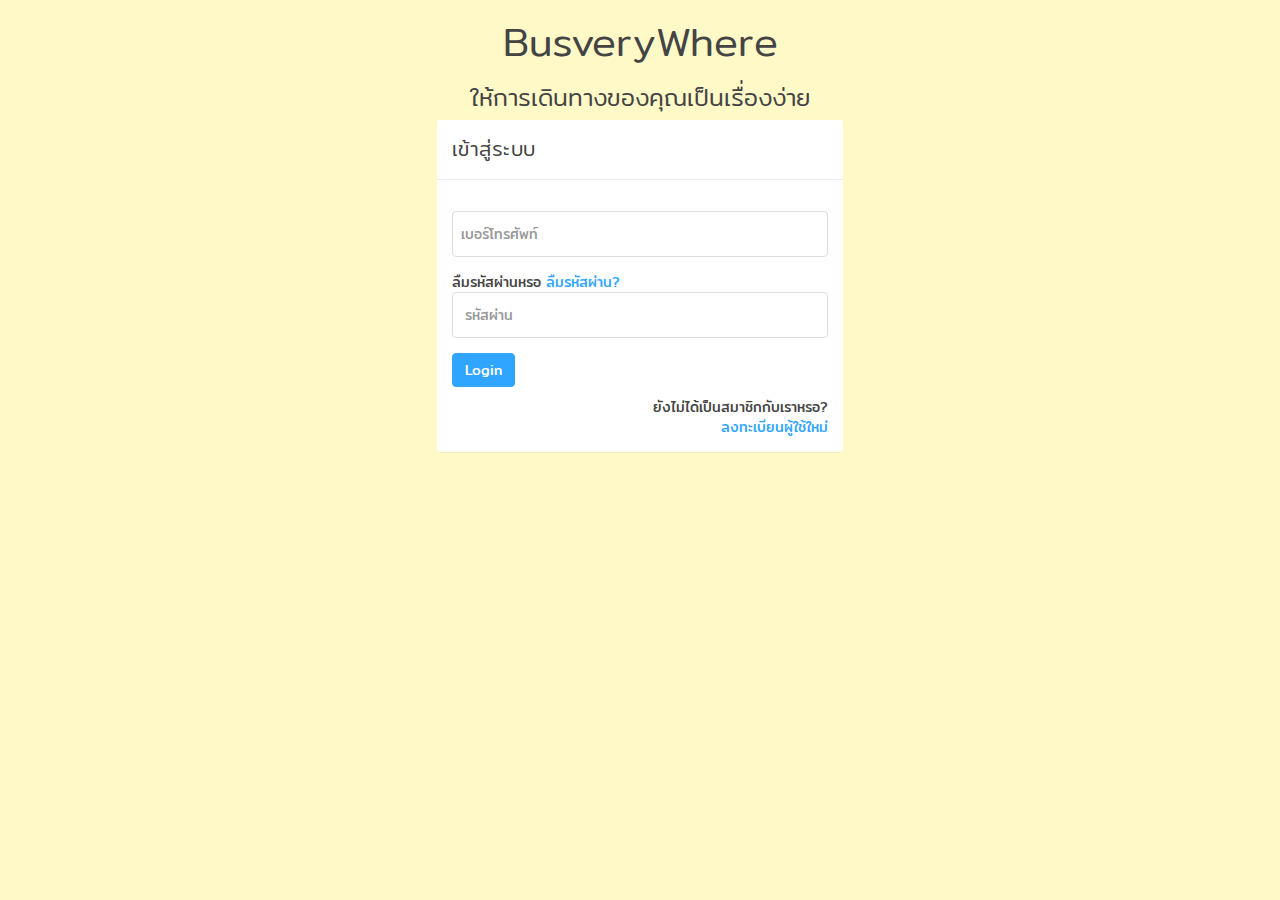
<file: dets/index.html>
<!DOCTYPE html>
<html>
<head>
    <meta charset="utf-8">
    <meta name="viewport" content="width=device-width, initial-scale=1">
    <title>BusveryWhere - Login</title>
    <link href="css/bootstrap.min.css" rel="stylesheet">
    <link href="css/datepicker3.css" rel="stylesheet">
    <link href="css/styles.css" rel="stylesheet">
    <link href="https://fonts.googleapis.com/css2?family=Mitr:wght@200;300&family=Roboto+Slab&display=swap" rel="stylesheet">
    <script src="js/respond.min.js"></script>
</head>
<body>

<div class="row">
    <h1 align="center">BusveryWhere</h1>
    <h3 align="center">ให้การเดินทางของคุณเป็นเรื่องง่าย</h3>
    <div class="col-xs-10 col-xs-offset-1 col-sm-8 col-sm-offset-2 col-md-4 col-md-offset-4">
        <div class="login-panel panel panel-default">
            <div class="panel-heading">เข้าสู่ระบบ</div>
            <div class="panel-body">
                <p style="font-size: 16px; color: red" align="center"> </p>
                <form role="form" action="" method="post" id="login-form" name="login">
                    <fieldset>
                        <div class="form-group">
                            <input class="form-control" placeholder="เบอร์โทรศัพท์" name="mobilenumber" id="mobileInput" type="text" required="true" maxlength="10">
                        </div>
                        
                        ลืมรหัสผ่านหรอ <a href="forgot-password.html">ลืมรหัสผ่าน?</a>
                        
                        <div class="form-group">
                            <input class="form-control" placeholder="รหัสผ่าน" name="password" id="passwordInput" type="password" value="" required="true">
                        </div>
                        
                        <div class="checkbox">
                            <a class="btn btn-primary" id="login-button" onclick="validateLogin()">Login</a>
                        </div>

                        <div style="text-align: right;">
                            ยังไม่ได้เป็นสมาชิกกับเราหรอ?
                            <br>
                            <a href="register_menu.html">ลงทะเบียนผู้ใช้ใหม่</a>
                        </div>
                    </fieldset>
                </form>
            </div>
        </div>
    </div><!-- /.col-->
</div><!-- /.row -->	

<script src="js/jquery-1.11.1.min.js"></script>
<script src="js/bootstrap.min.js"></script>

<script>
    // Add an event listener to the login button for form validation
    document.getElementById("login-button").addEventListener("click", function (event) {
        var mobileNumber = document.getElementsByName("mobilenumber")[0].value;
        var password = document.getElementsByName("password")[0].value;

        if (mobileNumber === "" || password === "") {
            event.preventDefault();
            alert("กรุณากรอก \"เบอร์โทรศัพท์หรืออีเมล์\" และ \"รหัสผ่าน\" ก่อนเข้าสู่ระบบ!");
        }
    });
    function validateLogin() {
        const mobileNumber = document.getElementById("mobileInput").value;
        const password = document.getElementById("passwordInput").value;

        // Check the fixed mobile number and password
        if (mobileNumber === "0881230920" && password === "1234") {
            window.location.href = "map2.html"; // Redirect to the map page
        } else {
            alert("คุณกรอกรหัสเบอร์โทรศัพท์หรือรหัสผ่านผิด")
        }
    }
</script>

</body>
</html>
</file>
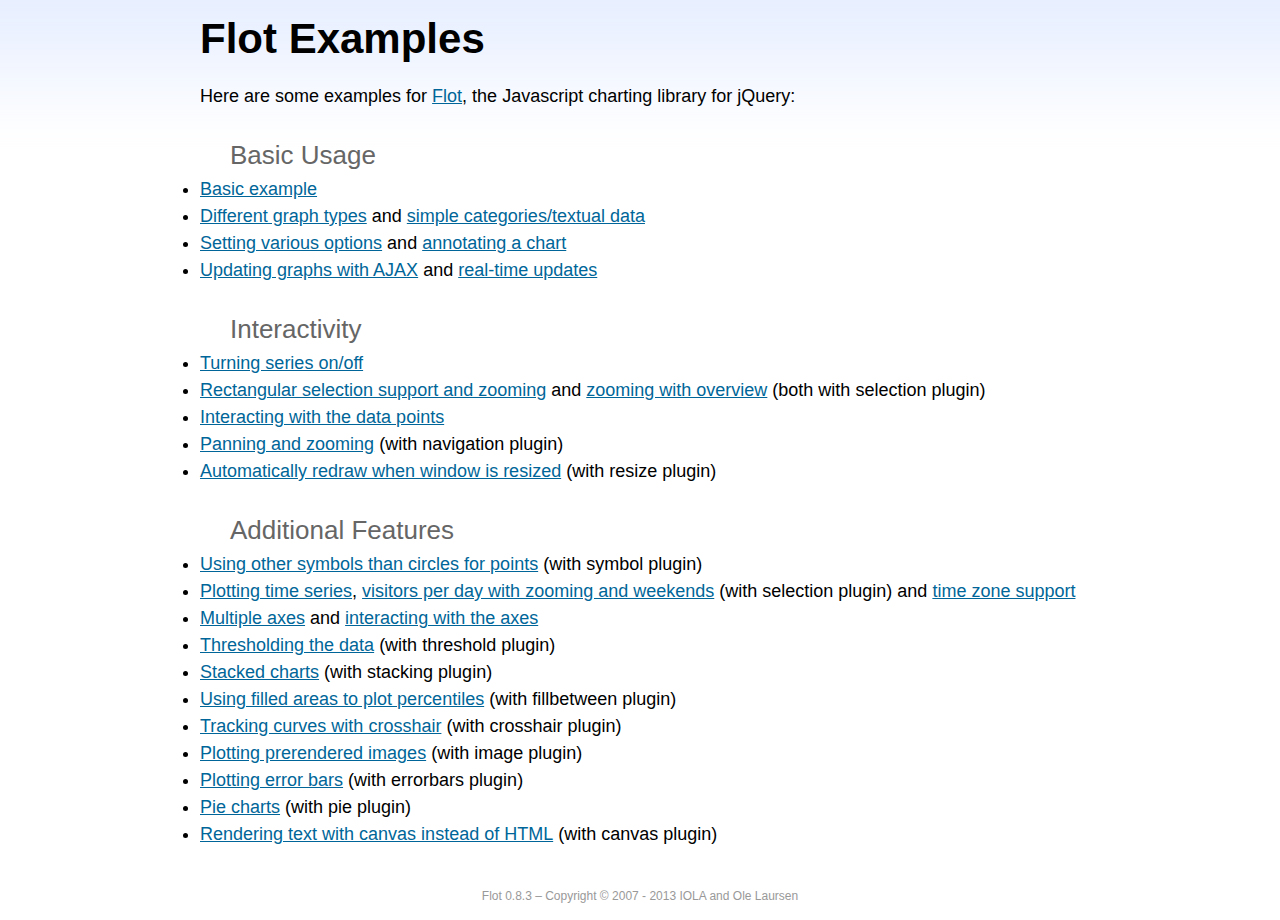
<file: dets/assets/flot/examples/index.html>
<!DOCTYPE html PUBLIC "-//W3C//DTD HTML 4.01//EN" "http://www.w3.org/TR/html4/strict.dtd">
<html>
<head>
	<meta http-equiv="Content-Type" content="text/html; charset=utf-8">
	<title>Flot Examples</title>
	<link href="examples.css" rel="stylesheet" type="text/css">
	<style>

	h3 {
		margin-top: 30px;
		margin-bottom: 5px;
	}

	</style>
	<script language="javascript" type="text/javascript" src="../jquery.js"></script>
	<script language="javascript" type="text/javascript" src="../jquery.flot.js"></script>
	<script type="text/javascript">

	$(function() {

		// Add the Flot version string to the footer

		$("#footer").prepend("Flot " + $.plot.version + " &ndash; ");
	});

	</script>
</head>
<body>

	<div id="header">
		<h2>Flot Examples</h2>
	</div>

	<div id="content">

		<p>Here are some examples for <a href="http://www.flotcharts.org">Flot</a>, the Javascript charting library for jQuery:</p>

		<h3>Basic Usage</h3>

		<ul>
			<li><a href="basic-usage/index.html">Basic example</a></li>
			<li><a href="series-types/index.html">Different graph types</a> and <a href="categories/index.html">simple categories/textual data</a></li>
			<li><a href="basic-options/index.html">Setting various options</a> and <a href="annotating/index.html">annotating a chart</a></li>
			<li><a href="ajax/index.html">Updating graphs with AJAX</a> and <a href="realtime/index.html">real-time updates</a></li>
		</ul>

		<h3>Interactivity</h3>

		<ul>
			<li><a href="series-toggle/index.html">Turning series on/off</a></li>
			<li><a href="selection/index.html">Rectangular selection support and zooming</a> and <a href="zooming/index.html">zooming with overview</a> (both with selection plugin)</li>
			<li><a href="interacting/index.html">Interacting with the data points</a></li>
			<li><a href="navigate/index.html">Panning and zooming</a> (with navigation plugin)</li>
			<li><a href="resize/index.html">Automatically redraw when window is resized</a> (with resize plugin)</li>
		</ul>

		<h3>Additional Features</h3>

		<ul>
			<li><a href="symbols/index.html">Using other symbols than circles for points</a> (with symbol plugin)</li>
			<li><a href="axes-time/index.html">Plotting time series</a>, <a href="visitors/index.html">visitors per day with zooming and weekends</a> (with selection plugin) and <a href="axes-time-zones/index.html">time zone support</a></li>
			<li><a href="axes-multiple/index.html">Multiple axes</a> and <a href="axes-interacting/index.html">interacting with the axes</a></li>
			<li><a href="threshold/index.html">Thresholding the data</a> (with threshold plugin)</li>
			<li><a href="stacking/index.html">Stacked charts</a> (with stacking plugin)</li>
			<li><a href="percentiles/index.html">Using filled areas to plot percentiles</a> (with fillbetween plugin)</li>
			<li><a href="tracking/index.html">Tracking curves with crosshair</a> (with crosshair plugin)</li>
			<li><a href="image/index.html">Plotting prerendered images</a> (with image plugin)</li>
			<li><a href="series-errorbars/index.html">Plotting error bars</a> (with errorbars plugin)</li>
			<li><a href="series-pie/index.html">Pie charts</a> (with pie plugin)</li>
			<li><a href="canvas/index.html">Rendering text with canvas instead of HTML</a> (with canvas plugin)</li>
		</ul>

	</div>

	<div id="footer">
		Copyright &copy; 2007 - 2013 IOLA and Ole Laursen
	</div>

</body>
</html>
</file>
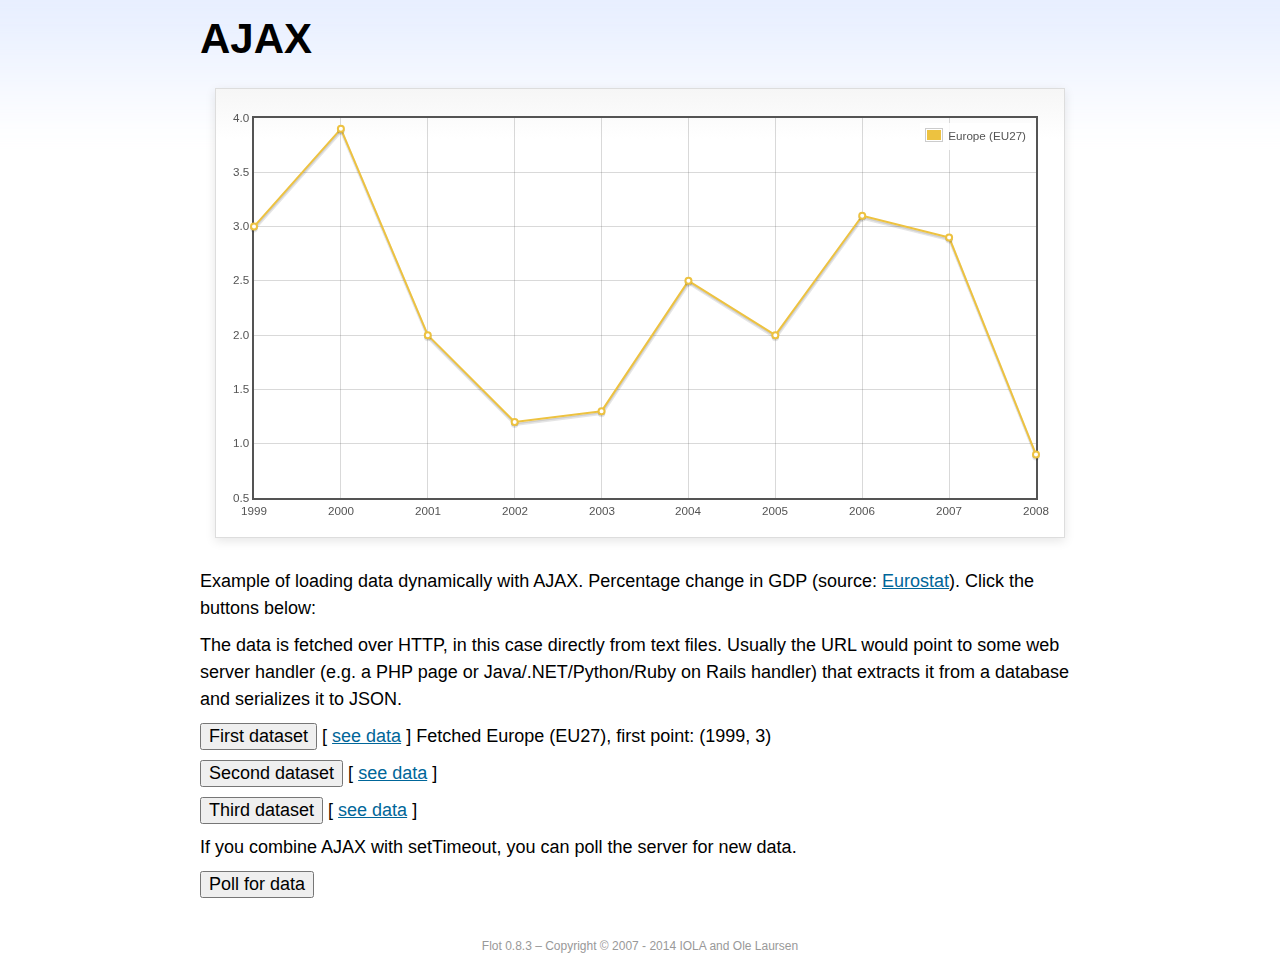
<file: dets/assets/flot/examples/ajax/index.html>
<!DOCTYPE html PUBLIC "-//W3C//DTD HTML 4.01//EN" "http://www.w3.org/TR/html4/strict.dtd">
<html>
<head>
	<meta http-equiv="Content-Type" content="text/html; charset=utf-8">
	<title>Flot Examples: AJAX</title>
	<link href="../examples.css" rel="stylesheet" type="text/css">
	<!--[if lte IE 8]><script language="javascript" type="text/javascript" src="../../excanvas.min.js"></script><![endif]-->
	<script language="javascript" type="text/javascript" src="../../jquery.js"></script>
	<script language="javascript" type="text/javascript" src="../../jquery.flot.js"></script>
	<script type="text/javascript">

	$(function() {

		var options = {
			lines: {
				show: true
			},
			points: {
				show: true
			},
			xaxis: {
				tickDecimals: 0,
				tickSize: 1
			}
		};

		var data = [];

		$.plot("#placeholder", data, options);

		// Fetch one series, adding to what we already have

		var alreadyFetched = {};

		$("button.fetchSeries").click(function () {

			var button = $(this);

			// Find the URL in the link right next to us, then fetch the data

			var dataurl = button.siblings("a").attr("href");

			function onDataReceived(series) {

				// Extract the first coordinate pair; jQuery has parsed it, so
				// the data is now just an ordinary JavaScript object

				var firstcoordinate = "(" + series.data[0][0] + ", " + series.data[0][1] + ")";
				button.siblings("span").text("Fetched " + series.label + ", first point: " + firstcoordinate);

				// Push the new data onto our existing data array

				if (!alreadyFetched[series.label]) {
					alreadyFetched[series.label] = true;
					data.push(series);
				}

				$.plot("#placeholder", data, options);
			}

			$.ajax({
				url: dataurl,
				type: "GET",
				dataType: "json",
				success: onDataReceived
			});
		});

		// Initiate a recurring data update

		$("button.dataUpdate").click(function () {

			data = [];
			alreadyFetched = {};

			$.plot("#placeholder", data, options);

			var iteration = 0;

			function fetchData() {

				++iteration;

				function onDataReceived(series) {

					// Load all the data in one pass; if we only got partial
					// data we could merge it with what we already have.

					data = [ series ];
					$.plot("#placeholder", data, options);
				}

				// Normally we call the same URL - a script connected to a
				// database - but in this case we only have static example
				// files, so we need to modify the URL.

				$.ajax({
					url: "data-eu-gdp-growth-" + iteration + ".json",
					type: "GET",
					dataType: "json",
					success: onDataReceived
				});

				if (iteration < 5) {
					setTimeout(fetchData, 1000);
				} else {
					data = [];
					alreadyFetched = {};
				}
			}

			setTimeout(fetchData, 1000);
		});

		// Load the first series by default, so we don't have an empty plot

		$("button.fetchSeries:first").click();

		// Add the Flot version string to the footer

		$("#footer").prepend("Flot " + $.plot.version + " &ndash; ");
	});

	</script>
</head>
<body>

	<div id="header">
		<h2>AJAX</h2>
	</div>

	<div id="content">

		<div class="demo-container">
			<div id="placeholder" class="demo-placeholder"></div>
		</div>

		<p>Example of loading data dynamically with AJAX. Percentage change in GDP (source: <a href="http://epp.eurostat.ec.europa.eu/tgm/table.do?tab=table&init=1&plugin=1&language=en&pcode=tsieb020">Eurostat</a>). Click the buttons below:</p>

		<p>The data is fetched over HTTP, in this case directly from text files. Usually the URL would point to some web server handler (e.g. a PHP page or Java/.NET/Python/Ruby on Rails handler) that extracts it from a database and serializes it to JSON.</p>

		<p>
			<button class="fetchSeries">First dataset</button>
			[ <a href="data-eu-gdp-growth.json">see data</a> ]
			<span></span>
		</p>

		<p>
			<button class="fetchSeries">Second dataset</button>
			[ <a href="data-japan-gdp-growth.json">see data</a> ]
			<span></span>
		</p>

		<p>
			<button class="fetchSeries">Third dataset</button>
			[ <a href="data-usa-gdp-growth.json">see data</a> ]
			<span></span>
		</p>

		<p>If you combine AJAX with setTimeout, you can poll the server for new data.</p>

		<p>
			<button class="dataUpdate">Poll for data</button>
		</p>

	</div>

	<div id="footer">
		Copyright &copy; 2007 - 2014 IOLA and Ole Laursen
	</div>

</body>
</html>
</file>
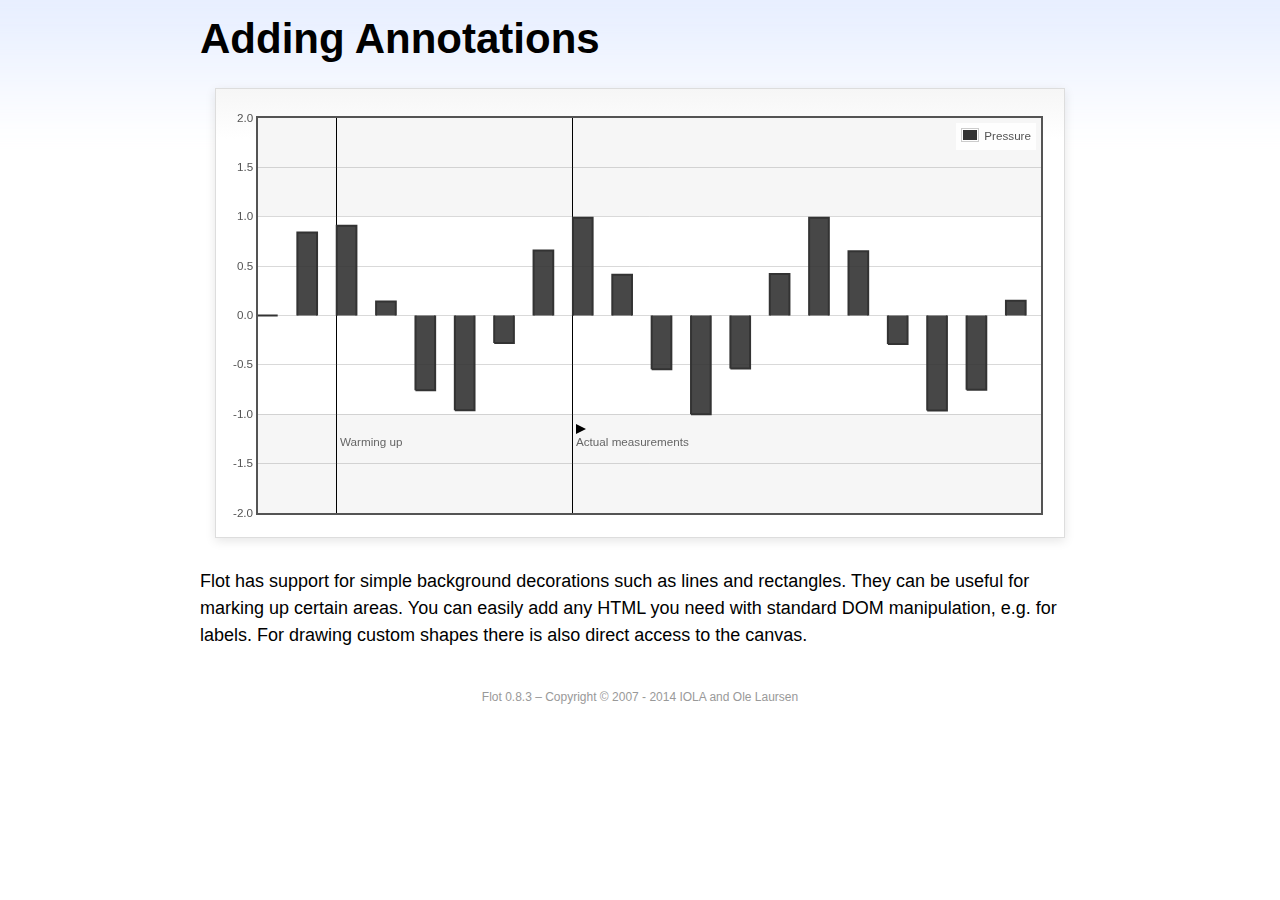
<file: dets/assets/flot/examples/annotating/index.html>
<!DOCTYPE html PUBLIC "-//W3C//DTD HTML 4.01//EN" "http://www.w3.org/TR/html4/strict.dtd">
<html>
<head>
	<meta http-equiv="Content-Type" content="text/html; charset=utf-8">
	<title>Flot Examples: Adding Annotations</title>
	<link href="../examples.css" rel="stylesheet" type="text/css">
	<!--[if lte IE 8]><script language="javascript" type="text/javascript" src="../../excanvas.min.js"></script><![endif]-->
	<script language="javascript" type="text/javascript" src="../../jquery.js"></script>
	<script language="javascript" type="text/javascript" src="../../jquery.flot.js"></script>
	<script type="text/javascript">

	$(function() {

		var d1 = [];
		for (var i = 0; i < 20; ++i) {
			d1.push([i, Math.sin(i)]);
		}

		var data = [{ data: d1, label: "Pressure", color: "#333" }];

		var markings = [
			{ color: "#f6f6f6", yaxis: { from: 1 } },
			{ color: "#f6f6f6", yaxis: { to: -1 } },
			{ color: "#000", lineWidth: 1, xaxis: { from: 2, to: 2 } },
			{ color: "#000", lineWidth: 1, xaxis: { from: 8, to: 8 } }
		];

		var placeholder = $("#placeholder");

		var plot = $.plot(placeholder, data, {
			bars: { show: true, barWidth: 0.5, fill: 0.9 },
			xaxis: { ticks: [], autoscaleMargin: 0.02 },
			yaxis: { min: -2, max: 2 },
			grid: { markings: markings }
		});

		var o = plot.pointOffset({ x: 2, y: -1.2});

		// Append it to the placeholder that Flot already uses for positioning

		placeholder.append("<div style='position:absolute;left:" + (o.left + 4) + "px;top:" + o.top + "px;color:#666;font-size:smaller'>Warming up</div>");

		o = plot.pointOffset({ x: 8, y: -1.2});
		placeholder.append("<div style='position:absolute;left:" + (o.left + 4) + "px;top:" + o.top + "px;color:#666;font-size:smaller'>Actual measurements</div>");

		// Draw a little arrow on top of the last label to demonstrate canvas
		// drawing

		var ctx = plot.getCanvas().getContext("2d");
		ctx.beginPath();
		o.left += 4;
		ctx.moveTo(o.left, o.top);
		ctx.lineTo(o.left, o.top - 10);
		ctx.lineTo(o.left + 10, o.top - 5);
		ctx.lineTo(o.left, o.top);
		ctx.fillStyle = "#000";
		ctx.fill();

		// Add the Flot version string to the footer

		$("#footer").prepend("Flot " + $.plot.version + " &ndash; ");
	});

	</script>
</head>
<body>

	<div id="header">
		<h2>Adding Annotations</h2>
	</div>

	<div id="content">

		<div class="demo-container">
			<div id="placeholder" class="demo-placeholder"></div>
		</div>

		<p>Flot has support for simple background decorations such as lines and rectangles. They can be useful for marking up certain areas. You can easily add any HTML you need with standard DOM manipulation, e.g. for labels. For drawing custom shapes there is also direct access to the canvas.</p>

	</div>

	<div id="footer">
		Copyright &copy; 2007 - 2014 IOLA and Ole Laursen
	</div>

</body>
</html>
</file>
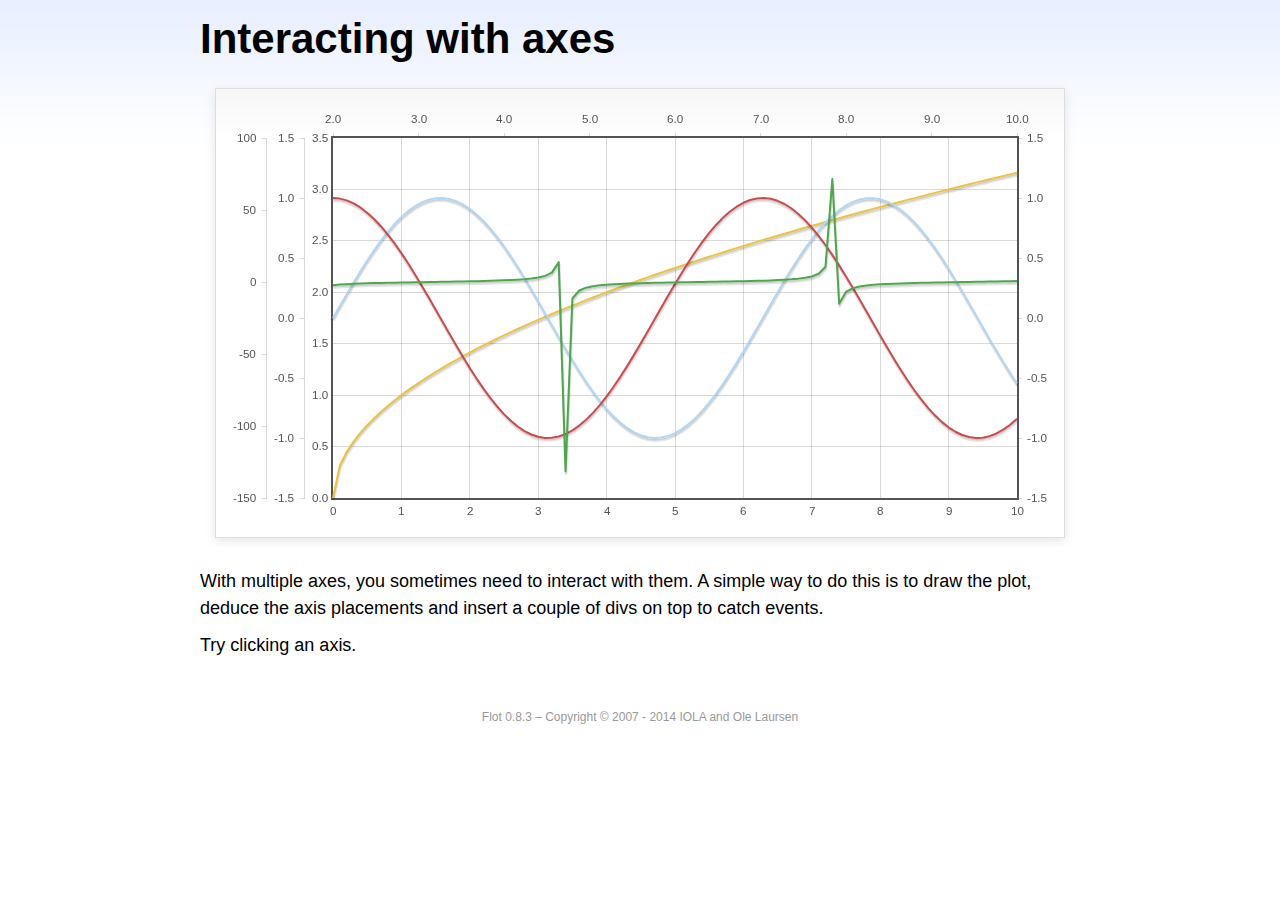
<file: dets/assets/flot/examples/axes-interacting/index.html>
<!DOCTYPE html PUBLIC "-//W3C//DTD HTML 4.01//EN" "http://www.w3.org/TR/html4/strict.dtd">
<html>
<head>
	<meta http-equiv="Content-Type" content="text/html; charset=utf-8">
	<title>Flot Examples: Interacting with axes</title>
	<link href="../examples.css" rel="stylesheet" type="text/css">
	<!--[if lte IE 8]><script language="javascript" type="text/javascript" src="../../excanvas.min.js"></script><![endif]-->
	<script language="javascript" type="text/javascript" src="../../jquery.js"></script>
	<script language="javascript" type="text/javascript" src="../../jquery.flot.js"></script>
	<script type="text/javascript">

	$(function() {

		function generate(start, end, fn) {
			var res = [];
			for (var i = 0; i <= 100; ++i) {
				var x = start + i / 100 * (end - start);
				res.push([x, fn(x)]);
			}
			return res;
		}

		var data = [
			{ data: generate(0, 10, function (x) { return Math.sqrt(x);}), xaxis: 1, yaxis:1 },
			{ data: generate(0, 10, function (x) { return Math.sin(x);}), xaxis: 1, yaxis:2 },
			{ data: generate(0, 10, function (x) { return Math.cos(x);}), xaxis: 1, yaxis:3 },
			{ data: generate(2, 10, function (x) { return Math.tan(x);}), xaxis: 2, yaxis: 4 }
		];

		var plot = $.plot("#placeholder", data, {
			xaxes: [
				{ position: 'bottom' },
				{ position: 'top'}
			],
			yaxes: [
				{ position: 'left' },
				{ position: 'left' },
				{ position: 'right' },
				{ position: 'left' }
			]
		});

		// Create a div for each axis

		$.each(plot.getAxes(), function (i, axis) {
			if (!axis.show)
				return;

			var box = axis.box;

			$("<div class='axisTarget' style='position:absolute; left:" + box.left + "px; top:" + box.top + "px; width:" + box.width +  "px; height:" + box.height + "px'></div>")
				.data("axis.direction", axis.direction)
				.data("axis.n", axis.n)
				.css({ backgroundColor: "#f00", opacity: 0, cursor: "pointer" })
				.appendTo(plot.getPlaceholder())
				.hover(
					function () { $(this).css({ opacity: 0.10 }) },
					function () { $(this).css({ opacity: 0 }) }
				)
				.click(function () {
					$("#click").text("You clicked the " + axis.direction + axis.n + "axis!")
				});
		});

		// Add the Flot version string to the footer

		$("#footer").prepend("Flot " + $.plot.version + " &ndash; ");
	});

	</script>
</head>
<body>

	<div id="header">
		<h2>Interacting with axes</h2>
	</div>

	<div id="content">

		<div class="demo-container">
			<div id="placeholder" class="demo-placeholder"></div>
		</div>

		<p>With multiple axes, you sometimes need to interact with them. A simple way to do this is to draw the plot, deduce the axis placements and insert a couple of divs on top to catch events.</p>

		<p>Try clicking an axis.</p>

		<p id="click"></p>

	</div>

	<div id="footer">
		Copyright &copy; 2007 - 2014 IOLA and Ole Laursen
	</div>

</body>
</html>
</file>
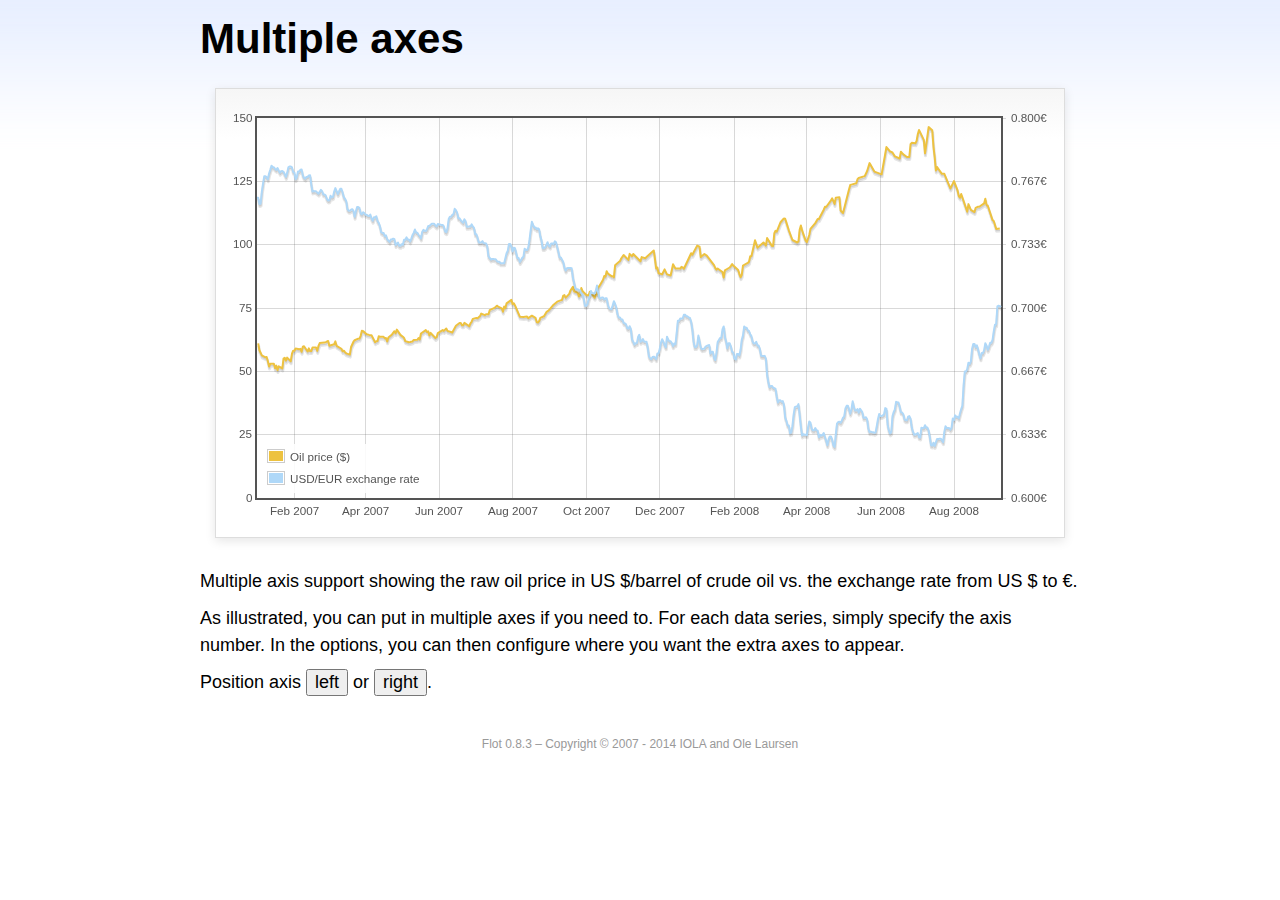
<file: dets/assets/flot/examples/axes-multiple/index.html>
<!DOCTYPE html PUBLIC "-//W3C//DTD HTML 4.01//EN" "http://www.w3.org/TR/html4/strict.dtd">
<html>
<head>
	<meta http-equiv="Content-Type" content="text/html; charset=utf-8">
	<title>Flot Examples: Multiple Axes</title>
	<link href="../examples.css" rel="stylesheet" type="text/css">
	<!--[if lte IE 8]><script language="javascript" type="text/javascript" src="../../excanvas.min.js"></script><![endif]-->
	<script language="javascript" type="text/javascript" src="../../jquery.js"></script>
	<script language="javascript" type="text/javascript" src="../../jquery.flot.js"></script>
	<script language="javascript" type="text/javascript" src="../../jquery.flot.time.js"></script>
	<script type="text/javascript">

	$(function() {

		var oilprices = [[1167692400000,61.05], [1167778800000,58.32], [1167865200000,57.35], [1167951600000,56.31], [1168210800000,55.55], [1168297200000,55.64], [1168383600000,54.02], [1168470000000,51.88], [1168556400000,52.99], [1168815600000,52.99], [1168902000000,51.21], [1168988400000,52.24], [1169074800000,50.48], [1169161200000,51.99], [1169420400000,51.13], [1169506800000,55.04], [1169593200000,55.37], [1169679600000,54.23], [1169766000000,55.42], [1170025200000,54.01], [1170111600000,56.97], [1170198000000,58.14], [1170284400000,58.14], [1170370800000,59.02], [1170630000000,58.74], [1170716400000,58.88], [1170802800000,57.71], [1170889200000,59.71], [1170975600000,59.89], [1171234800000,57.81], [1171321200000,59.06], [1171407600000,58.00], [1171494000000,57.99], [1171580400000,59.39], [1171839600000,59.39], [1171926000000,58.07], [1172012400000,60.07], [1172098800000,61.14], [1172444400000,61.39], [1172530800000,61.46], [1172617200000,61.79], [1172703600000,62.00], [1172790000000,60.07], [1173135600000,60.69], [1173222000000,61.82], [1173308400000,60.05], [1173654000000,58.91], [1173740400000,57.93], [1173826800000,58.16], [1173913200000,57.55], [1173999600000,57.11], [1174258800000,56.59], [1174345200000,59.61], [1174518000000,61.69], [1174604400000,62.28], [1174860000000,62.91], [1174946400000,62.93], [1175032800000,64.03], [1175119200000,66.03], [1175205600000,65.87], [1175464800000,64.64], [1175637600000,64.38], [1175724000000,64.28], [1175810400000,64.28], [1176069600000,61.51], [1176156000000,61.89], [1176242400000,62.01], [1176328800000,63.85], [1176415200000,63.63], [1176674400000,63.61], [1176760800000,63.10], [1176847200000,63.13], [1176933600000,61.83], [1177020000000,63.38], [1177279200000,64.58], [1177452000000,65.84], [1177538400000,65.06], [1177624800000,66.46], [1177884000000,64.40], [1178056800000,63.68], [1178143200000,63.19], [1178229600000,61.93], [1178488800000,61.47], [1178575200000,61.55], [1178748000000,61.81], [1178834400000,62.37], [1179093600000,62.46], [1179180000000,63.17], [1179266400000,62.55], [1179352800000,64.94], [1179698400000,66.27], [1179784800000,65.50], [1179871200000,65.77], [1179957600000,64.18], [1180044000000,65.20], [1180389600000,63.15], [1180476000000,63.49], [1180562400000,65.08], [1180908000000,66.30], [1180994400000,65.96], [1181167200000,66.93], [1181253600000,65.98], [1181599200000,65.35], [1181685600000,66.26], [1181858400000,68.00], [1182117600000,69.09], [1182204000000,69.10], [1182290400000,68.19], [1182376800000,68.19], [1182463200000,69.14], [1182722400000,68.19], [1182808800000,67.77], [1182895200000,68.97], [1182981600000,69.57], [1183068000000,70.68], [1183327200000,71.09], [1183413600000,70.92], [1183586400000,71.81], [1183672800000,72.81], [1183932000000,72.19], [1184018400000,72.56], [1184191200000,72.50], [1184277600000,74.15], [1184623200000,75.05], [1184796000000,75.92], [1184882400000,75.57], [1185141600000,74.89], [1185228000000,73.56], [1185314400000,75.57], [1185400800000,74.95], [1185487200000,76.83], [1185832800000,78.21], [1185919200000,76.53], [1186005600000,76.86], [1186092000000,76.00], [1186437600000,71.59], [1186696800000,71.47], [1186956000000,71.62], [1187042400000,71.00], [1187301600000,71.98], [1187560800000,71.12], [1187647200000,69.47], [1187733600000,69.26], [1187820000000,69.83], [1187906400000,71.09], [1188165600000,71.73], [1188338400000,73.36], [1188511200000,74.04], [1188856800000,76.30], [1189116000000,77.49], [1189461600000,78.23], [1189548000000,79.91], [1189634400000,80.09], [1189720800000,79.10], [1189980000000,80.57], [1190066400000,81.93], [1190239200000,83.32], [1190325600000,81.62], [1190584800000,80.95], [1190671200000,79.53], [1190757600000,80.30], [1190844000000,82.88], [1190930400000,81.66], [1191189600000,80.24], [1191276000000,80.05], [1191362400000,79.94], [1191448800000,81.44], [1191535200000,81.22], [1191794400000,79.02], [1191880800000,80.26], [1191967200000,80.30], [1192053600000,83.08], [1192140000000,83.69], [1192399200000,86.13], [1192485600000,87.61], [1192572000000,87.40], [1192658400000,89.47], [1192744800000,88.60], [1193004000000,87.56], [1193090400000,87.56], [1193176800000,87.10], [1193263200000,91.86], [1193612400000,93.53], [1193698800000,94.53], [1193871600000,95.93], [1194217200000,93.98], [1194303600000,96.37], [1194476400000,95.46], [1194562800000,96.32], [1195081200000,93.43], [1195167600000,95.10], [1195426800000,94.64], [1195513200000,95.10], [1196031600000,97.70], [1196118000000,94.42], [1196204400000,90.62], [1196290800000,91.01], [1196377200000,88.71], [1196636400000,88.32], [1196809200000,90.23], [1196982000000,88.28], [1197241200000,87.86], [1197327600000,90.02], [1197414000000,92.25], [1197586800000,90.63], [1197846000000,90.63], [1197932400000,90.49], [1198018800000,91.24], [1198105200000,91.06], [1198191600000,90.49], [1198710000000,96.62], [1198796400000,96.00], [1199142000000,99.62], [1199314800000,99.18], [1199401200000,95.09], [1199660400000,96.33], [1199833200000,95.67], [1200351600000,91.90], [1200438000000,90.84], [1200524400000,90.13], [1200610800000,90.57], [1200956400000,89.21], [1201042800000,86.99], [1201129200000,89.85], [1201474800000,90.99], [1201561200000,91.64], [1201647600000,92.33], [1201734000000,91.75], [1202079600000,90.02], [1202166000000,88.41], [1202252400000,87.14], [1202338800000,88.11], [1202425200000,91.77], [1202770800000,92.78], [1202857200000,93.27], [1202943600000,95.46], [1203030000000,95.46], [1203289200000,101.74], [1203462000000,98.81], [1203894000000,100.88], [1204066800000,99.64], [1204153200000,102.59], [1204239600000,101.84], [1204498800000,99.52], [1204585200000,99.52], [1204671600000,104.52], [1204758000000,105.47], [1204844400000,105.15], [1205103600000,108.75], [1205276400000,109.92], [1205362800000,110.33], [1205449200000,110.21], [1205708400000,105.68], [1205967600000,101.84], [1206313200000,100.86], [1206399600000,101.22], [1206486000000,105.90], [1206572400000,107.58], [1206658800000,105.62], [1206914400000,101.58], [1207000800000,100.98], [1207173600000,103.83], [1207260000000,106.23], [1207605600000,108.50], [1207778400000,110.11], [1207864800000,110.14], [1208210400000,113.79], [1208296800000,114.93], [1208383200000,114.86], [1208728800000,117.48], [1208815200000,118.30], [1208988000000,116.06], [1209074400000,118.52], [1209333600000,118.75], [1209420000000,113.46], [1209592800000,112.52], [1210024800000,121.84], [1210111200000,123.53], [1210197600000,123.69], [1210543200000,124.23], [1210629600000,125.80], [1210716000000,126.29], [1211148000000,127.05], [1211320800000,129.07], [1211493600000,132.19], [1211839200000,128.85], [1212357600000,127.76], [1212703200000,138.54], [1212962400000,136.80], [1213135200000,136.38], [1213308000000,134.86], [1213653600000,134.01], [1213740000000,136.68], [1213912800000,135.65], [1214172000000,134.62], [1214258400000,134.62], [1214344800000,134.62], [1214431200000,139.64], [1214517600000,140.21], [1214776800000,140.00], [1214863200000,140.97], [1214949600000,143.57], [1215036000000,145.29], [1215381600000,141.37], [1215468000000,136.04], [1215727200000,146.40], [1215986400000,145.18], [1216072800000,138.74], [1216159200000,134.60], [1216245600000,129.29], [1216332000000,130.65], [1216677600000,127.95], [1216850400000,127.95], [1217282400000,122.19], [1217455200000,124.08], [1217541600000,125.10], [1217800800000,121.41], [1217887200000,119.17], [1217973600000,118.58], [1218060000000,120.02], [1218405600000,114.45], [1218492000000,113.01], [1218578400000,116.00], [1218751200000,113.77], [1219010400000,112.87], [1219096800000,114.53], [1219269600000,114.98], [1219356000000,114.98], [1219701600000,116.27], [1219788000000,118.15], [1219874400000,115.59], [1219960800000,115.46], [1220306400000,109.71], [1220392800000,109.35], [1220565600000,106.23], [1220824800000,106.34]];

		var exchangerates = [[1167606000000,0.7580], [1167692400000,0.7580], [1167778800000,0.75470], [1167865200000,0.75490], [1167951600000,0.76130], [1168038000000,0.76550], [1168124400000,0.76930], [1168210800000,0.76940], [1168297200000,0.76880], [1168383600000,0.76780], [1168470000000,0.77080], [1168556400000,0.77270], [1168642800000,0.77490], [1168729200000,0.77410], [1168815600000,0.77410], [1168902000000,0.77320], [1168988400000,0.77270], [1169074800000,0.77370], [1169161200000,0.77240], [1169247600000,0.77120], [1169334000000,0.7720], [1169420400000,0.77210], [1169506800000,0.77170], [1169593200000,0.77040], [1169679600000,0.7690], [1169766000000,0.77110], [1169852400000,0.7740], [1169938800000,0.77450], [1170025200000,0.77450], [1170111600000,0.7740], [1170198000000,0.77160], [1170284400000,0.77130], [1170370800000,0.76780], [1170457200000,0.76880], [1170543600000,0.77180], [1170630000000,0.77180], [1170716400000,0.77280], [1170802800000,0.77290], [1170889200000,0.76980], [1170975600000,0.76850], [1171062000000,0.76810], [1171148400000,0.7690], [1171234800000,0.7690], [1171321200000,0.76980], [1171407600000,0.76990], [1171494000000,0.76510], [1171580400000,0.76130], [1171666800000,0.76160], [1171753200000,0.76140], [1171839600000,0.76140], [1171926000000,0.76070], [1172012400000,0.76020], [1172098800000,0.76110], [1172185200000,0.76220], [1172271600000,0.76150], [1172358000000,0.75980], [1172444400000,0.75980], [1172530800000,0.75920], [1172617200000,0.75730], [1172703600000,0.75660], [1172790000000,0.75670], [1172876400000,0.75910], [1172962800000,0.75820], [1173049200000,0.75850], [1173135600000,0.76130], [1173222000000,0.76310], [1173308400000,0.76150], [1173394800000,0.760], [1173481200000,0.76130], [1173567600000,0.76270], [1173654000000,0.76270], [1173740400000,0.76080], [1173826800000,0.75830], [1173913200000,0.75750], [1173999600000,0.75620], [1174086000000,0.7520], [1174172400000,0.75120], [1174258800000,0.75120], [1174345200000,0.75170], [1174431600000,0.7520], [1174518000000,0.75110], [1174604400000,0.7480], [1174690800000,0.75090], [1174777200000,0.75310], [1174860000000,0.75310], [1174946400000,0.75270], [1175032800000,0.74980], [1175119200000,0.74930], [1175205600000,0.75040], [1175292000000,0.750], [1175378400000,0.74910], [1175464800000,0.74910], [1175551200000,0.74850], [1175637600000,0.74840], [1175724000000,0.74920], [1175810400000,0.74710], [1175896800000,0.74590], [1175983200000,0.74770], [1176069600000,0.74770], [1176156000000,0.74830], [1176242400000,0.74580], [1176328800000,0.74480], [1176415200000,0.7430], [1176501600000,0.73990], [1176588000000,0.73950], [1176674400000,0.73950], [1176760800000,0.73780], [1176847200000,0.73820], [1176933600000,0.73620], [1177020000000,0.73550], [1177106400000,0.73480], [1177192800000,0.73610], [1177279200000,0.73610], [1177365600000,0.73650], [1177452000000,0.73620], [1177538400000,0.73310], [1177624800000,0.73390], [1177711200000,0.73440], [1177797600000,0.73270], [1177884000000,0.73270], [1177970400000,0.73360], [1178056800000,0.73330], [1178143200000,0.73590], [1178229600000,0.73590], [1178316000000,0.73720], [1178402400000,0.7360], [1178488800000,0.7360], [1178575200000,0.7350], [1178661600000,0.73650], [1178748000000,0.73840], [1178834400000,0.73950], [1178920800000,0.74130], [1179007200000,0.73970], [1179093600000,0.73960], [1179180000000,0.73850], [1179266400000,0.73780], [1179352800000,0.73660], [1179439200000,0.740], [1179525600000,0.74110], [1179612000000,0.74060], [1179698400000,0.74050], [1179784800000,0.74140], [1179871200000,0.74310], [1179957600000,0.74310], [1180044000000,0.74380], [1180130400000,0.74430], [1180216800000,0.74430], [1180303200000,0.74430], [1180389600000,0.74340], [1180476000000,0.74290], [1180562400000,0.74420], [1180648800000,0.7440], [1180735200000,0.74390], [1180821600000,0.74370], [1180908000000,0.74370], [1180994400000,0.74290], [1181080800000,0.74030], [1181167200000,0.73990], [1181253600000,0.74180], [1181340000000,0.74680], [1181426400000,0.7480], [1181512800000,0.7480], [1181599200000,0.7490], [1181685600000,0.74940], [1181772000000,0.75220], [1181858400000,0.75150], [1181944800000,0.75020], [1182031200000,0.74720], [1182117600000,0.74720], [1182204000000,0.74620], [1182290400000,0.74550], [1182376800000,0.74490], [1182463200000,0.74670], [1182549600000,0.74580], [1182636000000,0.74270], [1182722400000,0.74270], [1182808800000,0.7430], [1182895200000,0.74290], [1182981600000,0.7440], [1183068000000,0.7430], [1183154400000,0.74220], [1183240800000,0.73880], [1183327200000,0.73880], [1183413600000,0.73690], [1183500000000,0.73450], [1183586400000,0.73450], [1183672800000,0.73450], [1183759200000,0.73520], [1183845600000,0.73410], [1183932000000,0.73410], [1184018400000,0.7340], [1184104800000,0.73240], [1184191200000,0.72720], [1184277600000,0.72640], [1184364000000,0.72550], [1184450400000,0.72580], [1184536800000,0.72580], [1184623200000,0.72560], [1184709600000,0.72570], [1184796000000,0.72470], [1184882400000,0.72430], [1184968800000,0.72440], [1185055200000,0.72350], [1185141600000,0.72350], [1185228000000,0.72350], [1185314400000,0.72350], [1185400800000,0.72620], [1185487200000,0.72880], [1185573600000,0.73010], [1185660000000,0.73370], [1185746400000,0.73370], [1185832800000,0.73240], [1185919200000,0.72970], [1186005600000,0.73170], [1186092000000,0.73150], [1186178400000,0.72880], [1186264800000,0.72630], [1186351200000,0.72630], [1186437600000,0.72420], [1186524000000,0.72530], [1186610400000,0.72640], [1186696800000,0.7270], [1186783200000,0.73120], [1186869600000,0.73050], [1186956000000,0.73050], [1187042400000,0.73180], [1187128800000,0.73580], [1187215200000,0.74090], [1187301600000,0.74540], [1187388000000,0.74370], [1187474400000,0.74240], [1187560800000,0.74240], [1187647200000,0.74150], [1187733600000,0.74190], [1187820000000,0.74140], [1187906400000,0.73770], [1187992800000,0.73550], [1188079200000,0.73150], [1188165600000,0.73150], [1188252000000,0.7320], [1188338400000,0.73320], [1188424800000,0.73460], [1188511200000,0.73280], [1188597600000,0.73230], [1188684000000,0.7340], [1188770400000,0.7340], [1188856800000,0.73360], [1188943200000,0.73510], [1189029600000,0.73460], [1189116000000,0.73210], [1189202400000,0.72940], [1189288800000,0.72660], [1189375200000,0.72660], [1189461600000,0.72540], [1189548000000,0.72420], [1189634400000,0.72130], [1189720800000,0.71970], [1189807200000,0.72090], [1189893600000,0.7210], [1189980000000,0.7210], [1190066400000,0.7210], [1190152800000,0.72090], [1190239200000,0.71590], [1190325600000,0.71330], [1190412000000,0.71050], [1190498400000,0.70990], [1190584800000,0.70990], [1190671200000,0.70930], [1190757600000,0.70930], [1190844000000,0.70760], [1190930400000,0.7070], [1191016800000,0.70490], [1191103200000,0.70120], [1191189600000,0.70110], [1191276000000,0.70190], [1191362400000,0.70460], [1191448800000,0.70630], [1191535200000,0.70890], [1191621600000,0.70770], [1191708000000,0.70770], [1191794400000,0.70770], [1191880800000,0.70910], [1191967200000,0.71180], [1192053600000,0.70790], [1192140000000,0.70530], [1192226400000,0.7050], [1192312800000,0.70550], [1192399200000,0.70550], [1192485600000,0.70450], [1192572000000,0.70510], [1192658400000,0.70510], [1192744800000,0.70170], [1192831200000,0.70], [1192917600000,0.69950], [1193004000000,0.69940], [1193090400000,0.70140], [1193176800000,0.70360], [1193263200000,0.70210], [1193349600000,0.70020], [1193436000000,0.69670], [1193522400000,0.6950], [1193612400000,0.6950], [1193698800000,0.69390], [1193785200000,0.6940], [1193871600000,0.69220], [1193958000000,0.69190], [1194044400000,0.69140], [1194130800000,0.68940], [1194217200000,0.68910], [1194303600000,0.69040], [1194390000000,0.6890], [1194476400000,0.68340], [1194562800000,0.68230], [1194649200000,0.68070], [1194735600000,0.68150], [1194822000000,0.68150], [1194908400000,0.68470], [1194994800000,0.68590], [1195081200000,0.68220], [1195167600000,0.68270], [1195254000000,0.68370], [1195340400000,0.68230], [1195426800000,0.68220], [1195513200000,0.68220], [1195599600000,0.67920], [1195686000000,0.67460], [1195772400000,0.67350], [1195858800000,0.67310], [1195945200000,0.67420], [1196031600000,0.67440], [1196118000000,0.67390], [1196204400000,0.67310], [1196290800000,0.67610], [1196377200000,0.67610], [1196463600000,0.67850], [1196550000000,0.68180], [1196636400000,0.68360], [1196722800000,0.68230], [1196809200000,0.68050], [1196895600000,0.67930], [1196982000000,0.68490], [1197068400000,0.68330], [1197154800000,0.68250], [1197241200000,0.68250], [1197327600000,0.68160], [1197414000000,0.67990], [1197500400000,0.68130], [1197586800000,0.68090], [1197673200000,0.68680], [1197759600000,0.69330], [1197846000000,0.69330], [1197932400000,0.69450], [1198018800000,0.69440], [1198105200000,0.69460], [1198191600000,0.69640], [1198278000000,0.69650], [1198364400000,0.69560], [1198450800000,0.69560], [1198537200000,0.6950], [1198623600000,0.69480], [1198710000000,0.69280], [1198796400000,0.68870], [1198882800000,0.68240], [1198969200000,0.67940], [1199055600000,0.67940], [1199142000000,0.68030], [1199228400000,0.68550], [1199314800000,0.68240], [1199401200000,0.67910], [1199487600000,0.67830], [1199574000000,0.67850], [1199660400000,0.67850], [1199746800000,0.67970], [1199833200000,0.680], [1199919600000,0.68030], [1200006000000,0.68050], [1200092400000,0.6760], [1200178800000,0.6770], [1200265200000,0.6770], [1200351600000,0.67360], [1200438000000,0.67260], [1200524400000,0.67640], [1200610800000,0.68210], [1200697200000,0.68310], [1200783600000,0.68420], [1200870000000,0.68420], [1200956400000,0.68870], [1201042800000,0.69030], [1201129200000,0.68480], [1201215600000,0.68240], [1201302000000,0.67880], [1201388400000,0.68140], [1201474800000,0.68140], [1201561200000,0.67970], [1201647600000,0.67690], [1201734000000,0.67650], [1201820400000,0.67330], [1201906800000,0.67290], [1201993200000,0.67580], [1202079600000,0.67580], [1202166000000,0.6750], [1202252400000,0.6780], [1202338800000,0.68330], [1202425200000,0.68560], [1202511600000,0.69030], [1202598000000,0.68960], [1202684400000,0.68960], [1202770800000,0.68820], [1202857200000,0.68790], [1202943600000,0.68620], [1203030000000,0.68520], [1203116400000,0.68230], [1203202800000,0.68130], [1203289200000,0.68130], [1203375600000,0.68220], [1203462000000,0.68020], [1203548400000,0.68020], [1203634800000,0.67840], [1203721200000,0.67480], [1203807600000,0.67470], [1203894000000,0.67470], [1203980400000,0.67480], [1204066800000,0.67330], [1204153200000,0.6650], [1204239600000,0.66110], [1204326000000,0.65830], [1204412400000,0.6590], [1204498800000,0.6590], [1204585200000,0.65810], [1204671600000,0.65780], [1204758000000,0.65740], [1204844400000,0.65320], [1204930800000,0.65020], [1205017200000,0.65140], [1205103600000,0.65140], [1205190000000,0.65070], [1205276400000,0.6510], [1205362800000,0.64890], [1205449200000,0.64240], [1205535600000,0.64060], [1205622000000,0.63820], [1205708400000,0.63820], [1205794800000,0.63410], [1205881200000,0.63440], [1205967600000,0.63780], [1206054000000,0.64390], [1206140400000,0.64780], [1206226800000,0.64810], [1206313200000,0.64810], [1206399600000,0.64940], [1206486000000,0.64380], [1206572400000,0.63770], [1206658800000,0.63290], [1206745200000,0.63360], [1206831600000,0.63330], [1206914400000,0.63330], [1207000800000,0.6330], [1207087200000,0.63710], [1207173600000,0.64030], [1207260000000,0.63960], [1207346400000,0.63640], [1207432800000,0.63560], [1207519200000,0.63560], [1207605600000,0.63680], [1207692000000,0.63570], [1207778400000,0.63540], [1207864800000,0.6320], [1207951200000,0.63320], [1208037600000,0.63280], [1208124000000,0.63310], [1208210400000,0.63420], [1208296800000,0.63210], [1208383200000,0.63020], [1208469600000,0.62780], [1208556000000,0.63080], [1208642400000,0.63240], [1208728800000,0.63240], [1208815200000,0.63070], [1208901600000,0.62770], [1208988000000,0.62690], [1209074400000,0.63350], [1209160800000,0.63920], [1209247200000,0.640], [1209333600000,0.64010], [1209420000000,0.63960], [1209506400000,0.64070], [1209592800000,0.64230], [1209679200000,0.64290], [1209765600000,0.64720], [1209852000000,0.64850], [1209938400000,0.64860], [1210024800000,0.64670], [1210111200000,0.64440], [1210197600000,0.64670], [1210284000000,0.65090], [1210370400000,0.64780], [1210456800000,0.64610], [1210543200000,0.64610], [1210629600000,0.64680], [1210716000000,0.64490], [1210802400000,0.6470], [1210888800000,0.64610], [1210975200000,0.64520], [1211061600000,0.64220], [1211148000000,0.64220], [1211234400000,0.64250], [1211320800000,0.64140], [1211407200000,0.63660], [1211493600000,0.63460], [1211580000000,0.6350], [1211666400000,0.63460], [1211752800000,0.63460], [1211839200000,0.63430], [1211925600000,0.63460], [1212012000000,0.63790], [1212098400000,0.64160], [1212184800000,0.64420], [1212271200000,0.64310], [1212357600000,0.64310], [1212444000000,0.64350], [1212530400000,0.6440], [1212616800000,0.64730], [1212703200000,0.64690], [1212789600000,0.63860], [1212876000000,0.63560], [1212962400000,0.6340], [1213048800000,0.63460], [1213135200000,0.6430], [1213221600000,0.64520], [1213308000000,0.64670], [1213394400000,0.65060], [1213480800000,0.65040], [1213567200000,0.65030], [1213653600000,0.64810], [1213740000000,0.64510], [1213826400000,0.6450], [1213912800000,0.64410], [1213999200000,0.64140], [1214085600000,0.64090], [1214172000000,0.64090], [1214258400000,0.64280], [1214344800000,0.64310], [1214431200000,0.64180], [1214517600000,0.63710], [1214604000000,0.63490], [1214690400000,0.63330], [1214776800000,0.63340], [1214863200000,0.63380], [1214949600000,0.63420], [1215036000000,0.6320], [1215122400000,0.63180], [1215208800000,0.6370], [1215295200000,0.63680], [1215381600000,0.63680], [1215468000000,0.63830], [1215554400000,0.63710], [1215640800000,0.63710], [1215727200000,0.63550], [1215813600000,0.6320], [1215900000000,0.62770], [1215986400000,0.62760], [1216072800000,0.62910], [1216159200000,0.62740], [1216245600000,0.62930], [1216332000000,0.63110], [1216418400000,0.6310], [1216504800000,0.63120], [1216591200000,0.63120], [1216677600000,0.63040], [1216764000000,0.62940], [1216850400000,0.63480], [1216936800000,0.63780], [1217023200000,0.63680], [1217109600000,0.63680], [1217196000000,0.63680], [1217282400000,0.6360], [1217368800000,0.6370], [1217455200000,0.64180], [1217541600000,0.64110], [1217628000000,0.64350], [1217714400000,0.64270], [1217800800000,0.64270], [1217887200000,0.64190], [1217973600000,0.64460], [1218060000000,0.64680], [1218146400000,0.64870], [1218232800000,0.65940], [1218319200000,0.66660], [1218405600000,0.66660], [1218492000000,0.66780], [1218578400000,0.67120], [1218664800000,0.67050], [1218751200000,0.67180], [1218837600000,0.67840], [1218924000000,0.68110], [1219010400000,0.68110], [1219096800000,0.67940], [1219183200000,0.68040], [1219269600000,0.67810], [1219356000000,0.67560], [1219442400000,0.67350], [1219528800000,0.67630], [1219615200000,0.67620], [1219701600000,0.67770], [1219788000000,0.68150], [1219874400000,0.68020], [1219960800000,0.6780], [1220047200000,0.67960], [1220133600000,0.68170], [1220220000000,0.68170], [1220306400000,0.68320], [1220392800000,0.68770], [1220479200000,0.69120], [1220565600000,0.69140], [1220652000000,0.70090], [1220738400000,0.70120], [1220824800000,0.7010], [1220911200000,0.70050]];

		function euroFormatter(v, axis) {
			return v.toFixed(axis.tickDecimals) + "€";
		}

		function doPlot(position) {
			$.plot("#placeholder", [
				{ data: oilprices, label: "Oil price ($)" },
				{ data: exchangerates, label: "USD/EUR exchange rate", yaxis: 2 }
			], {
				xaxes: [ { mode: "time" } ],
				yaxes: [ { min: 0 }, {
					// align if we are to the right
					alignTicksWithAxis: position == "right" ? 1 : null,
					position: position,
					tickFormatter: euroFormatter
				} ],
				legend: { position: "sw" }
			});
		}

		doPlot("right");

		$("button").click(function () {
			doPlot($(this).text());
		});

		// Add the Flot version string to the footer

		$("#footer").prepend("Flot " + $.plot.version + " &ndash; ");
	});

	</script>
</head>
<body>

	<div id="header">
		<h2>Multiple axes</h2>
	</div>

	<div id="content">

		<div class="demo-container">
			<div id="placeholder" class="demo-placeholder"></div>
		</div>

		<p>Multiple axis support showing the raw oil price in US $/barrel of crude oil vs. the exchange rate from US $ to €.</p>

		<p>As illustrated, you can put in multiple axes if you need to. For each data series, simply specify the axis number. In the options, you can then configure where you want the extra axes to appear.</p>

		<p>Position axis <button>left</button> or <button>right</button>.</p>

	</div>

	<div id="footer">
		Copyright &copy; 2007 - 2014 IOLA and Ole Laursen
	</div>

</body>
</html>
</file>
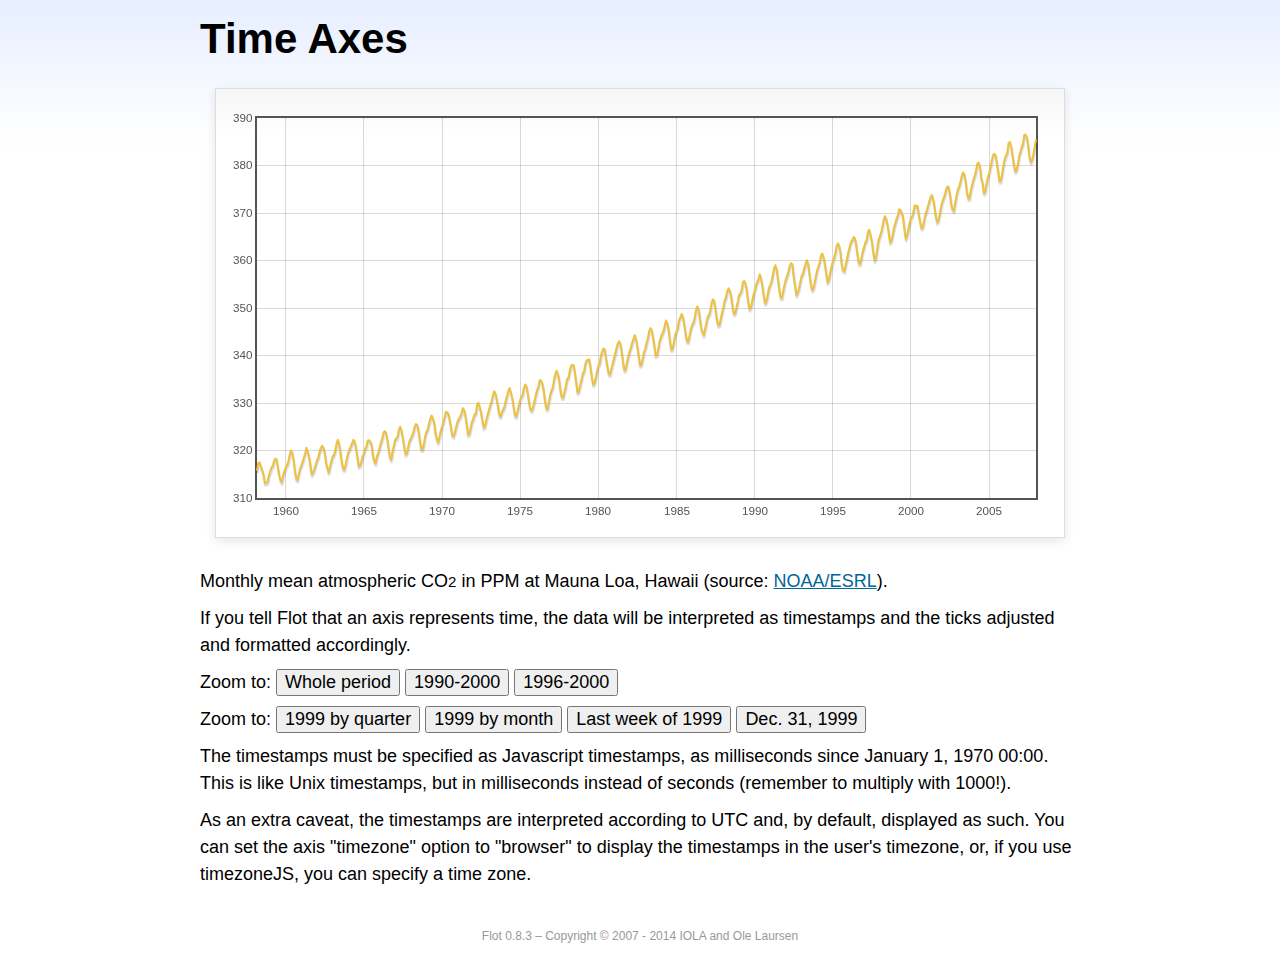
<file: dets/assets/flot/examples/axes-time/index.html>
<!DOCTYPE html PUBLIC "-//W3C//DTD HTML 4.01//EN" "http://www.w3.org/TR/html4/strict.dtd">
<html>
<head>
	<meta http-equiv="Content-Type" content="text/html; charset=utf-8">
	<title>Flot Examples: Time Axes</title>
	<link href="../examples.css" rel="stylesheet" type="text/css">
	<!--[if lte IE 8]><script language="javascript" type="text/javascript" src="../../excanvas.min.js"></script><![endif]-->
	<script language="javascript" type="text/javascript" src="../../jquery.js"></script>
	<script language="javascript" type="text/javascript" src="../../jquery.flot.js"></script>
	<script language="javascript" type="text/javascript" src="../../jquery.flot.time.js"></script>
	<script type="text/javascript">

	$(function() {

		var d = [[-373597200000, 315.71], [-370918800000, 317.45], [-368326800000, 317.50], [-363056400000, 315.86], [-360378000000, 314.93], [-357699600000, 313.19], [-352429200000, 313.34], [-349837200000, 314.67], [-347158800000, 315.58], [-344480400000, 316.47], [-342061200000, 316.65], [-339382800000, 317.71], [-336790800000, 318.29], [-334112400000, 318.16], [-331520400000, 316.55], [-328842000000, 314.80], [-326163600000, 313.84], [-323571600000, 313.34], [-320893200000, 314.81], [-318301200000, 315.59], [-315622800000, 316.43], [-312944400000, 316.97], [-310438800000, 317.58], [-307760400000, 319.03], [-305168400000, 320.03], [-302490000000, 319.59], [-299898000000, 318.18], [-297219600000, 315.91], [-294541200000, 314.16], [-291949200000, 313.83], [-289270800000, 315.00], [-286678800000, 316.19], [-284000400000, 316.89], [-281322000000, 317.70], [-278902800000, 318.54], [-276224400000, 319.48], [-273632400000, 320.58], [-270954000000, 319.78], [-268362000000, 318.58], [-265683600000, 316.79], [-263005200000, 314.99], [-260413200000, 315.31], [-257734800000, 316.10], [-255142800000, 317.01], [-252464400000, 317.94], [-249786000000, 318.56], [-247366800000, 319.69], [-244688400000, 320.58], [-242096400000, 321.01], [-239418000000, 320.61], [-236826000000, 319.61], [-234147600000, 317.40], [-231469200000, 316.26], [-228877200000, 315.42], [-226198800000, 316.69], [-223606800000, 317.69], [-220928400000, 318.74], [-218250000000, 319.08], [-215830800000, 319.86], [-213152400000, 321.39], [-210560400000, 322.24], [-207882000000, 321.47], [-205290000000, 319.74], [-202611600000, 317.77], [-199933200000, 316.21], [-197341200000, 315.99], [-194662800000, 317.07], [-192070800000, 318.36], [-189392400000, 319.57], [-178938000000, 322.23], [-176259600000, 321.89], [-173667600000, 320.44], [-170989200000, 318.70], [-168310800000, 316.70], [-165718800000, 316.87], [-163040400000, 317.68], [-160448400000, 318.71], [-157770000000, 319.44], [-155091600000, 320.44], [-152672400000, 320.89], [-149994000000, 322.13], [-147402000000, 322.16], [-144723600000, 321.87], [-142131600000, 321.21], [-139453200000, 318.87], [-136774800000, 317.81], [-134182800000, 317.30], [-131504400000, 318.87], [-128912400000, 319.42], [-126234000000, 320.62], [-123555600000, 321.59], [-121136400000, 322.39], [-118458000000, 323.70], [-115866000000, 324.07], [-113187600000, 323.75], [-110595600000, 322.40], [-107917200000, 320.37], [-105238800000, 318.64], [-102646800000, 318.10], [-99968400000, 319.79], [-97376400000, 321.03], [-94698000000, 322.33], [-92019600000, 322.50], [-89600400000, 323.04], [-86922000000, 324.42], [-84330000000, 325.00], [-81651600000, 324.09], [-79059600000, 322.55], [-76381200000, 320.92], [-73702800000, 319.26], [-71110800000, 319.39], [-68432400000, 320.72], [-65840400000, 321.96], [-63162000000, 322.57], [-60483600000, 323.15], [-57978000000, 323.89], [-55299600000, 325.02], [-52707600000, 325.57], [-50029200000, 325.36], [-47437200000, 324.14], [-44758800000, 322.11], [-42080400000, 320.33], [-39488400000, 320.25], [-36810000000, 321.32], [-34218000000, 322.90], [-31539600000, 324.00], [-28861200000, 324.42], [-26442000000, 325.64], [-23763600000, 326.66], [-21171600000, 327.38], [-18493200000, 326.70], [-15901200000, 325.89], [-13222800000, 323.67], [-10544400000, 322.38], [-7952400000, 321.78], [-5274000000, 322.85], [-2682000000, 324.12], [-3600000, 325.06], [2674800000, 325.98], [5094000000, 326.93], [7772400000, 328.13], [10364400000, 328.07], [13042800000, 327.66], [15634800000, 326.35], [18313200000, 324.69], [20991600000, 323.10], [23583600000, 323.07], [26262000000, 324.01], [28854000000, 325.13], [31532400000, 326.17], [34210800000, 326.68], [36630000000, 327.18], [39308400000, 327.78], [41900400000, 328.92], [44578800000, 328.57], [47170800000, 327.37], [49849200000, 325.43], [52527600000, 323.36], [55119600000, 323.56], [57798000000, 324.80], [60390000000, 326.01], [63068400000, 326.77], [65746800000, 327.63], [68252400000, 327.75], [70930800000, 329.72], [73522800000, 330.07], [76201200000, 329.09], [78793200000, 328.05], [81471600000, 326.32], [84150000000, 324.84], [86742000000, 325.20], [89420400000, 326.50], [92012400000, 327.55], [94690800000, 328.54], [97369200000, 329.56], [99788400000, 330.30], [102466800000, 331.50], [105058800000, 332.48], [107737200000, 332.07], [110329200000, 330.87], [113007600000, 329.31], [115686000000, 327.51], [118278000000, 327.18], [120956400000, 328.16], [123548400000, 328.64], [126226800000, 329.35], [128905200000, 330.71], [131324400000, 331.48], [134002800000, 332.65], [136594800000, 333.16], [139273200000, 332.06], [141865200000, 330.99], [144543600000, 329.17], [147222000000, 327.41], [149814000000, 327.20], [152492400000, 328.33], [155084400000, 329.50], [157762800000, 330.68], [160441200000, 331.41], [162860400000, 331.85], [165538800000, 333.29], [168130800000, 333.91], [170809200000, 333.40], [173401200000, 331.78], [176079600000, 329.88], [178758000000, 328.57], [181350000000, 328.46], [184028400000, 329.26], [189298800000, 331.71], [191977200000, 332.76], [194482800000, 333.48], [197161200000, 334.78], [199753200000, 334.78], [202431600000, 334.17], [205023600000, 332.78], [207702000000, 330.64], [210380400000, 328.95], [212972400000, 328.77], [215650800000, 330.23], [218242800000, 331.69], [220921200000, 332.70], [223599600000, 333.24], [226018800000, 334.96], [228697200000, 336.04], [231289200000, 336.82], [233967600000, 336.13], [236559600000, 334.73], [239238000000, 332.52], [241916400000, 331.19], [244508400000, 331.19], [247186800000, 332.35], [249778800000, 333.47], [252457200000, 335.11], [255135600000, 335.26], [257554800000, 336.60], [260233200000, 337.77], [262825200000, 338.00], [265503600000, 337.99], [268095600000, 336.48], [270774000000, 334.37], [273452400000, 332.27], [276044400000, 332.41], [278722800000, 333.76], [281314800000, 334.83], [283993200000, 336.21], [286671600000, 336.64], [289090800000, 338.12], [291769200000, 339.02], [294361200000, 339.02], [297039600000, 339.20], [299631600000, 337.58], [302310000000, 335.55], [304988400000, 333.89], [307580400000, 334.14], [310258800000, 335.26], [312850800000, 336.71], [315529200000, 337.81], [318207600000, 338.29], [320713200000, 340.04], [323391600000, 340.86], [325980000000, 341.47], [328658400000, 341.26], [331250400000, 339.29], [333928800000, 337.60], [336607200000, 336.12], [339202800000, 336.08], [341881200000, 337.22], [344473200000, 338.34], [347151600000, 339.36], [349830000000, 340.51], [352249200000, 341.57], [354924000000, 342.56], [357516000000, 343.01], [360194400000, 342.47], [362786400000, 340.71], [365464800000, 338.52], [368143200000, 336.96], [370738800000, 337.13], [373417200000, 338.58], [376009200000, 339.89], [378687600000, 340.93], [381366000000, 341.69], [383785200000, 342.69], [389052000000, 344.30], [391730400000, 343.43], [394322400000, 341.88], [397000800000, 339.89], [399679200000, 337.95], [402274800000, 338.10], [404953200000, 339.27], [407545200000, 340.67], [410223600000, 341.42], [412902000000, 342.68], [415321200000, 343.46], [417996000000, 345.10], [420588000000, 345.76], [423266400000, 345.36], [425858400000, 343.91], [428536800000, 342.05], [431215200000, 340.00], [433810800000, 340.12], [436489200000, 341.33], [439081200000, 342.94], [441759600000, 343.87], [444438000000, 344.60], [446943600000, 345.20], [452210400000, 347.36], [454888800000, 346.74], [457480800000, 345.41], [460159200000, 343.01], [462837600000, 341.23], [465433200000, 341.52], [468111600000, 342.86], [470703600000, 344.41], [473382000000, 345.09], [476060400000, 345.89], [478479600000, 347.49], [481154400000, 348.00], [483746400000, 348.75], [486424800000, 348.19], [489016800000, 346.54], [491695200000, 344.63], [494373600000, 343.03], [496969200000, 342.92], [499647600000, 344.24], [502239600000, 345.62], [504918000000, 346.43], [507596400000, 346.94], [510015600000, 347.88], [512690400000, 349.57], [515282400000, 350.35], [517960800000, 349.72], [520552800000, 347.78], [523231200000, 345.86], [525909600000, 344.84], [528505200000, 344.32], [531183600000, 345.67], [533775600000, 346.88], [536454000000, 348.19], [539132400000, 348.55], [541551600000, 349.52], [544226400000, 351.12], [546818400000, 351.84], [549496800000, 351.49], [552088800000, 349.82], [554767200000, 347.63], [557445600000, 346.38], [560041200000, 346.49], [562719600000, 347.75], [565311600000, 349.03], [567990000000, 350.20], [570668400000, 351.61], [573174000000, 352.22], [575848800000, 353.53], [578440800000, 354.14], [581119200000, 353.62], [583711200000, 352.53], [586389600000, 350.41], [589068000000, 348.84], [591663600000, 348.94], [594342000000, 350.04], [596934000000, 351.29], [599612400000, 352.72], [602290800000, 353.10], [604710000000, 353.65], [607384800000, 355.43], [609976800000, 355.70], [612655200000, 355.11], [615247200000, 353.79], [617925600000, 351.42], [620604000000, 349.81], [623199600000, 350.11], [625878000000, 351.26], [628470000000, 352.63], [631148400000, 353.64], [633826800000, 354.72], [636246000000, 355.49], [638920800000, 356.09], [641512800000, 357.08], [644191200000, 356.11], [646783200000, 354.70], [649461600000, 352.68], [652140000000, 351.05], [654735600000, 351.36], [657414000000, 352.81], [660006000000, 354.22], [662684400000, 354.85], [665362800000, 355.66], [667782000000, 357.04], [670456800000, 358.40], [673048800000, 359.00], [675727200000, 357.99], [678319200000, 356.00], [680997600000, 353.78], [683676000000, 352.20], [686271600000, 352.22], [688950000000, 353.70], [691542000000, 354.98], [694220400000, 356.09], [696898800000, 356.85], [699404400000, 357.73], [702079200000, 358.91], [704671200000, 359.45], [707349600000, 359.19], [709941600000, 356.72], [712620000000, 354.79], [715298400000, 352.79], [717894000000, 353.20], [720572400000, 354.15], [723164400000, 355.39], [725842800000, 356.77], [728521200000, 357.17], [730940400000, 358.26], [733615200000, 359.16], [736207200000, 360.07], [738885600000, 359.41], [741477600000, 357.44], [744156000000, 355.30], [746834400000, 353.87], [749430000000, 354.04], [752108400000, 355.27], [754700400000, 356.70], [757378800000, 358.00], [760057200000, 358.81], [762476400000, 359.68], [765151200000, 361.13], [767743200000, 361.48], [770421600000, 360.60], [773013600000, 359.20], [775692000000, 357.23], [778370400000, 355.42], [780966000000, 355.89], [783644400000, 357.41], [786236400000, 358.74], [788914800000, 359.73], [791593200000, 360.61], [794012400000, 361.58], [796687200000, 363.05], [799279200000, 363.62], [801957600000, 363.03], [804549600000, 361.55], [807228000000, 358.94], [809906400000, 357.93], [812502000000, 357.80], [815180400000, 359.22], [817772400000, 360.44], [820450800000, 361.83], [823129200000, 362.95], [825634800000, 363.91], [828309600000, 364.28], [830901600000, 364.94], [833580000000, 364.70], [836172000000, 363.31], [838850400000, 361.15], [841528800000, 359.40], [844120800000, 359.34], [846802800000, 360.62], [849394800000, 361.96], [852073200000, 362.81], [854751600000, 363.87], [857170800000, 364.25], [859845600000, 366.02], [862437600000, 366.46], [865116000000, 365.32], [867708000000, 364.07], [870386400000, 361.95], [873064800000, 360.06], [875656800000, 360.49], [878338800000, 362.19], [880930800000, 364.12], [883609200000, 364.99], [886287600000, 365.82], [888706800000, 366.95], [891381600000, 368.42], [893973600000, 369.33], [896652000000, 368.78], [899244000000, 367.59], [901922400000, 365.84], [904600800000, 363.83], [907192800000, 364.18], [909874800000, 365.34], [912466800000, 366.93], [915145200000, 367.94], [917823600000, 368.82], [920242800000, 369.46], [922917600000, 370.77], [925509600000, 370.66], [928188000000, 370.10], [930780000000, 369.08], [933458400000, 366.66], [936136800000, 364.60], [938728800000, 365.17], [941410800000, 366.51], [944002800000, 367.89], [946681200000, 369.04], [949359600000, 369.35], [951865200000, 370.38], [954540000000, 371.63], [957132000000, 371.32], [959810400000, 371.53], [962402400000, 369.75], [965080800000, 368.23], [967759200000, 366.87], [970351200000, 366.94], [973033200000, 368.27], [975625200000, 369.64], [978303600000, 370.46], [980982000000, 371.44], [983401200000, 372.37], [986076000000, 373.33], [988668000000, 373.77], [991346400000, 373.09], [993938400000, 371.51], [996616800000, 369.55], [999295200000, 368.12], [1001887200000, 368.38], [1004569200000, 369.66], [1007161200000, 371.11], [1009839600000, 372.36], [1012518000000, 373.09], [1014937200000, 373.81], [1017612000000, 374.93], [1020204000000, 375.58], [1022882400000, 375.44], [1025474400000, 373.86], [1028152800000, 371.77], [1030831200000, 370.73], [1033423200000, 370.50], [1036105200000, 372.18], [1038697200000, 373.70], [1041375600000, 374.92], [1044054000000, 375.62], [1046473200000, 376.51], [1049148000000, 377.75], [1051740000000, 378.54], [1054418400000, 378.20], [1057010400000, 376.68], [1059688800000, 374.43], [1062367200000, 373.11], [1064959200000, 373.10], [1067641200000, 374.77], [1070233200000, 375.97], [1072911600000, 377.03], [1075590000000, 377.87], [1078095600000, 378.88], [1080770400000, 380.42], [1083362400000, 380.62], [1086040800000, 379.70], [1088632800000, 377.43], [1091311200000, 376.32], [1093989600000, 374.19], [1096581600000, 374.47], [1099263600000, 376.15], [1101855600000, 377.51], [1104534000000, 378.43], [1107212400000, 379.70], [1109631600000, 380.92], [1112306400000, 382.18], [1114898400000, 382.45], [1117576800000, 382.14], [1120168800000, 380.60], [1122847200000, 378.64], [1125525600000, 376.73], [1128117600000, 376.84], [1130799600000, 378.29], [1133391600000, 380.06], [1136070000000, 381.40], [1138748400000, 382.20], [1141167600000, 382.66], [1143842400000, 384.69], [1146434400000, 384.94], [1149112800000, 384.01], [1151704800000, 382.14], [1154383200000, 380.31], [1157061600000, 378.81], [1159653600000, 379.03], [1162335600000, 380.17], [1164927600000, 381.85], [1167606000000, 382.94], [1170284400000, 383.86], [1172703600000, 384.49], [1175378400000, 386.37], [1177970400000, 386.54], [1180648800000, 385.98], [1183240800000, 384.36], [1185919200000, 381.85], [1188597600000, 380.74], [1191189600000, 381.15], [1193871600000, 382.38], [1196463600000, 383.94], [1199142000000, 385.44]]; 

		$.plot("#placeholder", [d], {
			xaxis: { mode: "time" }
		});

		$("#whole").click(function () {
			$.plot("#placeholder", [d], {
				xaxis: { mode: "time" }
			});
		});

		$("#nineties").click(function () {
			$.plot("#placeholder", [d], {
				xaxis: {
					mode: "time",
					min: (new Date(1990, 0, 1)).getTime(),
					max: (new Date(2000, 0, 1)).getTime()
				}
			});
		});

		$("#latenineties").click(function () {
			$.plot("#placeholder", [d], {
				xaxis: {
					mode: "time",
					minTickSize: [1, "year"],
					min: (new Date(1996, 0, 1)).getTime(),
					max: (new Date(2000, 0, 1)).getTime()
				}
			});
		});

		$("#ninetyninequarters").click(function () {
			$.plot("#placeholder", [d], {
				xaxis: {
					mode: "time",
					minTickSize: [1, "quarter"],
					min: (new Date(1999, 0, 1)).getTime(),
					max: (new Date(2000, 0, 1)).getTime()
				}
			});
		});

		$("#ninetynine").click(function () {
			$.plot("#placeholder", [d], {
				xaxis: {
					mode: "time",
					minTickSize: [1, "month"],
					min: (new Date(1999, 0, 1)).getTime(),
					max: (new Date(2000, 0, 1)).getTime()
				}
			});
		});

		$("#lastweekninetynine").click(function () {
			$.plot("#placeholder", [d], {
				xaxis: {
					mode: "time",
					minTickSize: [1, "day"],
					min: (new Date(1999, 11, 25)).getTime(),
					max: (new Date(2000, 0, 1)).getTime(),
					timeformat: "%a"
				}
			});
		});

		$("#lastdayninetynine").click(function () {
			$.plot("#placeholder", [d], {
				xaxis: {
					mode: "time",
					minTickSize: [1, "hour"],
					min: (new Date(1999, 11, 31)).getTime(),
					max: (new Date(2000, 0, 1)).getTime(),
					twelveHourClock: true
				}
			});
		});

		// Add the Flot version string to the footer

		$("#footer").prepend("Flot " + $.plot.version + " &ndash; ");
	});

	</script>
</head>
<body>

	<div id="header">
		<h2>Time Axes</h2>
	</div>

	<div id="content">

		<div class="demo-container">
			<div id="placeholder" class="demo-placeholder"></div>
		</div>

		<p>Monthly mean atmospheric CO<sub>2</sub> in PPM at Mauna Loa, Hawaii (source: <a href="http://www.esrl.noaa.gov/gmd/ccgg/trends/">NOAA/ESRL</a>).</p>

		<p>If you tell Flot that an axis represents time, the data will be interpreted as timestamps and the ticks adjusted and formatted accordingly.</p>

		<p>Zoom to: <button id="whole">Whole period</button>
		<button id="nineties">1990-2000</button>
		<button id="latenineties">1996-2000</button></p>

		<p>Zoom to: <button id="ninetyninequarters">1999 by quarter</button>
		<button id="ninetynine">1999 by month</button>
		<button id="lastweekninetynine">Last week of 1999</button>
		<button id="lastdayninetynine">Dec. 31, 1999</button></p>

		<p>The timestamps must be specified as Javascript timestamps, as milliseconds since January 1, 1970 00:00. This is like Unix timestamps, but in milliseconds instead of seconds (remember to multiply with 1000!).</p>

		<p>As an extra caveat, the timestamps are interpreted according to UTC and, by default, displayed as such. You can set the axis "timezone" option to "browser" to display the timestamps in the user's timezone, or, if you use timezoneJS, you can specify a time zone.</p>

	</div>

	<div id="footer">
		Copyright &copy; 2007 - 2014 IOLA and Ole Laursen
	</div>

</body>
</html>
</file>
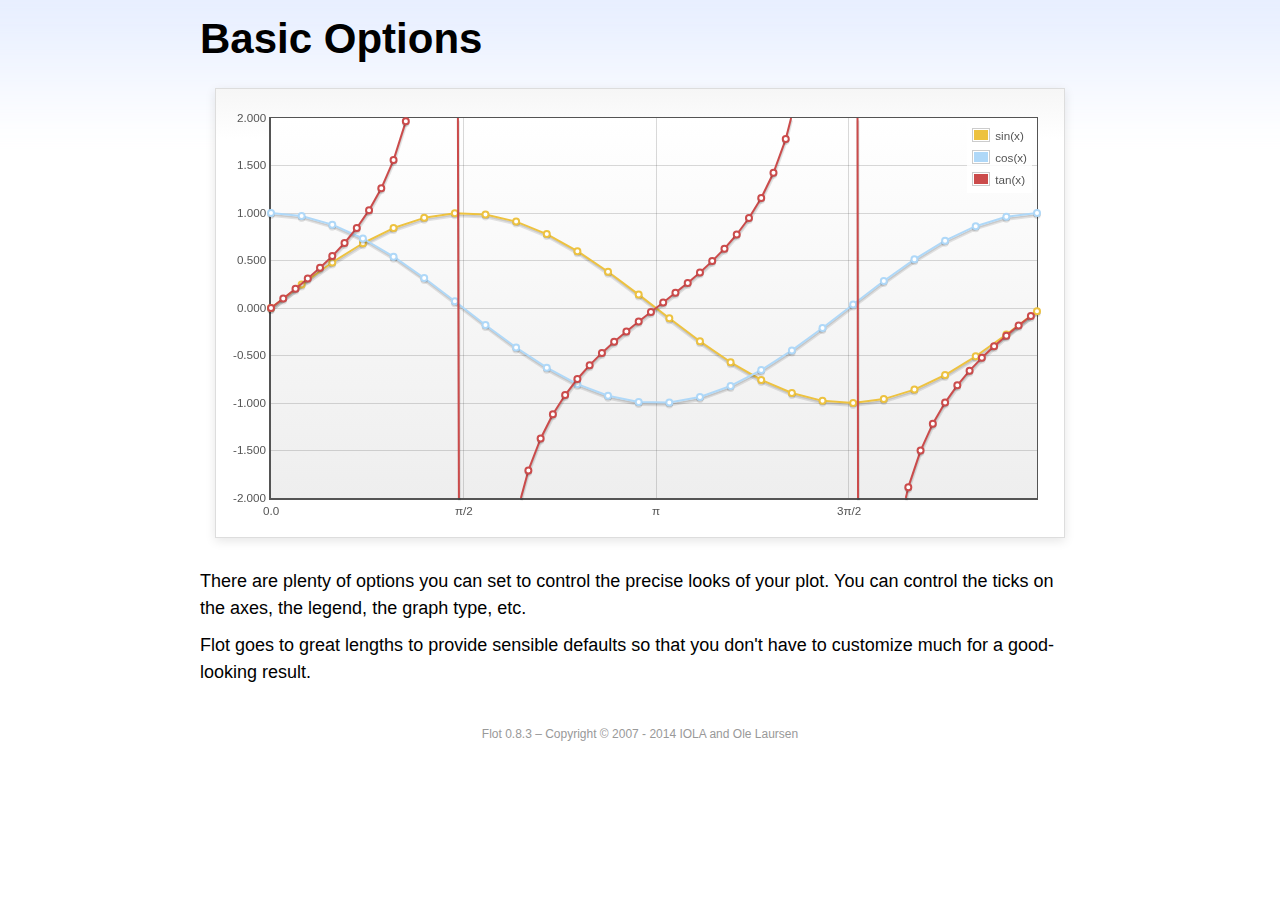
<file: dets/assets/flot/examples/basic-options/index.html>
<!DOCTYPE html PUBLIC "-//W3C//DTD HTML 4.01//EN" "http://www.w3.org/TR/html4/strict.dtd">
<html>
<head>
	<meta http-equiv="Content-Type" content="text/html; charset=utf-8">
	<title>Flot Examples: Basic Options</title>
	<link href="../examples.css" rel="stylesheet" type="text/css">
	<!--[if lte IE 8]><script language="javascript" type="text/javascript" src="../../excanvas.min.js"></script><![endif]-->
	<script language="javascript" type="text/javascript" src="../../jquery.js"></script>
	<script language="javascript" type="text/javascript" src="../../jquery.flot.js"></script>
	<script type="text/javascript">

	$(function () {

		var d1 = [];
		for (var i = 0; i < Math.PI * 2; i += 0.25) {
			d1.push([i, Math.sin(i)]);
		}

		var d2 = [];
		for (var i = 0; i < Math.PI * 2; i += 0.25) {
			d2.push([i, Math.cos(i)]);
		}

		var d3 = [];
		for (var i = 0; i < Math.PI * 2; i += 0.1) {
			d3.push([i, Math.tan(i)]);
		}

		$.plot("#placeholder", [
			{ label: "sin(x)", data: d1 },
			{ label: "cos(x)", data: d2 },
			{ label: "tan(x)", data: d3 }
		], {
			series: {
				lines: { show: true },
				points: { show: true }
			},
			xaxis: {
				ticks: [
					0, [ Math.PI/2, "\u03c0/2" ], [ Math.PI, "\u03c0" ],
					[ Math.PI * 3/2, "3\u03c0/2" ], [ Math.PI * 2, "2\u03c0" ]
				]
			},
			yaxis: {
				ticks: 10,
				min: -2,
				max: 2,
				tickDecimals: 3
			},
			grid: {
				backgroundColor: { colors: [ "#fff", "#eee" ] },
				borderWidth: {
					top: 1,
					right: 1,
					bottom: 2,
					left: 2
				}
			}
		});

		// Add the Flot version string to the footer

		$("#footer").prepend("Flot " + $.plot.version + " &ndash; ");
	});

	</script>
</head>
<body>

	<div id="header">
		<h2>Basic Options</h2>
	</div>

	<div id="content">

		<div class="demo-container">
			<div id="placeholder" class="demo-placeholder"></div>
		</div>

		<p>There are plenty of options you can set to control the precise looks of your plot. You can control the ticks on the axes, the legend, the graph type, etc.</p>

		<p>Flot goes to great lengths to provide sensible defaults so that you don't have to customize much for a good-looking result.</p>

	</div>

	<div id="footer">
		Copyright &copy; 2007 - 2014 IOLA and Ole Laursen
	</div>

</body>
</html>
</file>
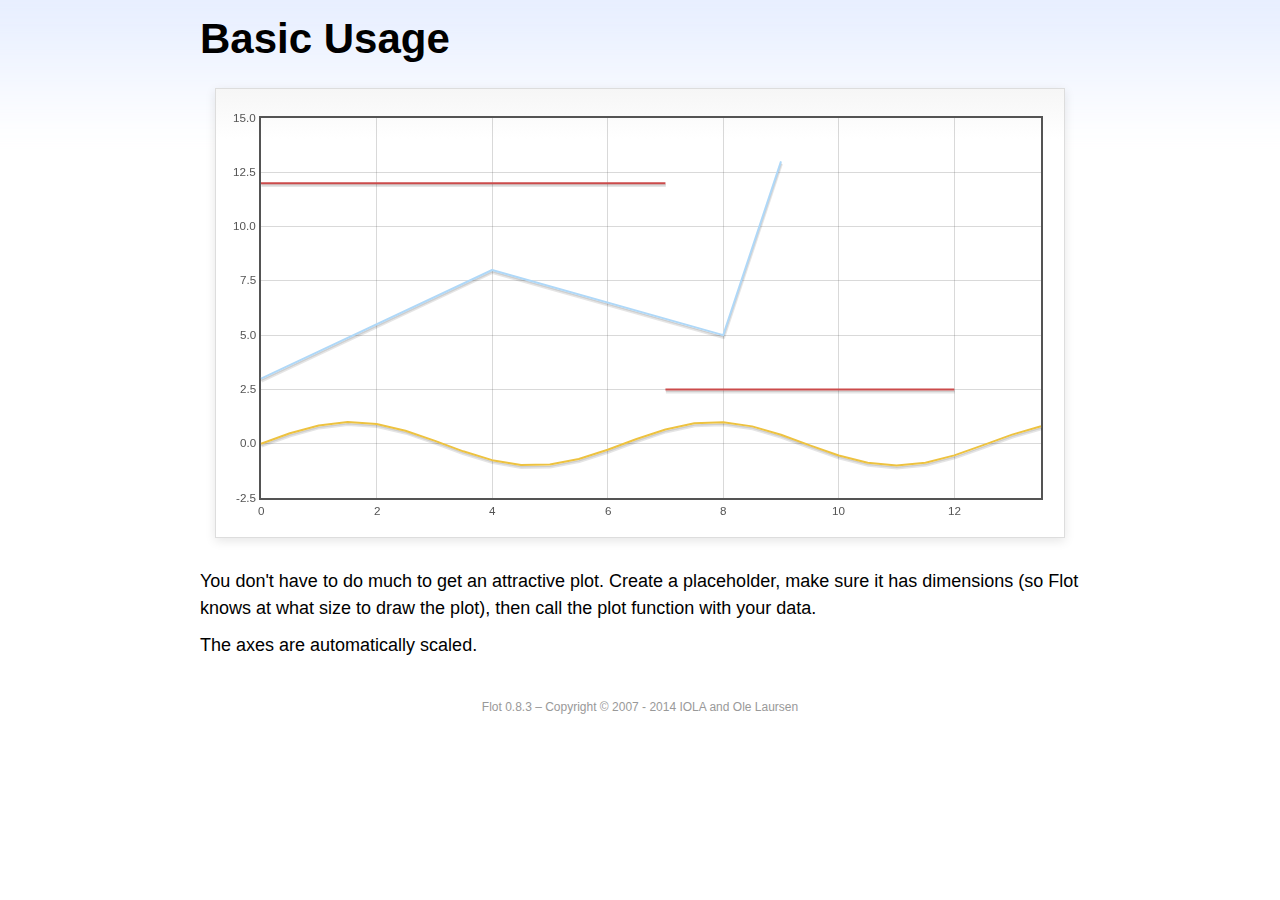
<file: dets/assets/flot/examples/basic-usage/index.html>
<!DOCTYPE html PUBLIC "-//W3C//DTD HTML 4.01//EN" "http://www.w3.org/TR/html4/strict.dtd">
<html>
<head>
	<meta http-equiv="Content-Type" content="text/html; charset=utf-8">
	<title>Flot Examples: Basic Usage</title>
	<link href="../examples.css" rel="stylesheet" type="text/css">
	<!--[if lte IE 8]><script language="javascript" type="text/javascript" src="../../excanvas.min.js"></script><![endif]-->
	<script language="javascript" type="text/javascript" src="../../jquery.js"></script>
	<script language="javascript" type="text/javascript" src="../../jquery.flot.js"></script>
	<script type="text/javascript">

	$(function() {

		var d1 = [];
		for (var i = 0; i < 14; i += 0.5) {
			d1.push([i, Math.sin(i)]);
		}

		var d2 = [[0, 3], [4, 8], [8, 5], [9, 13]];

		// A null signifies separate line segments

		var d3 = [[0, 12], [7, 12], null, [7, 2.5], [12, 2.5]];

		$.plot("#placeholder", [ d1, d2, d3 ]);

		// Add the Flot version string to the footer

		$("#footer").prepend("Flot " + $.plot.version + " &ndash; ");
	});

	</script>
</head>
<body>

	<div id="header">
		<h2>Basic Usage</h2>
	</div>

	<div id="content">

		<div class="demo-container">
			<div id="placeholder" class="demo-placeholder"></div>
		</div>

		<p>You don't have to do much to get an attractive plot.  Create a placeholder, make sure it has dimensions (so Flot knows at what size to draw the plot), then call the plot function with your data.</p>

		<p>The axes are automatically scaled.</p>

	</div>

	<div id="footer">
		Copyright &copy; 2007 - 2014 IOLA and Ole Laursen
	</div>

</body>
</html>
</file>
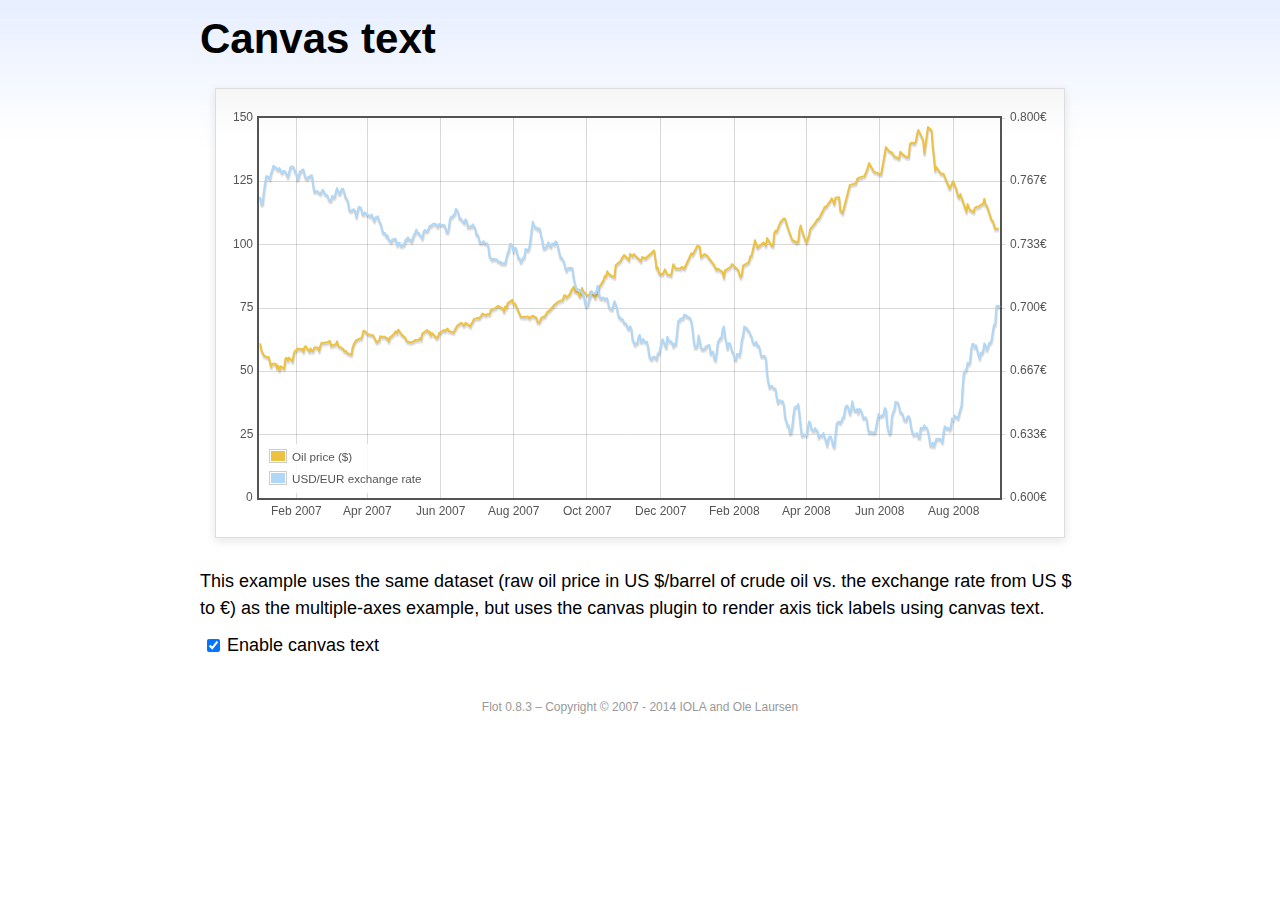
<file: dets/assets/flot/examples/canvas/index.html>
<!DOCTYPE html PUBLIC "-//W3C//DTD HTML 4.01//EN" "http://www.w3.org/TR/html4/strict.dtd">
<html>
<head>
	<meta http-equiv="Content-Type" content="text/html; charset=utf-8">
	<title>Flot Examples: Canvas text</title>
	<link href="../examples.css" rel="stylesheet" type="text/css">
	<!--[if lte IE 8]><script language="javascript" type="text/javascript" src="../../excanvas.min.js"></script><![endif]-->
	<script language="javascript" type="text/javascript" src="../../jquery.js"></script>
	<script language="javascript" type="text/javascript" src="../../jquery.flot.js"></script>
	<script language="javascript" type="text/javascript" src="../../jquery.flot.time.js"></script>
	<script language="javascript" type="text/javascript" src="../../jquery.flot.canvas.js"></script>
	<script type="text/javascript">

	$(function() {

		var oilPrices = [[1167692400000,61.05], [1167778800000,58.32], [1167865200000,57.35], [1167951600000,56.31], [1168210800000,55.55], [1168297200000,55.64], [1168383600000,54.02], [1168470000000,51.88], [1168556400000,52.99], [1168815600000,52.99], [1168902000000,51.21], [1168988400000,52.24], [1169074800000,50.48], [1169161200000,51.99], [1169420400000,51.13], [1169506800000,55.04], [1169593200000,55.37], [1169679600000,54.23], [1169766000000,55.42], [1170025200000,54.01], [1170111600000,56.97], [1170198000000,58.14], [1170284400000,58.14], [1170370800000,59.02], [1170630000000,58.74], [1170716400000,58.88], [1170802800000,57.71], [1170889200000,59.71], [1170975600000,59.89], [1171234800000,57.81], [1171321200000,59.06], [1171407600000,58.00], [1171494000000,57.99], [1171580400000,59.39], [1171839600000,59.39], [1171926000000,58.07], [1172012400000,60.07], [1172098800000,61.14], [1172444400000,61.39], [1172530800000,61.46], [1172617200000,61.79], [1172703600000,62.00], [1172790000000,60.07], [1173135600000,60.69], [1173222000000,61.82], [1173308400000,60.05], [1173654000000,58.91], [1173740400000,57.93], [1173826800000,58.16], [1173913200000,57.55], [1173999600000,57.11], [1174258800000,56.59], [1174345200000,59.61], [1174518000000,61.69], [1174604400000,62.28], [1174860000000,62.91], [1174946400000,62.93], [1175032800000,64.03], [1175119200000,66.03], [1175205600000,65.87], [1175464800000,64.64], [1175637600000,64.38], [1175724000000,64.28], [1175810400000,64.28], [1176069600000,61.51], [1176156000000,61.89], [1176242400000,62.01], [1176328800000,63.85], [1176415200000,63.63], [1176674400000,63.61], [1176760800000,63.10], [1176847200000,63.13], [1176933600000,61.83], [1177020000000,63.38], [1177279200000,64.58], [1177452000000,65.84], [1177538400000,65.06], [1177624800000,66.46], [1177884000000,64.40], [1178056800000,63.68], [1178143200000,63.19], [1178229600000,61.93], [1178488800000,61.47], [1178575200000,61.55], [1178748000000,61.81], [1178834400000,62.37], [1179093600000,62.46], [1179180000000,63.17], [1179266400000,62.55], [1179352800000,64.94], [1179698400000,66.27], [1179784800000,65.50], [1179871200000,65.77], [1179957600000,64.18], [1180044000000,65.20], [1180389600000,63.15], [1180476000000,63.49], [1180562400000,65.08], [1180908000000,66.30], [1180994400000,65.96], [1181167200000,66.93], [1181253600000,65.98], [1181599200000,65.35], [1181685600000,66.26], [1181858400000,68.00], [1182117600000,69.09], [1182204000000,69.10], [1182290400000,68.19], [1182376800000,68.19], [1182463200000,69.14], [1182722400000,68.19], [1182808800000,67.77], [1182895200000,68.97], [1182981600000,69.57], [1183068000000,70.68], [1183327200000,71.09], [1183413600000,70.92], [1183586400000,71.81], [1183672800000,72.81], [1183932000000,72.19], [1184018400000,72.56], [1184191200000,72.50], [1184277600000,74.15], [1184623200000,75.05], [1184796000000,75.92], [1184882400000,75.57], [1185141600000,74.89], [1185228000000,73.56], [1185314400000,75.57], [1185400800000,74.95], [1185487200000,76.83], [1185832800000,78.21], [1185919200000,76.53], [1186005600000,76.86], [1186092000000,76.00], [1186437600000,71.59], [1186696800000,71.47], [1186956000000,71.62], [1187042400000,71.00], [1187301600000,71.98], [1187560800000,71.12], [1187647200000,69.47], [1187733600000,69.26], [1187820000000,69.83], [1187906400000,71.09], [1188165600000,71.73], [1188338400000,73.36], [1188511200000,74.04], [1188856800000,76.30], [1189116000000,77.49], [1189461600000,78.23], [1189548000000,79.91], [1189634400000,80.09], [1189720800000,79.10], [1189980000000,80.57], [1190066400000,81.93], [1190239200000,83.32], [1190325600000,81.62], [1190584800000,80.95], [1190671200000,79.53], [1190757600000,80.30], [1190844000000,82.88], [1190930400000,81.66], [1191189600000,80.24], [1191276000000,80.05], [1191362400000,79.94], [1191448800000,81.44], [1191535200000,81.22], [1191794400000,79.02], [1191880800000,80.26], [1191967200000,80.30], [1192053600000,83.08], [1192140000000,83.69], [1192399200000,86.13], [1192485600000,87.61], [1192572000000,87.40], [1192658400000,89.47], [1192744800000,88.60], [1193004000000,87.56], [1193090400000,87.56], [1193176800000,87.10], [1193263200000,91.86], [1193612400000,93.53], [1193698800000,94.53], [1193871600000,95.93], [1194217200000,93.98], [1194303600000,96.37], [1194476400000,95.46], [1194562800000,96.32], [1195081200000,93.43], [1195167600000,95.10], [1195426800000,94.64], [1195513200000,95.10], [1196031600000,97.70], [1196118000000,94.42], [1196204400000,90.62], [1196290800000,91.01], [1196377200000,88.71], [1196636400000,88.32], [1196809200000,90.23], [1196982000000,88.28], [1197241200000,87.86], [1197327600000,90.02], [1197414000000,92.25], [1197586800000,90.63], [1197846000000,90.63], [1197932400000,90.49], [1198018800000,91.24], [1198105200000,91.06], [1198191600000,90.49], [1198710000000,96.62], [1198796400000,96.00], [1199142000000,99.62], [1199314800000,99.18], [1199401200000,95.09], [1199660400000,96.33], [1199833200000,95.67], [1200351600000,91.90], [1200438000000,90.84], [1200524400000,90.13], [1200610800000,90.57], [1200956400000,89.21], [1201042800000,86.99], [1201129200000,89.85], [1201474800000,90.99], [1201561200000,91.64], [1201647600000,92.33], [1201734000000,91.75], [1202079600000,90.02], [1202166000000,88.41], [1202252400000,87.14], [1202338800000,88.11], [1202425200000,91.77], [1202770800000,92.78], [1202857200000,93.27], [1202943600000,95.46], [1203030000000,95.46], [1203289200000,101.74], [1203462000000,98.81], [1203894000000,100.88], [1204066800000,99.64], [1204153200000,102.59], [1204239600000,101.84], [1204498800000,99.52], [1204585200000,99.52], [1204671600000,104.52], [1204758000000,105.47], [1204844400000,105.15], [1205103600000,108.75], [1205276400000,109.92], [1205362800000,110.33], [1205449200000,110.21], [1205708400000,105.68], [1205967600000,101.84], [1206313200000,100.86], [1206399600000,101.22], [1206486000000,105.90], [1206572400000,107.58], [1206658800000,105.62], [1206914400000,101.58], [1207000800000,100.98], [1207173600000,103.83], [1207260000000,106.23], [1207605600000,108.50], [1207778400000,110.11], [1207864800000,110.14], [1208210400000,113.79], [1208296800000,114.93], [1208383200000,114.86], [1208728800000,117.48], [1208815200000,118.30], [1208988000000,116.06], [1209074400000,118.52], [1209333600000,118.75], [1209420000000,113.46], [1209592800000,112.52], [1210024800000,121.84], [1210111200000,123.53], [1210197600000,123.69], [1210543200000,124.23], [1210629600000,125.80], [1210716000000,126.29], [1211148000000,127.05], [1211320800000,129.07], [1211493600000,132.19], [1211839200000,128.85], [1212357600000,127.76], [1212703200000,138.54], [1212962400000,136.80], [1213135200000,136.38], [1213308000000,134.86], [1213653600000,134.01], [1213740000000,136.68], [1213912800000,135.65], [1214172000000,134.62], [1214258400000,134.62], [1214344800000,134.62], [1214431200000,139.64], [1214517600000,140.21], [1214776800000,140.00], [1214863200000,140.97], [1214949600000,143.57], [1215036000000,145.29], [1215381600000,141.37], [1215468000000,136.04], [1215727200000,146.40], [1215986400000,145.18], [1216072800000,138.74], [1216159200000,134.60], [1216245600000,129.29], [1216332000000,130.65], [1216677600000,127.95], [1216850400000,127.95], [1217282400000,122.19], [1217455200000,124.08], [1217541600000,125.10], [1217800800000,121.41], [1217887200000,119.17], [1217973600000,118.58], [1218060000000,120.02], [1218405600000,114.45], [1218492000000,113.01], [1218578400000,116.00], [1218751200000,113.77], [1219010400000,112.87], [1219096800000,114.53], [1219269600000,114.98], [1219356000000,114.98], [1219701600000,116.27], [1219788000000,118.15], [1219874400000,115.59], [1219960800000,115.46], [1220306400000,109.71], [1220392800000,109.35], [1220565600000,106.23], [1220824800000,106.34]];

		var exchangeRates = [[1167606000000,0.7580], [1167692400000,0.7580], [1167778800000,0.75470], [1167865200000,0.75490], [1167951600000,0.76130], [1168038000000,0.76550], [1168124400000,0.76930], [1168210800000,0.76940], [1168297200000,0.76880], [1168383600000,0.76780], [1168470000000,0.77080], [1168556400000,0.77270], [1168642800000,0.77490], [1168729200000,0.77410], [1168815600000,0.77410], [1168902000000,0.77320], [1168988400000,0.77270], [1169074800000,0.77370], [1169161200000,0.77240], [1169247600000,0.77120], [1169334000000,0.7720], [1169420400000,0.77210], [1169506800000,0.77170], [1169593200000,0.77040], [1169679600000,0.7690], [1169766000000,0.77110], [1169852400000,0.7740], [1169938800000,0.77450], [1170025200000,0.77450], [1170111600000,0.7740], [1170198000000,0.77160], [1170284400000,0.77130], [1170370800000,0.76780], [1170457200000,0.76880], [1170543600000,0.77180], [1170630000000,0.77180], [1170716400000,0.77280], [1170802800000,0.77290], [1170889200000,0.76980], [1170975600000,0.76850], [1171062000000,0.76810], [1171148400000,0.7690], [1171234800000,0.7690], [1171321200000,0.76980], [1171407600000,0.76990], [1171494000000,0.76510], [1171580400000,0.76130], [1171666800000,0.76160], [1171753200000,0.76140], [1171839600000,0.76140], [1171926000000,0.76070], [1172012400000,0.76020], [1172098800000,0.76110], [1172185200000,0.76220], [1172271600000,0.76150], [1172358000000,0.75980], [1172444400000,0.75980], [1172530800000,0.75920], [1172617200000,0.75730], [1172703600000,0.75660], [1172790000000,0.75670], [1172876400000,0.75910], [1172962800000,0.75820], [1173049200000,0.75850], [1173135600000,0.76130], [1173222000000,0.76310], [1173308400000,0.76150], [1173394800000,0.760], [1173481200000,0.76130], [1173567600000,0.76270], [1173654000000,0.76270], [1173740400000,0.76080], [1173826800000,0.75830], [1173913200000,0.75750], [1173999600000,0.75620], [1174086000000,0.7520], [1174172400000,0.75120], [1174258800000,0.75120], [1174345200000,0.75170], [1174431600000,0.7520], [1174518000000,0.75110], [1174604400000,0.7480], [1174690800000,0.75090], [1174777200000,0.75310], [1174860000000,0.75310], [1174946400000,0.75270], [1175032800000,0.74980], [1175119200000,0.74930], [1175205600000,0.75040], [1175292000000,0.750], [1175378400000,0.74910], [1175464800000,0.74910], [1175551200000,0.74850], [1175637600000,0.74840], [1175724000000,0.74920], [1175810400000,0.74710], [1175896800000,0.74590], [1175983200000,0.74770], [1176069600000,0.74770], [1176156000000,0.74830], [1176242400000,0.74580], [1176328800000,0.74480], [1176415200000,0.7430], [1176501600000,0.73990], [1176588000000,0.73950], [1176674400000,0.73950], [1176760800000,0.73780], [1176847200000,0.73820], [1176933600000,0.73620], [1177020000000,0.73550], [1177106400000,0.73480], [1177192800000,0.73610], [1177279200000,0.73610], [1177365600000,0.73650], [1177452000000,0.73620], [1177538400000,0.73310], [1177624800000,0.73390], [1177711200000,0.73440], [1177797600000,0.73270], [1177884000000,0.73270], [1177970400000,0.73360], [1178056800000,0.73330], [1178143200000,0.73590], [1178229600000,0.73590], [1178316000000,0.73720], [1178402400000,0.7360], [1178488800000,0.7360], [1178575200000,0.7350], [1178661600000,0.73650], [1178748000000,0.73840], [1178834400000,0.73950], [1178920800000,0.74130], [1179007200000,0.73970], [1179093600000,0.73960], [1179180000000,0.73850], [1179266400000,0.73780], [1179352800000,0.73660], [1179439200000,0.740], [1179525600000,0.74110], [1179612000000,0.74060], [1179698400000,0.74050], [1179784800000,0.74140], [1179871200000,0.74310], [1179957600000,0.74310], [1180044000000,0.74380], [1180130400000,0.74430], [1180216800000,0.74430], [1180303200000,0.74430], [1180389600000,0.74340], [1180476000000,0.74290], [1180562400000,0.74420], [1180648800000,0.7440], [1180735200000,0.74390], [1180821600000,0.74370], [1180908000000,0.74370], [1180994400000,0.74290], [1181080800000,0.74030], [1181167200000,0.73990], [1181253600000,0.74180], [1181340000000,0.74680], [1181426400000,0.7480], [1181512800000,0.7480], [1181599200000,0.7490], [1181685600000,0.74940], [1181772000000,0.75220], [1181858400000,0.75150], [1181944800000,0.75020], [1182031200000,0.74720], [1182117600000,0.74720], [1182204000000,0.74620], [1182290400000,0.74550], [1182376800000,0.74490], [1182463200000,0.74670], [1182549600000,0.74580], [1182636000000,0.74270], [1182722400000,0.74270], [1182808800000,0.7430], [1182895200000,0.74290], [1182981600000,0.7440], [1183068000000,0.7430], [1183154400000,0.74220], [1183240800000,0.73880], [1183327200000,0.73880], [1183413600000,0.73690], [1183500000000,0.73450], [1183586400000,0.73450], [1183672800000,0.73450], [1183759200000,0.73520], [1183845600000,0.73410], [1183932000000,0.73410], [1184018400000,0.7340], [1184104800000,0.73240], [1184191200000,0.72720], [1184277600000,0.72640], [1184364000000,0.72550], [1184450400000,0.72580], [1184536800000,0.72580], [1184623200000,0.72560], [1184709600000,0.72570], [1184796000000,0.72470], [1184882400000,0.72430], [1184968800000,0.72440], [1185055200000,0.72350], [1185141600000,0.72350], [1185228000000,0.72350], [1185314400000,0.72350], [1185400800000,0.72620], [1185487200000,0.72880], [1185573600000,0.73010], [1185660000000,0.73370], [1185746400000,0.73370], [1185832800000,0.73240], [1185919200000,0.72970], [1186005600000,0.73170], [1186092000000,0.73150], [1186178400000,0.72880], [1186264800000,0.72630], [1186351200000,0.72630], [1186437600000,0.72420], [1186524000000,0.72530], [1186610400000,0.72640], [1186696800000,0.7270], [1186783200000,0.73120], [1186869600000,0.73050], [1186956000000,0.73050], [1187042400000,0.73180], [1187128800000,0.73580], [1187215200000,0.74090], [1187301600000,0.74540], [1187388000000,0.74370], [1187474400000,0.74240], [1187560800000,0.74240], [1187647200000,0.74150], [1187733600000,0.74190], [1187820000000,0.74140], [1187906400000,0.73770], [1187992800000,0.73550], [1188079200000,0.73150], [1188165600000,0.73150], [1188252000000,0.7320], [1188338400000,0.73320], [1188424800000,0.73460], [1188511200000,0.73280], [1188597600000,0.73230], [1188684000000,0.7340], [1188770400000,0.7340], [1188856800000,0.73360], [1188943200000,0.73510], [1189029600000,0.73460], [1189116000000,0.73210], [1189202400000,0.72940], [1189288800000,0.72660], [1189375200000,0.72660], [1189461600000,0.72540], [1189548000000,0.72420], [1189634400000,0.72130], [1189720800000,0.71970], [1189807200000,0.72090], [1189893600000,0.7210], [1189980000000,0.7210], [1190066400000,0.7210], [1190152800000,0.72090], [1190239200000,0.71590], [1190325600000,0.71330], [1190412000000,0.71050], [1190498400000,0.70990], [1190584800000,0.70990], [1190671200000,0.70930], [1190757600000,0.70930], [1190844000000,0.70760], [1190930400000,0.7070], [1191016800000,0.70490], [1191103200000,0.70120], [1191189600000,0.70110], [1191276000000,0.70190], [1191362400000,0.70460], [1191448800000,0.70630], [1191535200000,0.70890], [1191621600000,0.70770], [1191708000000,0.70770], [1191794400000,0.70770], [1191880800000,0.70910], [1191967200000,0.71180], [1192053600000,0.70790], [1192140000000,0.70530], [1192226400000,0.7050], [1192312800000,0.70550], [1192399200000,0.70550], [1192485600000,0.70450], [1192572000000,0.70510], [1192658400000,0.70510], [1192744800000,0.70170], [1192831200000,0.70], [1192917600000,0.69950], [1193004000000,0.69940], [1193090400000,0.70140], [1193176800000,0.70360], [1193263200000,0.70210], [1193349600000,0.70020], [1193436000000,0.69670], [1193522400000,0.6950], [1193612400000,0.6950], [1193698800000,0.69390], [1193785200000,0.6940], [1193871600000,0.69220], [1193958000000,0.69190], [1194044400000,0.69140], [1194130800000,0.68940], [1194217200000,0.68910], [1194303600000,0.69040], [1194390000000,0.6890], [1194476400000,0.68340], [1194562800000,0.68230], [1194649200000,0.68070], [1194735600000,0.68150], [1194822000000,0.68150], [1194908400000,0.68470], [1194994800000,0.68590], [1195081200000,0.68220], [1195167600000,0.68270], [1195254000000,0.68370], [1195340400000,0.68230], [1195426800000,0.68220], [1195513200000,0.68220], [1195599600000,0.67920], [1195686000000,0.67460], [1195772400000,0.67350], [1195858800000,0.67310], [1195945200000,0.67420], [1196031600000,0.67440], [1196118000000,0.67390], [1196204400000,0.67310], [1196290800000,0.67610], [1196377200000,0.67610], [1196463600000,0.67850], [1196550000000,0.68180], [1196636400000,0.68360], [1196722800000,0.68230], [1196809200000,0.68050], [1196895600000,0.67930], [1196982000000,0.68490], [1197068400000,0.68330], [1197154800000,0.68250], [1197241200000,0.68250], [1197327600000,0.68160], [1197414000000,0.67990], [1197500400000,0.68130], [1197586800000,0.68090], [1197673200000,0.68680], [1197759600000,0.69330], [1197846000000,0.69330], [1197932400000,0.69450], [1198018800000,0.69440], [1198105200000,0.69460], [1198191600000,0.69640], [1198278000000,0.69650], [1198364400000,0.69560], [1198450800000,0.69560], [1198537200000,0.6950], [1198623600000,0.69480], [1198710000000,0.69280], [1198796400000,0.68870], [1198882800000,0.68240], [1198969200000,0.67940], [1199055600000,0.67940], [1199142000000,0.68030], [1199228400000,0.68550], [1199314800000,0.68240], [1199401200000,0.67910], [1199487600000,0.67830], [1199574000000,0.67850], [1199660400000,0.67850], [1199746800000,0.67970], [1199833200000,0.680], [1199919600000,0.68030], [1200006000000,0.68050], [1200092400000,0.6760], [1200178800000,0.6770], [1200265200000,0.6770], [1200351600000,0.67360], [1200438000000,0.67260], [1200524400000,0.67640], [1200610800000,0.68210], [1200697200000,0.68310], [1200783600000,0.68420], [1200870000000,0.68420], [1200956400000,0.68870], [1201042800000,0.69030], [1201129200000,0.68480], [1201215600000,0.68240], [1201302000000,0.67880], [1201388400000,0.68140], [1201474800000,0.68140], [1201561200000,0.67970], [1201647600000,0.67690], [1201734000000,0.67650], [1201820400000,0.67330], [1201906800000,0.67290], [1201993200000,0.67580], [1202079600000,0.67580], [1202166000000,0.6750], [1202252400000,0.6780], [1202338800000,0.68330], [1202425200000,0.68560], [1202511600000,0.69030], [1202598000000,0.68960], [1202684400000,0.68960], [1202770800000,0.68820], [1202857200000,0.68790], [1202943600000,0.68620], [1203030000000,0.68520], [1203116400000,0.68230], [1203202800000,0.68130], [1203289200000,0.68130], [1203375600000,0.68220], [1203462000000,0.68020], [1203548400000,0.68020], [1203634800000,0.67840], [1203721200000,0.67480], [1203807600000,0.67470], [1203894000000,0.67470], [1203980400000,0.67480], [1204066800000,0.67330], [1204153200000,0.6650], [1204239600000,0.66110], [1204326000000,0.65830], [1204412400000,0.6590], [1204498800000,0.6590], [1204585200000,0.65810], [1204671600000,0.65780], [1204758000000,0.65740], [1204844400000,0.65320], [1204930800000,0.65020], [1205017200000,0.65140], [1205103600000,0.65140], [1205190000000,0.65070], [1205276400000,0.6510], [1205362800000,0.64890], [1205449200000,0.64240], [1205535600000,0.64060], [1205622000000,0.63820], [1205708400000,0.63820], [1205794800000,0.63410], [1205881200000,0.63440], [1205967600000,0.63780], [1206054000000,0.64390], [1206140400000,0.64780], [1206226800000,0.64810], [1206313200000,0.64810], [1206399600000,0.64940], [1206486000000,0.64380], [1206572400000,0.63770], [1206658800000,0.63290], [1206745200000,0.63360], [1206831600000,0.63330], [1206914400000,0.63330], [1207000800000,0.6330], [1207087200000,0.63710], [1207173600000,0.64030], [1207260000000,0.63960], [1207346400000,0.63640], [1207432800000,0.63560], [1207519200000,0.63560], [1207605600000,0.63680], [1207692000000,0.63570], [1207778400000,0.63540], [1207864800000,0.6320], [1207951200000,0.63320], [1208037600000,0.63280], [1208124000000,0.63310], [1208210400000,0.63420], [1208296800000,0.63210], [1208383200000,0.63020], [1208469600000,0.62780], [1208556000000,0.63080], [1208642400000,0.63240], [1208728800000,0.63240], [1208815200000,0.63070], [1208901600000,0.62770], [1208988000000,0.62690], [1209074400000,0.63350], [1209160800000,0.63920], [1209247200000,0.640], [1209333600000,0.64010], [1209420000000,0.63960], [1209506400000,0.64070], [1209592800000,0.64230], [1209679200000,0.64290], [1209765600000,0.64720], [1209852000000,0.64850], [1209938400000,0.64860], [1210024800000,0.64670], [1210111200000,0.64440], [1210197600000,0.64670], [1210284000000,0.65090], [1210370400000,0.64780], [1210456800000,0.64610], [1210543200000,0.64610], [1210629600000,0.64680], [1210716000000,0.64490], [1210802400000,0.6470], [1210888800000,0.64610], [1210975200000,0.64520], [1211061600000,0.64220], [1211148000000,0.64220], [1211234400000,0.64250], [1211320800000,0.64140], [1211407200000,0.63660], [1211493600000,0.63460], [1211580000000,0.6350], [1211666400000,0.63460], [1211752800000,0.63460], [1211839200000,0.63430], [1211925600000,0.63460], [1212012000000,0.63790], [1212098400000,0.64160], [1212184800000,0.64420], [1212271200000,0.64310], [1212357600000,0.64310], [1212444000000,0.64350], [1212530400000,0.6440], [1212616800000,0.64730], [1212703200000,0.64690], [1212789600000,0.63860], [1212876000000,0.63560], [1212962400000,0.6340], [1213048800000,0.63460], [1213135200000,0.6430], [1213221600000,0.64520], [1213308000000,0.64670], [1213394400000,0.65060], [1213480800000,0.65040], [1213567200000,0.65030], [1213653600000,0.64810], [1213740000000,0.64510], [1213826400000,0.6450], [1213912800000,0.64410], [1213999200000,0.64140], [1214085600000,0.64090], [1214172000000,0.64090], [1214258400000,0.64280], [1214344800000,0.64310], [1214431200000,0.64180], [1214517600000,0.63710], [1214604000000,0.63490], [1214690400000,0.63330], [1214776800000,0.63340], [1214863200000,0.63380], [1214949600000,0.63420], [1215036000000,0.6320], [1215122400000,0.63180], [1215208800000,0.6370], [1215295200000,0.63680], [1215381600000,0.63680], [1215468000000,0.63830], [1215554400000,0.63710], [1215640800000,0.63710], [1215727200000,0.63550], [1215813600000,0.6320], [1215900000000,0.62770], [1215986400000,0.62760], [1216072800000,0.62910], [1216159200000,0.62740], [1216245600000,0.62930], [1216332000000,0.63110], [1216418400000,0.6310], [1216504800000,0.63120], [1216591200000,0.63120], [1216677600000,0.63040], [1216764000000,0.62940], [1216850400000,0.63480], [1216936800000,0.63780], [1217023200000,0.63680], [1217109600000,0.63680], [1217196000000,0.63680], [1217282400000,0.6360], [1217368800000,0.6370], [1217455200000,0.64180], [1217541600000,0.64110], [1217628000000,0.64350], [1217714400000,0.64270], [1217800800000,0.64270], [1217887200000,0.64190], [1217973600000,0.64460], [1218060000000,0.64680], [1218146400000,0.64870], [1218232800000,0.65940], [1218319200000,0.66660], [1218405600000,0.66660], [1218492000000,0.66780], [1218578400000,0.67120], [1218664800000,0.67050], [1218751200000,0.67180], [1218837600000,0.67840], [1218924000000,0.68110], [1219010400000,0.68110], [1219096800000,0.67940], [1219183200000,0.68040], [1219269600000,0.67810], [1219356000000,0.67560], [1219442400000,0.67350], [1219528800000,0.67630], [1219615200000,0.67620], [1219701600000,0.67770], [1219788000000,0.68150], [1219874400000,0.68020], [1219960800000,0.6780], [1220047200000,0.67960], [1220133600000,0.68170], [1220220000000,0.68170], [1220306400000,0.68320], [1220392800000,0.68770], [1220479200000,0.69120], [1220565600000,0.69140], [1220652000000,0.70090], [1220738400000,0.70120], [1220824800000,0.7010], [1220911200000,0.70050]];

		var data = [
			{ data: oilPrices, label: "Oil price ($)" },
			{ data: exchangeRates, label: "USD/EUR exchange rate", yaxis: 2 }
		];

		var options = {
			canvas: true,
			xaxes: [ { mode: "time" } ],
			yaxes: [ { min: 0 }, {
				position: "right",
				alignTicksWithAxis: 1,
				tickFormatter: function(value, axis) {
					return value.toFixed(axis.tickDecimals) + "€";
				}
			} ],
			legend: { position: "sw" }
		}

		$.plot("#placeholder", data, options);

		$("input").change(function () {
			options.canvas = $(this).is(":checked");
			$.plot("#placeholder", data, options);
		});

		// Add the Flot version string to the footer

		$("#footer").prepend("Flot " + $.plot.version + " &ndash; ");
	});

	</script>
</head>
<body>

	<div id="header">
		<h2>Canvas text</h2>
	</div>

	<div id="content">

		<div class="demo-container">
			<div id="placeholder" class="demo-placeholder"></div>
		</div>

		<p>This example uses the same dataset (raw oil price in US $/barrel of crude oil vs. the exchange rate from US $ to €) as the multiple-axes example, but uses the canvas plugin to render axis tick labels using canvas text.</p>

		<p><input type="checkbox" checked="checked">Enable canvas text</input></p>

	</div>

	<div id="footer">
		Copyright &copy; 2007 - 2014 IOLA and Ole Laursen
	</div>

</body>
</html>
</file>
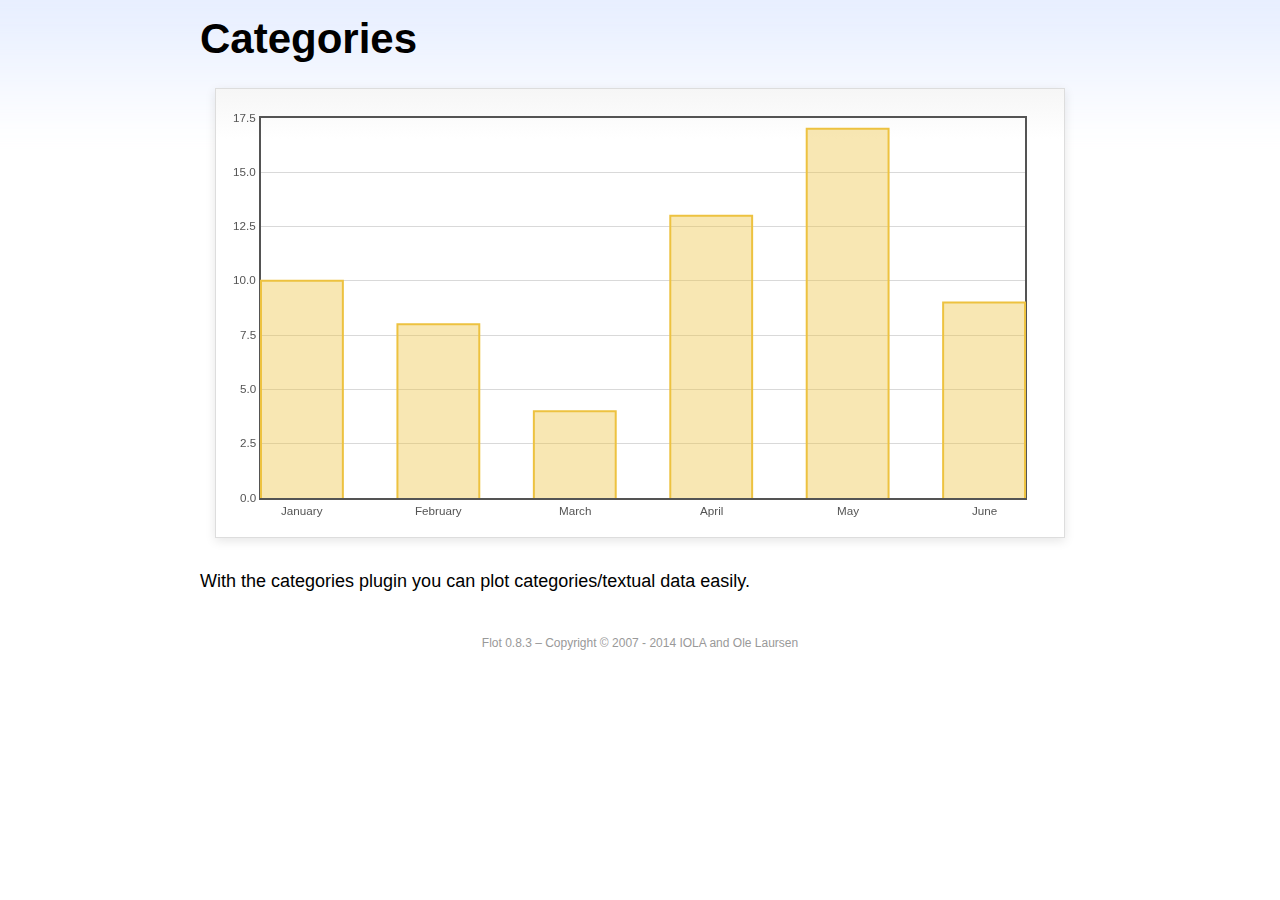
<file: dets/assets/flot/examples/categories/index.html>
<!DOCTYPE html PUBLIC "-//W3C//DTD HTML 4.01//EN" "http://www.w3.org/TR/html4/strict.dtd">
<html>
<head>
	<meta http-equiv="Content-Type" content="text/html; charset=utf-8">
	<title>Flot Examples: Categories</title>
	<link href="../examples.css" rel="stylesheet" type="text/css">
	<!--[if lte IE 8]><script language="javascript" type="text/javascript" src="../../excanvas.min.js"></script><![endif]-->
	<script language="javascript" type="text/javascript" src="../../jquery.js"></script>
	<script language="javascript" type="text/javascript" src="../../jquery.flot.js"></script>
	<script language="javascript" type="text/javascript" src="../../jquery.flot.categories.js"></script>
	<script type="text/javascript">

	$(function() {

		var data = [ ["January", 10], ["February", 8], ["March", 4], ["April", 13], ["May", 17], ["June", 9] ];

		$.plot("#placeholder", [ data ], {
			series: {
				bars: {
					show: true,
					barWidth: 0.6,
					align: "center"
				}
			},
			xaxis: {
				mode: "categories",
				tickLength: 0
			}
		});

		// Add the Flot version string to the footer

		$("#footer").prepend("Flot " + $.plot.version + " &ndash; ");
	});

	</script>
</head>
<body>

	<div id="header">
		<h2>Categories</h2>
	</div>

	<div id="content">

		<div class="demo-container">
			<div id="placeholder" class="demo-placeholder"></div>
		</div>

		<p>With the categories plugin you can plot categories/textual data easily.</p>

	</div>

	<div id="footer">
		Copyright &copy; 2007 - 2014 IOLA and Ole Laursen
	</div>

</body>
</html>
</file>
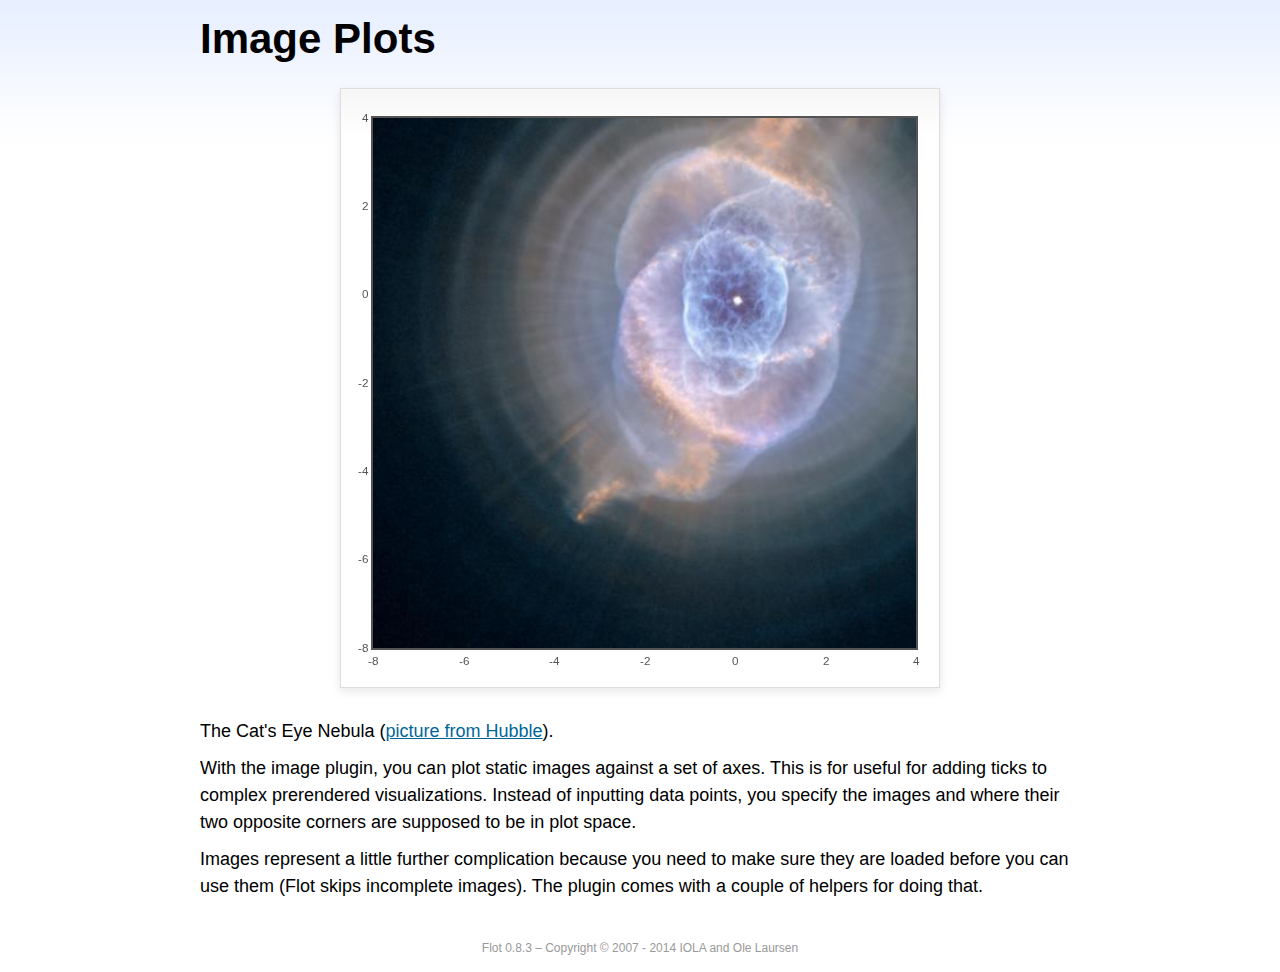
<file: dets/assets/flot/examples/image/index.html>
<!DOCTYPE html PUBLIC "-//W3C//DTD HTML 4.01//EN" "http://www.w3.org/TR/html4/strict.dtd">
<html>
<head>
	<meta http-equiv="Content-Type" content="text/html; charset=utf-8">
	<title>Flot Examples: Image Plots</title>
	<link href="../examples.css" rel="stylesheet" type="text/css">
	<!--[if lte IE 8]><script language="javascript" type="text/javascript" src="../../excanvas.min.js"></script><![endif]-->
	<script language="javascript" type="text/javascript" src="../../jquery.js"></script>
	<script language="javascript" type="text/javascript" src="../../jquery.flot.js"></script>
	<script language="javascript" type="text/javascript" src="../../jquery.flot.image.js"></script>
	<script type="text/javascript">

	$(function() {

		var data = [[["hs-2004-27-a-large-web.jpg", -10, -10, 10, 10]]];

		var options = {
			series: {
				images: {
					show: true
				}
			},
			xaxis: {
				min: -8,
				max: 4
			},
			yaxis: {
				min: -8,
				max: 4
			}
		};

		$.plot.image.loadDataImages(data, options, function () {
			$.plot("#placeholder", data, options);
		});

		// Add the Flot version string to the footer

		$("#footer").prepend("Flot " + $.plot.version + " &ndash; ");
	});

	</script>
</head>
<body>

	<div id="header">
		<h2>Image Plots</h2>
	</div>

	<div id="content">

		<div class="demo-container" style="width:600px;height:600px;">
			<div id="placeholder" class="demo-placeholder"></div>
		</div>

		<p>The Cat's Eye Nebula (<a href="http://hubblesite.org/gallery/album/nebula/pr2004027a/">picture from Hubble</a>).</p>

		<p>With the image plugin, you can plot static images against a set of axes. This is for useful for adding ticks to complex prerendered visualizations. Instead of inputting data points, you specify the images and where their two opposite corners are supposed to be in plot space.</p>

		<p>Images represent a little further complication because you need to make sure they are loaded before you can use them (Flot skips incomplete images). The plugin comes with a couple of helpers for doing that.</p>

	</div>

	<div id="footer">
		Copyright &copy; 2007 - 2014 IOLA and Ole Laursen
	</div>

</body>
</html>
</file>
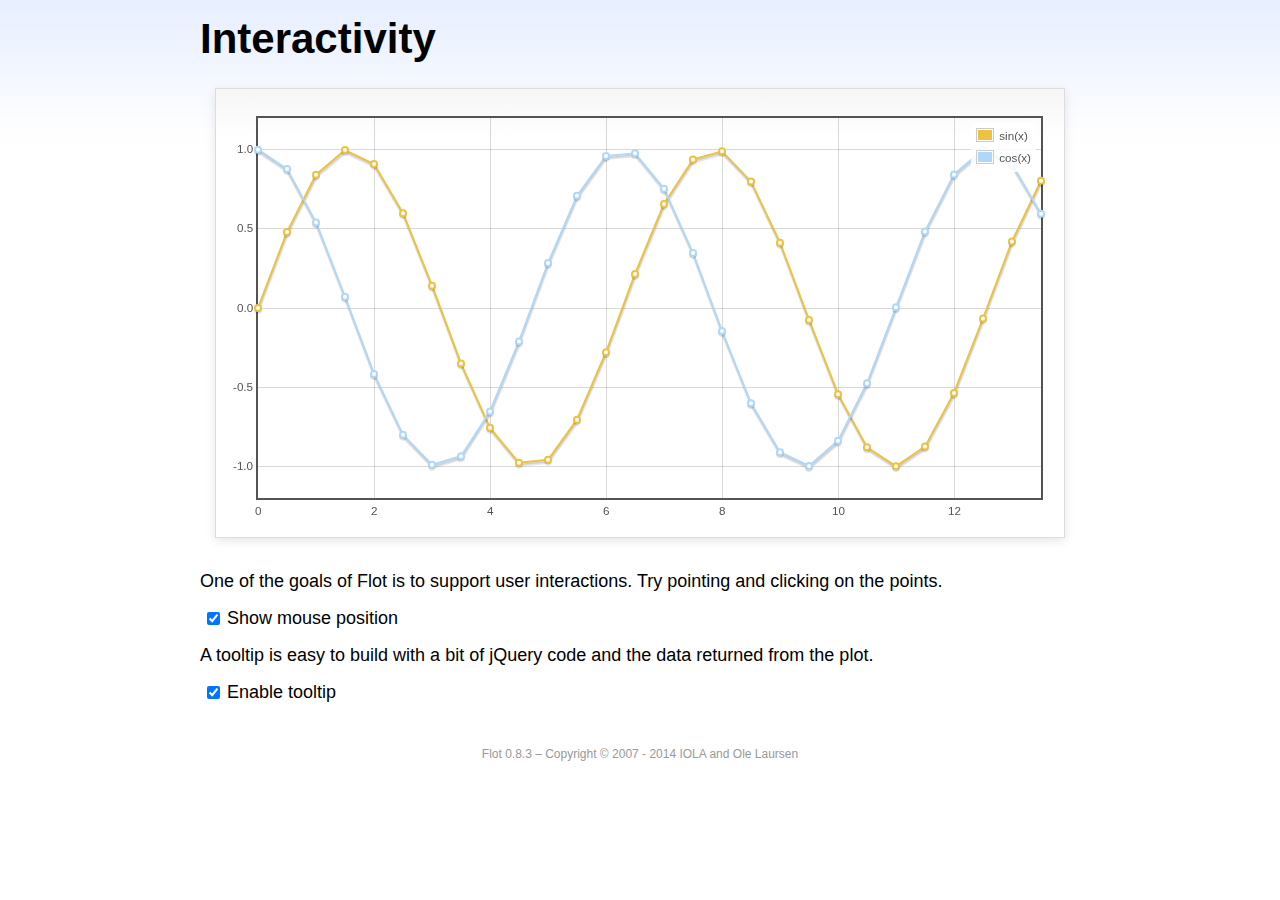
<file: dets/assets/flot/examples/interacting/index.html>
<!DOCTYPE html PUBLIC "-//W3C//DTD HTML 4.01//EN" "http://www.w3.org/TR/html4/strict.dtd">
<html>
<head>
	<meta http-equiv="Content-Type" content="text/html; charset=utf-8">
	<title>Flot Examples: Interactivity</title>
	<link href="../examples.css" rel="stylesheet" type="text/css">
	<!--[if lte IE 8]><script language="javascript" type="text/javascript" src="../../excanvas.min.js"></script><![endif]-->
	<script language="javascript" type="text/javascript" src="../../jquery.js"></script>
	<script language="javascript" type="text/javascript" src="../../jquery.flot.js"></script>
	<script type="text/javascript">

	$(function() {

		var sin = [],
			cos = [];

		for (var i = 0; i < 14; i += 0.5) {
			sin.push([i, Math.sin(i)]);
			cos.push([i, Math.cos(i)]);
		}

		var plot = $.plot("#placeholder", [
			{ data: sin, label: "sin(x)"},
			{ data: cos, label: "cos(x)"}
		], {
			series: {
				lines: {
					show: true
				},
				points: {
					show: true
				}
			},
			grid: {
				hoverable: true,
				clickable: true
			},
			yaxis: {
				min: -1.2,
				max: 1.2
			}
		});

		$("<div id='tooltip'></div>").css({
			position: "absolute",
			display: "none",
			border: "1px solid #fdd",
			padding: "2px",
			"background-color": "#fee",
			opacity: 0.80
		}).appendTo("body");

		$("#placeholder").bind("plothover", function (event, pos, item) {

			if ($("#enablePosition:checked").length > 0) {
				var str = "(" + pos.x.toFixed(2) + ", " + pos.y.toFixed(2) + ")";
				$("#hoverdata").text(str);
			}

			if ($("#enableTooltip:checked").length > 0) {
				if (item) {
					var x = item.datapoint[0].toFixed(2),
						y = item.datapoint[1].toFixed(2);

					$("#tooltip").html(item.series.label + " of " + x + " = " + y)
						.css({top: item.pageY+5, left: item.pageX+5})
						.fadeIn(200);
				} else {
					$("#tooltip").hide();
				}
			}
		});

		$("#placeholder").bind("plotclick", function (event, pos, item) {
			if (item) {
				$("#clickdata").text(" - click point " + item.dataIndex + " in " + item.series.label);
				plot.highlight(item.series, item.datapoint);
			}
		});

		// Add the Flot version string to the footer

		$("#footer").prepend("Flot " + $.plot.version + " &ndash; ");
	});

	</script>
</head>
<body>
	<div id="header">
		<h2>Interactivity</h2>
	</div>

	<div id="content">

		<div class="demo-container">
			<div id="placeholder" class="demo-placeholder"></div>
		</div>

		<p>One of the goals of Flot is to support user interactions. Try pointing and clicking on the points.</p>

		<p>
			<label><input id="enablePosition" type="checkbox" checked="checked"></input>Show mouse position</label>
			<span id="hoverdata"></span>
			<span id="clickdata"></span>
		</p>

		<p>A tooltip is easy to build with a bit of jQuery code and the data returned from the plot.</p>

		<p><label><input id="enableTooltip" type="checkbox" checked="checked"></input>Enable tooltip</label></p>

	</div>

	<div id="footer">
		Copyright &copy; 2007 - 2014 IOLA and Ole Laursen
	</div>

</body>
</html>
</file>
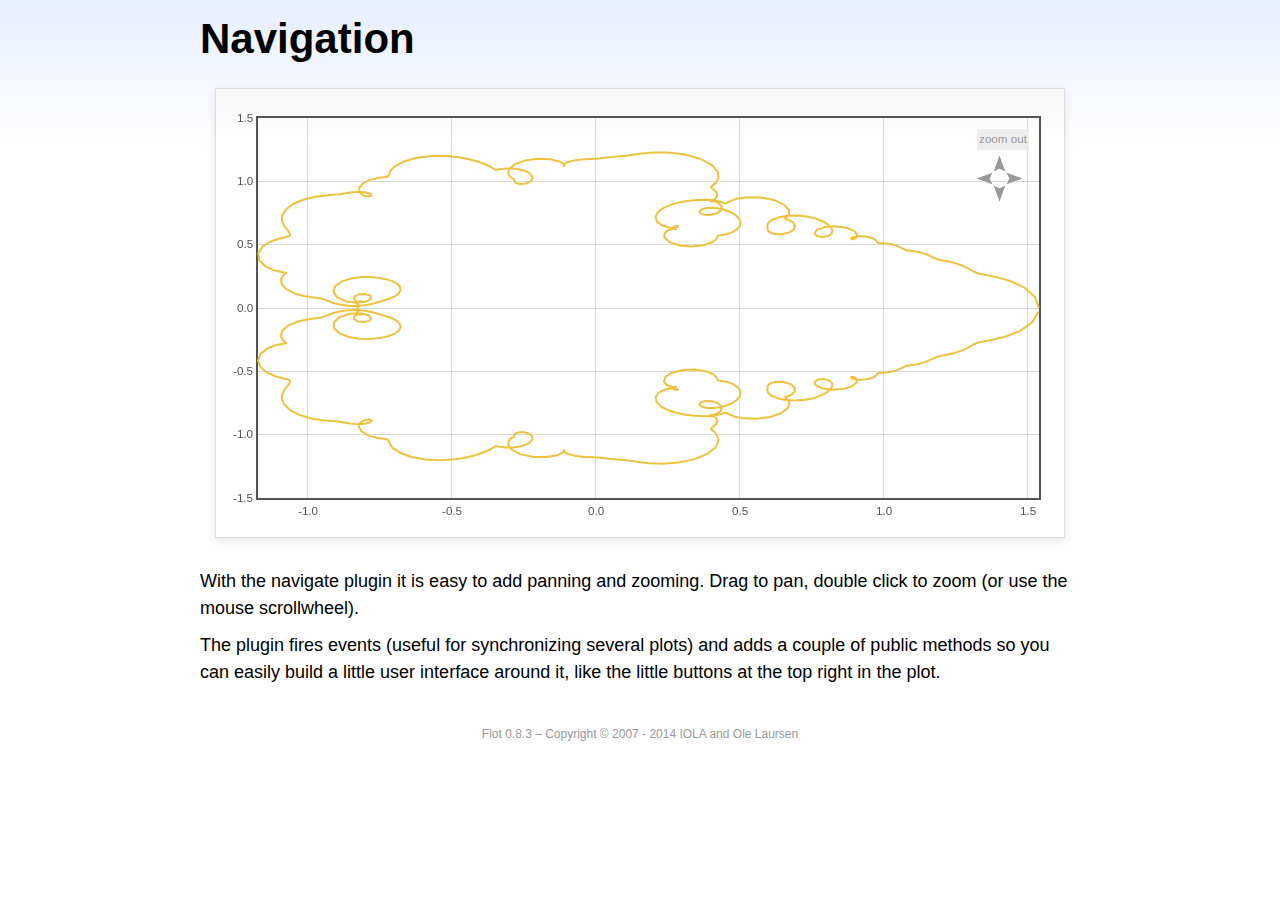
<file: dets/assets/flot/examples/navigate/index.html>
<!DOCTYPE html PUBLIC "-//W3C//DTD HTML 4.01//EN" "http://www.w3.org/TR/html4/strict.dtd">
<html>
<head>
	<meta http-equiv="Content-Type" content="text/html; charset=utf-8">
	<title>Flot Examples: Navigation</title>
	<link href="../examples.css" rel="stylesheet" type="text/css">
	<style type="text/css">

	#placeholder .button {
		position: absolute;
		cursor: pointer;
	}

	#placeholder div.button {
		font-size: smaller;
		color: #999;
		background-color: #eee;
		padding: 2px;
	}
	.message {
		padding-left: 50px;
		font-size: smaller;
	}

	</style>
	<!--[if lte IE 8]><script language="javascript" type="text/javascript" src="../../excanvas.min.js"></script><![endif]-->
	<script language="javascript" type="text/javascript" src="../../jquery.js"></script>
	<script language="javascript" type="text/javascript" src="../../jquery.flot.js"></script>
	<script language="javascript" type="text/javascript" src="../../jquery.flot.navigate.js"></script>
	<script type="text/javascript">

	$(function() {

		// generate data set from a parametric function with a fractal look

		function sumf(f, t, m) {
			var res = 0;
			for (var i = 1; i < m; ++i) {
				res += f(i * i * t) / (i * i);
			}
			return res;
		}

		var d1 = [];
		for (var t = 0; t <= 2 * Math.PI; t += 0.01) {
			d1.push([sumf(Math.cos, t, 10), sumf(Math.sin, t, 10)]);
		}

		var data = [ d1 ],
			placeholder = $("#placeholder");

		var plot = $.plot(placeholder, data, {
			series: {
				lines: {
					show: true
				},
				shadowSize: 0
			},
			xaxis: {
				zoomRange: [0.1, 10],
				panRange: [-10, 10]
			},
			yaxis: {
				zoomRange: [0.1, 10],
				panRange: [-10, 10]
			},
			zoom: {
				interactive: true
			},
			pan: {
				interactive: true
			}
		});

		// show pan/zoom messages to illustrate events 

		placeholder.bind("plotpan", function (event, plot) {
			var axes = plot.getAxes();
			$(".message").html("Panning to x: "  + axes.xaxis.min.toFixed(2)
			+ " &ndash; " + axes.xaxis.max.toFixed(2)
			+ " and y: " + axes.yaxis.min.toFixed(2)
			+ " &ndash; " + axes.yaxis.max.toFixed(2));
		});

		placeholder.bind("plotzoom", function (event, plot) {
			var axes = plot.getAxes();
			$(".message").html("Zooming to x: "  + axes.xaxis.min.toFixed(2)
			+ " &ndash; " + axes.xaxis.max.toFixed(2)
			+ " and y: " + axes.yaxis.min.toFixed(2)
			+ " &ndash; " + axes.yaxis.max.toFixed(2));
		});

		// add zoom out button 

		$("<div class='button' style='right:20px;top:20px'>zoom out</div>")
			.appendTo(placeholder)
			.click(function (event) {
				event.preventDefault();
				plot.zoomOut();
			});

		// and add panning buttons

		// little helper for taking the repetitive work out of placing
		// panning arrows

		function addArrow(dir, right, top, offset) {
			$("<img class='button' src='arrow-" + dir + ".gif' style='right:" + right + "px;top:" + top + "px'>")
				.appendTo(placeholder)
				.click(function (e) {
					e.preventDefault();
					plot.pan(offset);
				});
		}

		addArrow("left", 55, 60, { left: -100 });
		addArrow("right", 25, 60, { left: 100 });
		addArrow("up", 40, 45, { top: -100 });
		addArrow("down", 40, 75, { top: 100 });

		// Add the Flot version string to the footer

		$("#footer").prepend("Flot " + $.plot.version + " &ndash; ");
	});

	</script>
</head>
<body>

	<div id="header">
		<h2>Navigation</h2>
	</div>

	<div id="content">

		<div class="demo-container">
			<div id="placeholder" class="demo-placeholder"></div>
		</div>

		<p class="message"></p>

		<p>With the navigate plugin it is easy to add panning and zooming. Drag to pan, double click to zoom (or use the mouse scrollwheel).</p>

		<p>The plugin fires events (useful for synchronizing several plots) and adds a couple of public methods so you can easily build a little user interface around it, like the little buttons at the top right in the plot.</p>

	</div>

	<div id="footer">
		Copyright &copy; 2007 - 2014 IOLA and Ole Laursen
	</div>

</body>
</html>
</file>
<file: dets/css/styles.css>
body {
  background: #fff9c8;
  font-size: 14px;
  color: #444444;
  font-family: 'Mitr',sans-serif;
}
p {
  color: #777; 
}

a, a:hover, a:focus {
  color: #30a5ff; }

h1, h2, h3, h4, h5, h6 {
  color: #444444; }

h2 {
  margin: 0;
}

.inline-form-group {
    display: inline-block;
    margin-right: 10px; /* Adjust the margin as needed to control the spacing between the elements */
}

#start {
  width: 100%;
  height: 35px;
}

/* Styles for the popup */
.popup {
  display: none;
  position: fixed;
  top: 0;
  left: 0;
  width: 100%;
  height: 100%;
  background-color: rgba(0, 0, 0, 0.7);
  z-index: 1;
}
.menu {
  background-color: #ffe669;
  color: #583c23;
  text-align: center;
  width: 100%;
  height: fit-content;
}
#menu-list {
  list-style-type: none;
  padding: 0;
  display: absolute;
  font-family: 'Mitr', sans-serif;
}
#menu-list li {
  margin: 10px 0;
}
#menu-list a {
  color: #583c23;
  text-decoration: none;
}
#menu-list a:hover {
  text-decoration: underline;
}

.container {
  display: flex;
  flex-direction: column;
  height: 100vh; /* changed to vh for full viewport height */
  align-items: center;
}

#content {
  display: flex;
  flex-direction: column; /* changed to column to stack search and map vertically */
  flex: 1;
  width: 100%;
  box-sizing: border-box;

  padding: 0 20px;
}

#search {
  background-color: #ffffff;
  padding: 20px;
  margin-bottom: 20px; /* add margin to separate search and map */
}

#map-container {
  flex: 1; /* changed to 1 to take the remaining space */
  position: relative;
}

#map {
  height: 100%;
  width: 100%;
  max-width: 1100px;
  min-height: 800px;
}

#result {
  display: none;
}

label {
  font-weight: bold;
}

select,
input[type="text"] {
  width: 100%;
  padding: 8px;
  margin: 6px 0;
  border: 1px solid #ccc;
  border-radius: 4px;
  font-family: 'Mitr', sans-serif;
}

button {
  background-color: #4285f4;
  color: white;
  border: none;
  border-radius: 4px;
  padding: 10px 20px;
  cursor: pointer;
  font-family: 'Mitr', sans-serif;
}

button:hover {
  background-color: #3571e8;
}

.microphone-icon {
  font-size: 24px;
  color: #4285f4;
}
.popup-content {
  background-color: #fff;
  position: absolute;
  top: 50%;
  left: 50%;
  transform: translate(-50%, -50%);
  padding: 20px;
  border: 1px solid #ccc;
  box-shadow: 0 4px 8px 0 rgba(0, 0, 0, 0.2);
}

.close {
  position: absolute;
  top: 0;
  right: 0;
  padding: 10px;
  cursor: pointer;
}


#input-div:hover .tooltip {
  display: block;
}
h1 {
  font-weight: 300;
  font-size: 40px; }

h2 {
  font-weight: 300;
  margin-bottom: 20px; }

h3, h4 {
  font-weight: 300; }

.large {
  font-size: 2em; }

.text-muted {
  color: #c5c7cc; }

.color-gray {
  color: #444444; }

.color-blue {
  color: #30a5ff; }

.color-teal {
  color: #1ebfae; }

.color-orange {
  color: #ffb53e; }

.color-red {
  color: #f9243f; }

.no-padding {
  padding: 0;
  margin: 0; }

.fa-xl {
  font-size: 2em; }

input.form-control {
  border: 1px solid #ddd;
  box-shadow: none;
  height: 46px; }

.bootstrap-table input.form-control {
  height: 34px; }

.input-group-btn .btn {
  height: 46px; }

.form-control:focus {
  border: 1px solid #30a5ff;
  outline: 0;
  box-shadow: inset 0px 0px 0px 1px #30a5ff; }

.has-success .form-control, .has-success .form-control:focus {
  border: 1px solid #8ad919; }

.has-warning .form-control, .has-warning .form-control:focus {
  border: 1px solid #ffb53e; }

.has-error .form-control, .has-error .form-control:focus {
  border: 1px solid #f9243f; }

.navbar-custom {
  background: rgb(238, 222, 143);
  height: 60px; }

.navbar-header .navbar-brand {
  color: #fff;
  font-size: 20px;
  text-transform: uppercase;
  font-weight: 500;
  height: 60px;
  padding-top: 18px; }

.navbar-header .navbar-brand span {
  color: #5e8619; }

.navbar-toggle {
  background: rgba(250, 223, 86, 0.981);
  padding: 12px;
  margin-top: 10px; }

.navbar-toggle:hover {
  background: rgba(255, 255, 255, 0.05); }

.icon-bar {
  background: rgb(217, 146, 146); }

.dropdown {
  background: rgba(255, 255, 255, 0.1);
  float: left;
  margin: 10px 8px;
  padding: 0px;
  border-radius: 4px; }

.dropdown a.dropdown-toggle {
  color: #fff;
  height: 40px;
  width: 40px;
  padding-top: 11px;
  padding-left: 9px; }

.dropdown:hover {
  color: #fff;
  background: rgba(255, 255, 255, 0.2); }

.dropdown .label {
  top: -4px;
  left: 22px;
  padding-top: 4px;
  padding-bottom: 4px;
  position: absolute;
  border-radius: 9999px; }

.navbar-top-links li:last-child {
  margin-right: 15px; }

.nav > li > a:hover, .nav > li > a:focus, .nav .open > a, .nav .open > a:hover, .nav .open > a:focus {
  text-decoration: none;
  background-color: rgba(255, 255, 255, 0.2);
  background: none; }

.dropdown-messages {
  border: 1px solid #fff;
  width: 360px;
  background: rgba(255, 255, 255, 0.9);
  color: #444;
  font-size: 0.9em; }

.dropdown-messages img {
  margin: 5px 10px;
  float: left; }

.dropdown-messages .message-body {
  margin: 5px;
  float: left;
  width: 280px; }

.dropdown small {
  color: #999; }

.dropdown em {
  margin: 0 5px; }

.dropdown-menu > li > a {
  padding: 5px 10px; }

.dropdown-menu li .message-body a {
  color: #444; }

.dropdown-menu li a:hover {
  color: #30a5ff;
  text-decoration: none;
  background: none; }

.divider, .clear {
  clear: both; }

.dropdown-alerts {
  border: 1px solid #fff;
  width: 260px;
  background: rgba(255, 255, 255, 0.9);
  color: #444;
  font-size: 0.9em; }

.all-button a {
  text-align: center;
  color: #444;
  font-size: 12px;
  text-transform: uppercase;
  display: block; }

a.btn:hover, button:hover {
  opacity: 0.8; }

a.btn:active, button:active {
  box-shadow: inset 0px 0px 500px rgba(0, 0, 0, 0.1);
  opacity: 1; }

.btn-default, .btn-default:hover, .btn-default:focus, .btn-default:active, .btn-default.active, .open > .dropdown-toggle.btn-default, .btn-default.disabled, .btn-default[disabled], fieldset[disabled] .btn-default, .btn-default.disabled:hover, .btn-default[disabled]:hover, fieldset[disabled] .btn-default:hover, .btn-default.disabled:focus, .btn-default[disabled]:focus, fieldset[disabled] .btn-default:focus, .btn-default.disabled:active, .btn-default[disabled]:active, fieldset[disabled] .btn-default:active, .btn-default.disabled.active, .btn-default[disabled].active, fieldset[disabled] .btn-default.active {
  background-color: #e9ecf2;
  border-color: #e9ecf2;
  color: #1b3548; }

.btn-primary, .btn-primary:hover, .btn-primary:focus, .btn-primary:active, .btn-primary.active, .open > .dropdown-toggle.btn-primary, .btn-primary.disabled, .btn-primary[disabled], fieldset[disabled] .btn-primary, .btn-primary.disabled:hover, .btn-primary[disabled]:hover, fieldset[disabled] .btn-primary:hover, .btn-primary.disabled:focus, .btn-primary[disabled]:focus, fieldset[disabled] .btn-primary:focus, .btn-primary.disabled:active, .btn-primary[disabled]:active, fieldset[disabled] .btn-primary:active, .btn-primary.disabled.active, .btn-primary[disabled].active, fieldset[disabled] .btn-primary.active {
  background-color: #30a5ff;
  border-color: #30a5ff; }

.btn-success, .btn-success:hover, .btn-success:focus, .btn-success:active, .btn-success.active, .open > .dropdown-toggle.btn-success, .btn-success.disabled, .btn-success[disabled], fieldset[disabled] .btn-success, .btn-success.disabled:hover, .btn-success[disabled]:hover, fieldset[disabled] .btn-success:hover, .btn-success.disabled:focus, .btn-success[disabled]:focus, fieldset[disabled] .btn-success:focus, .btn-success.disabled:active, .btn-success[disabled]:active, fieldset[disabled] .btn-success:active, .btn-success.disabled.active, .btn-success[disabled].active, fieldset[disabled] .btn-success.active {
  background-color: #8ad919;
  border-color: #8ad919; }

.btn-warning, .btn-warning:hover, .btn-warning:focus, .btn-warning:active, .btn-warning.active, .open > .dropdown-toggle.btn-warning, .btn-warning.disabled, .btn-warning[disabled], fieldset[disabled] .btn-warning, .btn-warning.disabled:hover, .btn-warning[disabled]:hover, fieldset[disabled] .btn-warning:hover, .btn-warning.disabled:focus, .btn-warning[disabled]:focus, fieldset[disabled] .btn-warning:focus, .btn-warning.disabled:active, .btn-warning[disabled]:active, fieldset[disabled] .btn-warning:active, .btn-warning.disabled.active, .btn-warning[disabled].active, fieldset[disabled] .btn-warning.active {
  background-color: #ffb53e;
  border-color: #ffb53e; }

.btn-danger, .btn-danger:hover, .btn-danger:focus, .btn-danger:active, .btn-danger.active, .open > .dropdown-toggle.btn-danger, .btn-danger.disabled, .btn-danger[disabled], fieldset[disabled] .btn-danger, .btn-danger.disabled:hover, .btn-danger[disabled]:hover, fieldset[disabled] .btn-danger:hover, .btn-danger.disabled:focus, .btn-danger[disabled]:focus, fieldset[disabled] .btn-danger:focus, .btn-danger.disabled:active, .btn-danger[disabled]:active, fieldset[disabled] .btn-danger:active, .btn-danger.disabled.active, .btn-danger[disabled].active, fieldset[disabled] .btn-danger.active {
  background-color: #f9243f;
  border-color: #f9243f; }

.btn-link, .page-link, .text-primary {
  color: #30a5ff !important; }

.btn-link:focus, .btn-link:hover, .page-link:focus, .page-link:hover, a.text-primary:focus, a.text-primary:hover {
  color: #50b3ff !important; }

.bg-primary {
  color: #1b3548;
  background-color: #e9ecf2; }

a.bg-primary:hover {
  background-color: #e9ecf2; }

.bg-success, .bg-green {
  color: #fff;
  background-color: #8ad919; }

a.bg-success:hover, a.bg-green:hover {
  background-color: #8ad919; }

.bg-success a, .bg-green a {
  color: rgba(255, 255, 255, 0.75); }

.bg-teal {
  color: #fff;
  background-color: #1ebfae; }

a.bg-teal:hover {
  background-color: #1ebfae; }

.bg-teal a {
  color: rgba(255, 255, 255, 0.75); }

.bg-info, .bg-blue {
  color: #fff;
  background-color: #30a5ff; }

a.bg-info:hover, a.bg-blue:hover {
  background-color: #30a5ff; }

.bg-info a, .bg-blue a {
  color: rgba(255, 255, 255, 0.75); }

.bg-warning, .bg-orange {
  color: #fff;
  background-color: #ffb53e; }

a.bg-warning:hover, a.bg-orange:hover {
  background-color: #ffb53e; }

.bg-warning a, .bg-orange a {
  color: rgba(255, 255, 255, 0.75); }

.bg-danger, .bg-red {
  color: #fff;
  background-color: #f9243f; }

a.bg-danger:hover, a.bg-red:hover {
  background-color: #f9243f; }

.bg-danger a, .bg-red a {
  color: rgba(255, 255, 255, 0.75); }

a.label:hover, a.label:focus {
  color: #fff;
  text-decoration: none;
  cursor: pointer; }

.label:empty {
  display: none; }

.btn .label {
  position: relative;
  top: -1px; }

.label-default {
  background-color: #777; }

.label-default[href]:hover, .label-default[href]:focus {
  background-color: #5e5e5e; }

.label-primary {
  color: #1b3548;
  background-color: #e9ecf2; }

.label-primary[href]:hover, .label-primary[href]:focus {
  background-color: #e9ecf2; }

.label-success {
  background-color: #8ad919; }

.label-success[href]:hover, .label-success[href]:focus {
  background-color: #8ad919; }

.label-info {
  background-color: #30a5ff; }

.label-info[href]:hover, .label-info[href]:focus {
  background-color: #30a5ff; }

.label-warning {
  background-color: #ffb53e; }

.label-warning[href]:hover, .label-warning[href]:focus {
  background-color: #ec971f; }

.label-danger {
  background-color: #f9243f; }

.label-danger[href]:hover, .label-danger[href]:focus {
  background-color: #f9243f; }

.panel {
  border: 0; }

.panel-container {
  padding-top: 20px; }

.panel-heading .fa-toggle-up, .panel-heading .fa-toggle-down {
  font-size: 17px; }

.panel-primary > .panel-heading {
  background-color: #30a5ff;
  color: #fff;
  border: none; }

.panel-success > .panel-heading {
  background-color: #8ad919;
  color: #fff;
  border: none; }

.panel-info > .panel-heading {
  background-color: #30a5ff;
  color: #fff;
  border: none; }

.panel-warning > .panel-heading {
  background-color: #ffb53e;
  color: #fff;
  border: none; }

.panel-danger > .panel-heading {
  background-color: #f9243f;
  color: #fff;
  border: none; }

.panel-primary .panel-settings, .panel-primary .panel-toggle, .panel-success .panel-settings, .panel-success .panel-toggle, .panel-info .panel-settings, .panel-info .panel-toggle, .panel-warning .panel-settings, .panel-warning .panel-toggle, .panel-danger .panel-settings, .panel-danger .panel-toggle {
  border: none;
  color: #fff;
  background-color: rgba(255, 255, 255, 0.2); }

.panel-primary .panel-settings:hover, .panel-primary .panel-toggle:hover, .panel-success .panel-settings:hover, .panel-success .panel-toggle:hover, .panel-info .panel-settings:hover, .panel-info .panel-toggle:hover, .panel-warning .panel-settings:hover, .panel-warning .panel-toggle:hover, .panel-danger .panel-settings:hover, .panel-danger .panel-toggle:hover {
  border: none;
  color: #fff;
  background-color: rgba(255, 255, 255, 0.4); }

.panel-blue {
  background: #30a5ff;
  color: #fff; }
.panel-green {
    background: #79a752;
    color: #fff; }

.panel-teal {
  background: #1ebfae;
  color: #fff; }

.panel-orange {
  background: #628e29;
  color: #fff; }

.panel-red {
  background: #f9243f;
  color: #fff; }

.dark-overlay {
  background: rgba(0, 0, 0, 0.05); }

.panel-blue p, .panel-teal p, .panel-orange p, .panel-red p {
  color: rgba(255, 255, 255, 0.75); }

.panel-heading {
  font-size: 20px;
  font-weight: 300;
  letter-spacing: 0.025em;
  height: 60px;
  line-height: 38px; }

.panel-default .panel-heading {
  background: #fff;
  border-bottom: 1px solid #e9ecf2;
  color: #444444; }

.panel-footer {
  background: #fff;
  border-top: 1px solid #e9ecf2; }

.panel-widget {
  padding: 10px 0;
  position: relative;
  box-shadow: none;
  border-radius: 0;
  background: none;
  text-align: center;
  color: #333; }

.panel-widget .panel-footer {
  border: 0;
  text-align: center; }

.panel-footer .input-group {
  padding: 0px;
  margin: 0 -5px; }

.panel-footer .input-group-btn:last-child > .btn, .panel-footer .input-group-btn:last-child > .btn-group {
  margin: 0; }

.panel-widget .panel-footer a {
  color: #999; }

.panel-widget .panel-footer a:hover {
  color: #666;
  text-decoration: none; }

.panel-widget .text-muted {
  margin-top: -6px;
  text-transform: uppercase;
  font-weight: bold;
  font-size: 0.8em; }

.panel-widget .large {
  color: #373b45;
  font-size: 3em; }

.panel-settings {
  list-style: none;
  padding: 0;
  margin: 0; }

.panel-settings .dropdown a.dropdown-toggle, .panel-settings a {
  padding: 0;
  background: none;
  color: #7c7c7c; }

.panel-settings a, .panel-toggle {
  width: 40px;
  padding: 2px 0 0 0; }

.panel-settings:hover, .panel-toggle:hover, .panel-settings .dropdown a.dropdown-toggle:hover, .panel-settings:active, .panel-toggle:active, .panel-settings .dropdown a.dropdown-toggle:active, .panel-settings:focus, .panel-toggle:focus, .panel-settings .dropdown a.dropdown-toggle:focus {
  background: #f1f4f7;
  color: #444444; }

.panel-settings, .panel-toggle {
  display: inline-block;
  margin: -1px -5px 0 15px !important;
  border-radius: 4px;
  text-align: center;
  border: 1px solid #e9ecf2;
  color: #7c7c7c;
  background: #fff;
  width: 42px; }

.panel-settings {
  width: 42px;
  border-top-right-radius: 4px;
  border-bottom-right-radius: 4px; }

.panel-settings li.dropdown {
  margin: 0;
  padding: 0; }

.dropdown-settings {
  border: 1px solid #fff;
  width: 220px;
  font-size: 0.9em;
  padding: 0; }

.dropdown-settings li {
  list-style: none;
  padding: 0 10px;
  width: 220px;
  height: 26px;
  line-height: 26px; }

.dropdown-settings .divider {
  margin: 7px 0; }

.dropdown-settings li a {
  padding: 0;
  margin: 0;
  display: inline-block;
  width: 100%;
  color: #444444; }

.clickable {
  cursor: pointer; }

.panel-heading span {
  margin: 0px;
  font-size: 14px; }

.panel-button-tab-right {
  margin-left: 4px !important;
  border-top-left-radius: 0;
  border-bottom-left-radius: 0; }

.panel-button-tab-left {
  border-top-right-radius: 0;
  border-bottom-right-radius: 0; }

.border-top {
  border-top: 1px solid #dadbda; }

.border-right {
  border-right: 1px solid #dadbda; }

.border-bottom {
  border-bottom: 1px solid #dadbda; }

.border-left {
  border-left: 1px solid #dadbda; }

.panel .border-top, .panel .border-right, .panel .border-bottom, .panel .border-left {
  border-color: #e9ecf2; }

.article {
  padding: 10px 0; }

.article:first-child {
  padding: 0 0 10px 0; }

.article h4 {
  margin-bottom: 10px; }

.article .date {
  text-align: center;
  margin: 5px auto;
  display: block; }

.article .date .text-muted {
  margin-top: -5px; }

.timeline {
  list-style: none;
  padding: 20px 0 20px;
  position: relative; }

.timeline:before {
  top: 0;
  bottom: 0;
  position: absolute;
  content: " ";
  width: 2px;
  background-color: #e9ecf2;
  left: 25px;
  margin-right: -1.5px; }

.timeline > li {
  margin-bottom: 20px;
  position: relative; }

.timeline > li:before, .timeline > li:after {
  content: " ";
  display: table; }

.timeline > li:after {
  clear: both; }

.timeline > li > .timeline-panel {
  width: calc( 100% - 65px );
  float: right;
  border: 1px solid #edeeed;
  border-radius: 2px;
  padding: 10px 20px;
  position: relative;
  box-shadow: none; }

.timeline > li > .timeline-panel:before {
  position: absolute;
  top: 26px;
  left: -11px;
  display: inline-block;
  border-top: 11px solid transparent;
  border-right: 11px solid #edeeed;
  border-left: 0 solid #edeeed;
  border-bottom: 11px solid transparent;
  content: " "; }

.timeline > li > .timeline-panel:after {
  position: absolute;
  top: 27px;
  left: -10px;
  display: inline-block;
  border-top: 10px solid transparent;
  border-right: 10px solid #fff;
  border-left: 0 solid #fff;
  border-bottom: 10px solid transparent;
  content: " "; }

.timeline > li > .timeline-badge {
  color: #fff;
  width: 46px;
  height: 46px;
  line-height: 51px;
  font-size: 1.4em;
  text-align: center;
  position: absolute;
  top: 16px;
  left: 0px;
  margin-right: -25px;
  background-color: #999999;
  z-index: 100;
  border-radius: 9999px; }

.timeline-badge.primary {
  background-color: #30a5ff !important; }

.timeline-badge.success {
  background-color: #8ad919 !important; }

.timeline-badge.warning {
  background-color: #ffb53e !important; }

.timeline-badge.danger {
  background-color: #f9243f !important; }

.timeline-badge.info {
  background-color: #30a5ff !important; }

.progress {
  height: 12px;
  margin-bottom: 20px;
  overflow: hidden;
  background-color: #f2f3f2;
  border-radius: 4px;
  -webkit-box-shadow: inset 0 1px 2px rgba(0, 0, 0, 0.1);
  box-shadow: inset 0 1px 2px rgba(0, 0, 0, 0.1); }

.progress-bar {
  float: left;
  width: 0;
  height: 100%;
  font-size: 12px;
  line-height: 20px;
  color: #fff;
  text-align: center;
  background-color: #30a5ff;
  box-shadow: inset 0 -1px 0 rgba(0, 0, 0, 0.1);
  -webkit-transition: width .6s ease;
  transition: width .6s ease; }

.progress-bar-success {
  background-color: #8ad919;
  background-image: none; }

.progress-bar-info, .progress-bar-blue {
  background-color: #30a5ff;
  background-image: none; }

.progress-bar-warning, .progress-bar-orange {
  background-color: #ffb53e;
  background-image: none; }

.progress-bar-danger, .progress-bar-red {
  background-color: #f9243f;
  background-image: none; }

.progress-bar-teal {
  background-color: #1ebfae;
  background-image: none; }

.jumbotron {
  background: #fff;
  border-bottom: 1px solid #e9ecf2;
  color: #444444; }

.panel .tabs {
  margin: 0;
  padding: 0; }

.nav-tabs {
  background: #f2f3f2;
  border: 0; }

.nav-tabs li a:hover {
  background: #fff; }

.nav-tabs li a, .nav-tabs li a:hover, .nav-tabs li.active a, .nav-tabs li.active a:hover {
  border: 0;
  padding: 15px 20px; }

.nav-tabs li.active a {
  color: #30a5ff; }

.nav-tabs li a {
  color: #999; }

.nav-pills {
  padding: 15px;
  padding-bottom: 0; }

.nav-pills li a, .nav-pills li a:hover, .nav-pills li.active a, .nav-pills li.active a:hover {
  border: 0;
  padding: 7px 15px; }

.nav-pills li.active a, .nav-pills li.active a:hover {
  background: #30a5ff; }

.tab-content {
  padding: 15px; }

.navbar {
  border: 0; }

.navbar input {
  border: 0;
  background: #444;
  color: #fff; }

.navbar input:focus {
  color: #fff;
  background: #555;
  border: 1px solid #30a5ff;
  outline: 0;
  box-shadow: inset 0px 0px 0px 1px #30a5ff; }

.user-menu {
  display: inline-block;
  margin-top: 14px;
  margin-right: 10px;
  float: right;
  list-style: none;
  padding: 0; }

.user-menu a {
  color: #fff; }

.user-menu a:hover, .user-menu a:focus {
  text-decoration: none; }

.sidebar {
  display: block;
  padding: 0;
  display: none;
  box-shadow: none;
  background: #fff; }

.sidebar ul {
  margin: 20px 0px; }

.sidebar form {
  padding: 10px 0 0 0;
  margin: 10px 10px 20px 10px; }

@media (min-width: 768px) {
  .sidebar {
    display: block;
    position: fixed;
    top: 60px;
    bottom: 0;
    left: 0;
    z-index: 1000;
    display: block;
    margin: 0;
    padding: 0;
    overflow-x: hidden;
    overflow-y: auto; }

  .navbar-header {
    width: 100%; } }
.sidebar ul.nav a:hover, .sidebar ul.nav li.parent ul li a:hover {
  text-decoration: none;
  background-color: #d66049;
  color: #fff; }

.sidebar ul.nav .active a, .sidebar ul.nav li.parent a.active, .sidebar ul.nav .active > a:hover, .sidebar ul.nav li.parent a.active:hover, .sidebar ul.nav .active > a:focus, .sidebar ul.nav li.parent a.active:focus {
  color: #fff;
  background-color: #c02109; }

.sidebar ul.nav ul, .sidebar ul.nav ul li {
  list-style: none;
  list-style-type: none; }

.sidebar ul.nav li a {
  height: 50px;
  font-size: 15px;
  line-height: 2em;
  color: #444444; }

.sidebar ul.nav ul.children {
  width: auto;
  padding: 0;
  margin: 0;
  background: #f9f9f9; }

.sidebar ul.nav ul.children li a {
  height: 40px;
  background: #f1f4f7;
  color: #444444; }

.sidebar ul.nav li.current a {
  background-color: #30a5ff;
  color: #fff !important; }

.sidebar ul.nav li.parent ul li a {
  border: none;
  display: block;
  padding-left: 30px;
  line-height: 40px;
  border-radius: 0; }

.sidebar ul.nav li.divider {
  border-bottom: 1px solid rgba(255, 255, 255, 0.1);
  margin: 0px 0; }

.profile-sidebar {
  padding: 10px 0;
  border-bottom: 1px solid #e9ecf2; }

.indicator {
  width: 10px;
  height: 10px;
  display: inline-block;
  border-radius: 9999px;
  margin-right: 5px; }

.profile-userpic img {
  float: left;
  margin: 10px 0px 0px 15px;
  width: 50px;
  height: 50px;
  border-radius: 9999px !important; }

.profile-usertitle {
  float: left;
  text-align: left;
  margin: 10px 0 0 12px; }

.profile-usertitle-name {
  font-size: 20px;
  margin-bottom: 0px; }

.profile-usertitle-status {
  text-transform: uppercase;
  color: #AAA;
  font-size: 12px;
  font-weight: 600;
  margin-bottom: 15px; }

.breadcrumb {
  border-radius: 0;
  padding: 10px 15px 10px 15px;
  background: #e9ecf2;
  margin: 0; }

h1.page-header {
  margin-top: 20px;
  border-bottom: 0; }

.main-chart {
  background: #fff; }

.easypiechart-panel {
  text-align: center;
  padding: 1px 0;
  margin-bottom: 20px; }

.placeholder h2 {
  margin-bottom: 0px; }

.donut {
  width: 100%; }

.easypiechart {
  position: relative;
  text-align: center;
  width: 120px;
  height: 120px;
  margin: 20px auto 10px auto; }

.easypiechart .percent {
  display: block;
  position: absolute;
  font-size: 26px;
  top: 38px;
  width: 120px; }

#easypiechart-blue .percent {
  color: #30a5ff; }

#easypiechart-teal .percent {
  color: #0b6f51; }

#easypiechart-orange .percent {
  color: #ffb53e; }

#easypiechart-red .percent {
  color: #ef4040; }

#easypiechart-green .percent {
    color:#f10c7e;
    
}

#calendar, .datepicker-inline {
  width: 100%; }

#calendar table {
  width: 100%; }

.datepicker-switch {
  font-size: 16px;
  height: 46px !important; }

.datepicker table tr td.old, .datepicker table tr td.new {
  color: #c5c7cc; }

.datepicker table tr td {
  padding: 10px !important; }

.datepicker table tr td.active, .datepicker table tr td.active:hover, .datepicker table tr td.active.disabled, .datepicker table tr td.active.disabled:hover, .datepicker table tr td.active:hover, .datepicker table tr td.active:hover:hover, .datepicker table tr td.active.disabled:hover, .datepicker table tr td.active.disabled:hover:hover, .datepicker table tr td.active:focus, .datepicker table tr td.active:hover:focus, .datepicker table tr td.active.disabled:focus, .datepicker table tr td.active.disabled:hover:focus, .datepicker table tr td.active:active, .datepicker table tr td.active:hover:active, .datepicker table tr td.active.disabled:active, .datepicker table tr td.active.disabled:hover:active, .datepicker table tr td.active.active, .datepicker table tr td.active:hover.active, .datepicker table tr td.active.disabled.active, .datepicker table tr td.active.disabled:hover.active, .open .dropdown-toggle.datepicker table tr td.active, .open .dropdown-toggle.datepicker table tr td.active:hover, .open .dropdown-toggle.datepicker table tr td.active.disabled, .open .dropdown-toggle.datepicker table tr td.active.disabled:hover {
  color: #ffffff;
  background-color: #30a5ff;
  text-shadow: none;
  border-color: #285e8e; }

.datepicker table tr td span:hover, .datepicker thead tr:first-child th:hover, .datepicker tfoot tr th:hover, .datepicker table tr td.day:hover, .datepicker table tr td.day.focused {
  background: rgba(0, 0, 0, 0.05); }

.todo-list {
  padding: 0;
  margin: -15px;
  background: #fff;
  color: #444444; }

.todo-list .checkbox input[type=checkbox] {
  margin: 0; }

.todo-list .checkbox {
  display: inline-block;
  margin: 0px; }

.panel-body input[type=checkbox]:checked + label {
  text-decoration: line-through;
  color: #777; }
.panel-body-new input[type=checkbox]:checked + label {
    text-decoration: line-through;
    color: rgb(210, 12, 12); }

.todo-list-item {
  list-style: none;
  line-height: 0.9;
  padding: 14px 15px 8px 15px; }

.todo-list-item:hover, a.todo-list-item:focus {
  text-decoration: none;
  background-color: #f6f6f6; }

.todo-list .fa-trash {
  color: #444444; }

.todo-list .fa-trash:hover {
  color: #ef4040; }

.chat .panel-body ul {
  list-style: none;
  margin: -15px;
  padding: 15px; }

.chat .panel-body ul li {
  margin-bottom: 10px;
  padding: 15px 5px;
  border-bottom: 1px solid #e9ecf2; }

.chat ul li.left .chat-body {
  margin-left: 80px; }

.chat ul li.right .chat-body {
  margin-right: 80px; }

.chat ul li .chat-body p {
  margin: 0; }

.chat .panel-body {
  overflow-y: scroll;
  height: 300px; }

.chat-body small {
  margin-left: 5px; }

.table {
  background: #fff; }

.fixed-table-container {
  border: 1px solid #e9ecf2; }

.fixed-table-container thead th {
  background: #f7f7f8;
  border-color: #ddd;
  color: #444444;
  font-weight: 300;
  font-size: 16px; }

.fixed-table-container tbody td {
  border: 1px solid #e9ecf2; }

.fixed-table-container tbody td:last-child {
  border-right: none; }

.table > thead > tr > th {
  border-bottom: 1px solid #e6e7e8;
  vertical-align: middle;
  height: 50px; }

.fixed-table-pagination .pagination {
  margin-top: 10px;
  margin-bottom: 0px; }

.fixed-table-pagination .pagination-detail {
  margin-top: 20px; }
  
p.back-link {
  text-align:center;
  font-size: 12px;
  text-transform: uppercase; }
</file>
<file: dets/assets/flot/examples/examples.css>
* {	padding: 0; margin: 0; vertical-align: top; }

body {
	background: url(background.png) repeat-x;
	font: 18px/1.5em "proxima-nova", Helvetica, Arial, sans-serif;
}

a {	color: #069; }
a:hover { color: #28b; }

h2 {
	margin-top: 15px;
	font: normal 32px "omnes-pro", Helvetica, Arial, sans-serif;
}

h3 {
	margin-left: 30px;
	font: normal 26px "omnes-pro", Helvetica, Arial, sans-serif;
	color: #666;
}

p {
	margin-top: 10px;
}

button {
	font-size: 18px;
	padding: 1px 7px;
}

input {
	font-size: 18px;
}

input[type=checkbox] {
	margin: 7px;
}

#header {
	position: relative;
	width: 900px;
	margin: auto;
}

#header h2 {
	margin-left: 10px;
	vertical-align: middle;
	font-size: 42px;
	font-weight: bold;
	text-decoration: none;
	color: #000;
}

#content {
	width: 880px;
	margin: 0 auto;
	padding: 10px;
}

#footer {
	margin-top: 25px;
	margin-bottom: 10px;
	text-align: center;
	font-size: 12px;
	color: #999;
}

.demo-container {
	box-sizing: border-box;
	width: 850px;
	height: 450px;
	padding: 20px 15px 15px 15px;
	margin: 15px auto 30px auto;
	border: 1px solid #ddd;
	background: #fff;
	background: linear-gradient(#f6f6f6 0, #fff 50px);
	background: -o-linear-gradient(#f6f6f6 0, #fff 50px);
	background: -ms-linear-gradient(#f6f6f6 0, #fff 50px);
	background: -moz-linear-gradient(#f6f6f6 0, #fff 50px);
	background: -webkit-linear-gradient(#f6f6f6 0, #fff 50px);
	box-shadow: 0 3px 10px rgba(0,0,0,0.15);
	-o-box-shadow: 0 3px 10px rgba(0,0,0,0.1);
	-ms-box-shadow: 0 3px 10px rgba(0,0,0,0.1);
	-moz-box-shadow: 0 3px 10px rgba(0,0,0,0.1);
	-webkit-box-shadow: 0 3px 10px rgba(0,0,0,0.1);
}

.demo-placeholder {
	width: 100%;
	height: 100%;
	font-size: 14px;
	line-height: 1.2em;
}

.legend table {
	border-spacing: 5px;
}
</file>
<file: dets/css/datepicker3.css>
/*!
 * Datepicker for Bootstrap
 *
 * Copyright 2012 Stefan Petre
 * Improvements by Andrew Rowls
 * Licensed under the Apache License v2.0
 * http://www.apache.org/licenses/LICENSE-2.0
 *
 */
.datepicker {
  padding: 4px;
  border-radius: 4px;
  direction: ltr;
  /*.dow {
		border-top: 1px solid #ddd !important;
	}*/
}
.datepicker-inline {
  width: 220px;
}
.datepicker.datepicker-rtl {
  direction: rtl;
}
.datepicker.datepicker-rtl table tr td span {
  float: right;
}
.datepicker-dropdown {
  top: 0;
  left: 0;
}
.datepicker-dropdown:before {
  content: '';
  display: inline-block;
  border-left: 7px solid transparent;
  border-right: 7px solid transparent;
  border-bottom: 7px solid #ccc;
  border-top: 0;
  border-bottom-color: rgba(0, 0, 0, 0.2);
  position: absolute;
}
.datepicker-dropdown:after {
  content: '';
  display: inline-block;
  border-left: 6px solid transparent;
  border-right: 6px solid transparent;
  border-bottom: 6px solid #fff;
  border-top: 0;
  position: absolute;
}
.datepicker-dropdown.datepicker-orient-left:before {
  left: 6px;
}
.datepicker-dropdown.datepicker-orient-left:after {
  left: 7px;
}
.datepicker-dropdown.datepicker-orient-right:before {
  right: 6px;
}
.datepicker-dropdown.datepicker-orient-right:after {
  right: 7px;
}
.datepicker-dropdown.datepicker-orient-top:before {
  top: -7px;
}
.datepicker-dropdown.datepicker-orient-top:after {
  top: -6px;
}
.datepicker-dropdown.datepicker-orient-bottom:before {
  bottom: -7px;
  border-bottom: 0;
  border-top: 7px solid #999;
}
.datepicker-dropdown.datepicker-orient-bottom:after {
  bottom: -6px;
  border-bottom: 0;
  border-top: 6px solid #fff;
}
.datepicker > div {
  display: none;
}
.datepicker.days div.datepicker-days {
  display: block;
}
.datepicker.months div.datepicker-months {
  display: block;
}
.datepicker.years div.datepicker-years {
  display: block;
}
.datepicker table {
  margin: 0;
  -webkit-touch-callout: none;
  -webkit-user-select: none;
  -khtml-user-select: none;
  -moz-user-select: none;
  -ms-user-select: none;
  user-select: none;
}
.datepicker table tr td,
.datepicker table tr th {
  text-align: center;
  width: 30px;
  height: 30px;
  border-radius: 4px;
  border: none;
}
.table-striped .datepicker table tr td,
.table-striped .datepicker table tr th {
  background-color: transparent;
}
.datepicker table tr td.day:hover,
.datepicker table tr td.day.focused {
  background: #eeeeee;
  cursor: pointer;
}
.datepicker table tr td.old,
.datepicker table tr td.new {
  color: #999999;
}
.datepicker table tr td.disabled,
.datepicker table tr td.disabled:hover {
  background: none;
  color: #999999;
  cursor: default;
}
.datepicker table tr td.today,
.datepicker table tr td.today:hover,
.datepicker table tr td.today.disabled,
.datepicker table tr td.today.disabled:hover {
  color: #000000;
  background-color: #ffdb99;
  border-color: #ffb733;
}
.datepicker table tr td.today:hover,
.datepicker table tr td.today:hover:hover,
.datepicker table tr td.today.disabled:hover,
.datepicker table tr td.today.disabled:hover:hover,
.datepicker table tr td.today:focus,
.datepicker table tr td.today:hover:focus,
.datepicker table tr td.today.disabled:focus,
.datepicker table tr td.today.disabled:hover:focus,
.datepicker table tr td.today:active,
.datepicker table tr td.today:hover:active,
.datepicker table tr td.today.disabled:active,
.datepicker table tr td.today.disabled:hover:active,
.datepicker table tr td.today.active,
.datepicker table tr td.today:hover.active,
.datepicker table tr td.today.disabled.active,
.datepicker table tr td.today.disabled:hover.active,
.open .dropdown-toggle.datepicker table tr td.today,
.open .dropdown-toggle.datepicker table tr td.today:hover,
.open .dropdown-toggle.datepicker table tr td.today.disabled,
.open .dropdown-toggle.datepicker table tr td.today.disabled:hover {
  color: #000000;
  background-color: #ffcd70;
  border-color: #f59e00;
}
.datepicker table tr td.today:active,
.datepicker table tr td.today:hover:active,
.datepicker table tr td.today.disabled:active,
.datepicker table tr td.today.disabled:hover:active,
.datepicker table tr td.today.active,
.datepicker table tr td.today:hover.active,
.datepicker table tr td.today.disabled.active,
.datepicker table tr td.today.disabled:hover.active,
.open .dropdown-toggle.datepicker table tr td.today,
.open .dropdown-toggle.datepicker table tr td.today:hover,
.open .dropdown-toggle.datepicker table tr td.today.disabled,
.open .dropdown-toggle.datepicker table tr td.today.disabled:hover {
  background-image: none;
}
.datepicker table tr td.today.disabled,
.datepicker table tr td.today:hover.disabled,
.datepicker table tr td.today.disabled.disabled,
.datepicker table tr td.today.disabled:hover.disabled,
.datepicker table tr td.today[disabled],
.datepicker table tr td.today:hover[disabled],
.datepicker table tr td.today.disabled[disabled],
.datepicker table tr td.today.disabled:hover[disabled],
fieldset[disabled] .datepicker table tr td.today,
fieldset[disabled] .datepicker table tr td.today:hover,
fieldset[disabled] .datepicker table tr td.today.disabled,
fieldset[disabled] .datepicker table tr td.today.disabled:hover,
.datepicker table tr td.today.disabled:hover,
.datepicker table tr td.today:hover.disabled:hover,
.datepicker table tr td.today.disabled.disabled:hover,
.datepicker table tr td.today.disabled:hover.disabled:hover,
.datepicker table tr td.today[disabled]:hover,
.datepicker table tr td.today:hover[disabled]:hover,
.datepicker table tr td.today.disabled[disabled]:hover,
.datepicker table tr td.today.disabled:hover[disabled]:hover,
fieldset[disabled] .datepicker table tr td.today:hover,
fieldset[disabled] .datepicker table tr td.today:hover:hover,
fieldset[disabled] .datepicker table tr td.today.disabled:hover,
fieldset[disabled] .datepicker table tr td.today.disabled:hover:hover,
.datepicker table tr td.today.disabled:focus,
.datepicker table tr td.today:hover.disabled:focus,
.datepicker table tr td.today.disabled.disabled:focus,
.datepicker table tr td.today.disabled:hover.disabled:focus,
.datepicker table tr td.today[disabled]:focus,
.datepicker table tr td.today:hover[disabled]:focus,
.datepicker table tr td.today.disabled[disabled]:focus,
.datepicker table tr td.today.disabled:hover[disabled]:focus,
fieldset[disabled] .datepicker table tr td.today:focus,
fieldset[disabled] .datepicker table tr td.today:hover:focus,
fieldset[disabled] .datepicker table tr td.today.disabled:focus,
fieldset[disabled] .datepicker table tr td.today.disabled:hover:focus,
.datepicker table tr td.today.disabled:active,
.datepicker table tr td.today:hover.disabled:active,
.datepicker table tr td.today.disabled.disabled:active,
.datepicker table tr td.today.disabled:hover.disabled:active,
.datepicker table tr td.today[disabled]:active,
.datepicker table tr td.today:hover[disabled]:active,
.datepicker table tr td.today.disabled[disabled]:active,
.datepicker table tr td.today.disabled:hover[disabled]:active,
fieldset[disabled] .datepicker table tr td.today:active,
fieldset[disabled] .datepicker table tr td.today:hover:active,
fieldset[disabled] .datepicker table tr td.today.disabled:active,
fieldset[disabled] .datepicker table tr td.today.disabled:hover:active,
.datepicker table tr td.today.disabled.active,
.datepicker table tr td.today:hover.disabled.active,
.datepicker table tr td.today.disabled.disabled.active,
.datepicker table tr td.today.disabled:hover.disabled.active,
.datepicker table tr td.today[disabled].active,
.datepicker table tr td.today:hover[disabled].active,
.datepicker table tr td.today.disabled[disabled].active,
.datepicker table tr td.today.disabled:hover[disabled].active,
fieldset[disabled] .datepicker table tr td.today.active,
fieldset[disabled] .datepicker table tr td.today:hover.active,
fieldset[disabled] .datepicker table tr td.today.disabled.active,
fieldset[disabled] .datepicker table tr td.today.disabled:hover.active {
  background-color: #ffdb99;
  border-color: #ffb733;
}
.datepicker table tr td.today:hover:hover {
  color: #000;
}
.datepicker table tr td.today.active:hover {
  color: #fff;
}
.datepicker table tr td.range,
.datepicker table tr td.range:hover,
.datepicker table tr td.range.disabled,
.datepicker table tr td.range.disabled:hover {
  background: #eeeeee;
  border-radius: 0;
}
.datepicker table tr td.range.today,
.datepicker table tr td.range.today:hover,
.datepicker table tr td.range.today.disabled,
.datepicker table tr td.range.today.disabled:hover {
  color: #000000;
  background-color: #f7ca77;
  border-color: #f1a417;
  border-radius: 0;
}
.datepicker table tr td.range.today:hover,
.datepicker table tr td.range.today:hover:hover,
.datepicker table tr td.range.today.disabled:hover,
.datepicker table tr td.range.today.disabled:hover:hover,
.datepicker table tr td.range.today:focus,
.datepicker table tr td.range.today:hover:focus,
.datepicker table tr td.range.today.disabled:focus,
.datepicker table tr td.range.today.disabled:hover:focus,
.datepicker table tr td.range.today:active,
.datepicker table tr td.range.today:hover:active,
.datepicker table tr td.range.today.disabled:active,
.datepicker table tr td.range.today.disabled:hover:active,
.datepicker table tr td.range.today.active,
.datepicker table tr td.range.today:hover.active,
.datepicker table tr td.range.today.disabled.active,
.datepicker table tr td.range.today.disabled:hover.active,
.open .dropdown-toggle.datepicker table tr td.range.today,
.open .dropdown-toggle.datepicker table tr td.range.today:hover,
.open .dropdown-toggle.datepicker table tr td.range.today.disabled,
.open .dropdown-toggle.datepicker table tr td.range.today.disabled:hover {
  color: #000000;
  background-color: #f4bb51;
  border-color: #bf800c;
}
.datepicker table tr td.range.today:active,
.datepicker table tr td.range.today:hover:active,
.datepicker table tr td.range.today.disabled:active,
.datepicker table tr td.range.today.disabled:hover:active,
.datepicker table tr td.range.today.active,
.datepicker table tr td.range.today:hover.active,
.datepicker table tr td.range.today.disabled.active,
.datepicker table tr td.range.today.disabled:hover.active,
.open .dropdown-toggle.datepicker table tr td.range.today,
.open .dropdown-toggle.datepicker table tr td.range.today:hover,
.open .dropdown-toggle.datepicker table tr td.range.today.disabled,
.open .dropdown-toggle.datepicker table tr td.range.today.disabled:hover {
  background-image: none;
}
.datepicker table tr td.range.today.disabled,
.datepicker table tr td.range.today:hover.disabled,
.datepicker table tr td.range.today.disabled.disabled,
.datepicker table tr td.range.today.disabled:hover.disabled,
.datepicker table tr td.range.today[disabled],
.datepicker table tr td.range.today:hover[disabled],
.datepicker table tr td.range.today.disabled[disabled],
.datepicker table tr td.range.today.disabled:hover[disabled],
fieldset[disabled] .datepicker table tr td.range.today,
fieldset[disabled] .datepicker table tr td.range.today:hover,
fieldset[disabled] .datepicker table tr td.range.today.disabled,
fieldset[disabled] .datepicker table tr td.range.today.disabled:hover,
.datepicker table tr td.range.today.disabled:hover,
.datepicker table tr td.range.today:hover.disabled:hover,
.datepicker table tr td.range.today.disabled.disabled:hover,
.datepicker table tr td.range.today.disabled:hover.disabled:hover,
.datepicker table tr td.range.today[disabled]:hover,
.datepicker table tr td.range.today:hover[disabled]:hover,
.datepicker table tr td.range.today.disabled[disabled]:hover,
.datepicker table tr td.range.today.disabled:hover[disabled]:hover,
fieldset[disabled] .datepicker table tr td.range.today:hover,
fieldset[disabled] .datepicker table tr td.range.today:hover:hover,
fieldset[disabled] .datepicker table tr td.range.today.disabled:hover,
fieldset[disabled] .datepicker table tr td.range.today.disabled:hover:hover,
.datepicker table tr td.range.today.disabled:focus,
.datepicker table tr td.range.today:hover.disabled:focus,
.datepicker table tr td.range.today.disabled.disabled:focus,
.datepicker table tr td.range.today.disabled:hover.disabled:focus,
.datepicker table tr td.range.today[disabled]:focus,
.datepicker table tr td.range.today:hover[disabled]:focus,
.datepicker table tr td.range.today.disabled[disabled]:focus,
.datepicker table tr td.range.today.disabled:hover[disabled]:focus,
fieldset[disabled] .datepicker table tr td.range.today:focus,
fieldset[disabled] .datepicker table tr td.range.today:hover:focus,
fieldset[disabled] .datepicker table tr td.range.today.disabled:focus,
fieldset[disabled] .datepicker table tr td.range.today.disabled:hover:focus,
.datepicker table tr td.range.today.disabled:active,
.datepicker table tr td.range.today:hover.disabled:active,
.datepicker table tr td.range.today.disabled.disabled:active,
.datepicker table tr td.range.today.disabled:hover.disabled:active,
.datepicker table tr td.range.today[disabled]:active,
.datepicker table tr td.range.today:hover[disabled]:active,
.datepicker table tr td.range.today.disabled[disabled]:active,
.datepicker table tr td.range.today.disabled:hover[disabled]:active,
fieldset[disabled] .datepicker table tr td.range.today:active,
fieldset[disabled] .datepicker table tr td.range.today:hover:active,
fieldset[disabled] .datepicker table tr td.range.today.disabled:active,
fieldset[disabled] .datepicker table tr td.range.today.disabled:hover:active,
.datepicker table tr td.range.today.disabled.active,
.datepicker table tr td.range.today:hover.disabled.active,
.datepicker table tr td.range.today.disabled.disabled.active,
.datepicker table tr td.range.today.disabled:hover.disabled.active,
.datepicker table tr td.range.today[disabled].active,
.datepicker table tr td.range.today:hover[disabled].active,
.datepicker table tr td.range.today.disabled[disabled].active,
.datepicker table tr td.range.today.disabled:hover[disabled].active,
fieldset[disabled] .datepicker table tr td.range.today.active,
fieldset[disabled] .datepicker table tr td.range.today:hover.active,
fieldset[disabled] .datepicker table tr td.range.today.disabled.active,
fieldset[disabled] .datepicker table tr td.range.today.disabled:hover.active {
  background-color: #f7ca77;
  border-color: #f1a417;
}
.datepicker table tr td.selected,
.datepicker table tr td.selected:hover,
.datepicker table tr td.selected.disabled,
.datepicker table tr td.selected.disabled:hover {
  color: #ffffff;
  background-color: #999999;
  border-color: #555555;
  text-shadow: 0 -1px 0 rgba(0, 0, 0, 0.25);
}
.datepicker table tr td.selected:hover,
.datepicker table tr td.selected:hover:hover,
.datepicker table tr td.selected.disabled:hover,
.datepicker table tr td.selected.disabled:hover:hover,
.datepicker table tr td.selected:focus,
.datepicker table tr td.selected:hover:focus,
.datepicker table tr td.selected.disabled:focus,
.datepicker table tr td.selected.disabled:hover:focus,
.datepicker table tr td.selected:active,
.datepicker table tr td.selected:hover:active,
.datepicker table tr td.selected.disabled:active,
.datepicker table tr td.selected.disabled:hover:active,
.datepicker table tr td.selected.active,
.datepicker table tr td.selected:hover.active,
.datepicker table tr td.selected.disabled.active,
.datepicker table tr td.selected.disabled:hover.active,
.open .dropdown-toggle.datepicker table tr td.selected,
.open .dropdown-toggle.datepicker table tr td.selected:hover,
.open .dropdown-toggle.datepicker table tr td.selected.disabled,
.open .dropdown-toggle.datepicker table tr td.selected.disabled:hover {
  color: #ffffff;
  background-color: #858585;
  border-color: #373737;
}
.datepicker table tr td.selected:active,
.datepicker table tr td.selected:hover:active,
.datepicker table tr td.selected.disabled:active,
.datepicker table tr td.selected.disabled:hover:active,
.datepicker table tr td.selected.active,
.datepicker table tr td.selected:hover.active,
.datepicker table tr td.selected.disabled.active,
.datepicker table tr td.selected.disabled:hover.active,
.open .dropdown-toggle.datepicker table tr td.selected,
.open .dropdown-toggle.datepicker table tr td.selected:hover,
.open .dropdown-toggle.datepicker table tr td.selected.disabled,
.open .dropdown-toggle.datepicker table tr td.selected.disabled:hover {
  background-image: none;
}
.datepicker table tr td.selected.disabled,
.datepicker table tr td.selected:hover.disabled,
.datepicker table tr td.selected.disabled.disabled,
.datepicker table tr td.selected.disabled:hover.disabled,
.datepicker table tr td.selected[disabled],
.datepicker table tr td.selected:hover[disabled],
.datepicker table tr td.selected.disabled[disabled],
.datepicker table tr td.selected.disabled:hover[disabled],
fieldset[disabled] .datepicker table tr td.selected,
fieldset[disabled] .datepicker table tr td.selected:hover,
fieldset[disabled] .datepicker table tr td.selected.disabled,
fieldset[disabled] .datepicker table tr td.selected.disabled:hover,
.datepicker table tr td.selected.disabled:hover,
.datepicker table tr td.selected:hover.disabled:hover,
.datepicker table tr td.selected.disabled.disabled:hover,
.datepicker table tr td.selected.disabled:hover.disabled:hover,
.datepicker table tr td.selected[disabled]:hover,
.datepicker table tr td.selected:hover[disabled]:hover,
.datepicker table tr td.selected.disabled[disabled]:hover,
.datepicker table tr td.selected.disabled:hover[disabled]:hover,
fieldset[disabled] .datepicker table tr td.selected:hover,
fieldset[disabled] .datepicker table tr td.selected:hover:hover,
fieldset[disabled] .datepicker table tr td.selected.disabled:hover,
fieldset[disabled] .datepicker table tr td.selected.disabled:hover:hover,
.datepicker table tr td.selected.disabled:focus,
.datepicker table tr td.selected:hover.disabled:focus,
.datepicker table tr td.selected.disabled.disabled:focus,
.datepicker table tr td.selected.disabled:hover.disabled:focus,
.datepicker table tr td.selected[disabled]:focus,
.datepicker table tr td.selected:hover[disabled]:focus,
.datepicker table tr td.selected.disabled[disabled]:focus,
.datepicker table tr td.selected.disabled:hover[disabled]:focus,
fieldset[disabled] .datepicker table tr td.selected:focus,
fieldset[disabled] .datepicker table tr td.selected:hover:focus,
fieldset[disabled] .datepicker table tr td.selected.disabled:focus,
fieldset[disabled] .datepicker table tr td.selected.disabled:hover:focus,
.datepicker table tr td.selected.disabled:active,
.datepicker table tr td.selected:hover.disabled:active,
.datepicker table tr td.selected.disabled.disabled:active,
.datepicker table tr td.selected.disabled:hover.disabled:active,
.datepicker table tr td.selected[disabled]:active,
.datepicker table tr td.selected:hover[disabled]:active,
.datepicker table tr td.selected.disabled[disabled]:active,
.datepicker table tr td.selected.disabled:hover[disabled]:active,
fieldset[disabled] .datepicker table tr td.selected:active,
fieldset[disabled] .datepicker table tr td.selected:hover:active,
fieldset[disabled] .datepicker table tr td.selected.disabled:active,
fieldset[disabled] .datepicker table tr td.selected.disabled:hover:active,
.datepicker table tr td.selected.disabled.active,
.datepicker table tr td.selected:hover.disabled.active,
.datepicker table tr td.selected.disabled.disabled.active,
.datepicker table tr td.selected.disabled:hover.disabled.active,
.datepicker table tr td.selected[disabled].active,
.datepicker table tr td.selected:hover[disabled].active,
.datepicker table tr td.selected.disabled[disabled].active,
.datepicker table tr td.selected.disabled:hover[disabled].active,
fieldset[disabled] .datepicker table tr td.selected.active,
fieldset[disabled] .datepicker table tr td.selected:hover.active,
fieldset[disabled] .datepicker table tr td.selected.disabled.active,
fieldset[disabled] .datepicker table tr td.selected.disabled:hover.active {
  background-color: #999999;
  border-color: #555555;
}
.datepicker table tr td.active,
.datepicker table tr td.active:hover,
.datepicker table tr td.active.disabled,
.datepicker table tr td.active.disabled:hover {
  color: #ffffff;
  background-color: #428bca;
  border-color: #357ebd;
  text-shadow: 0 -1px 0 rgba(0, 0, 0, 0.25);
}
.datepicker table tr td.active:hover,
.datepicker table tr td.active:hover:hover,
.datepicker table tr td.active.disabled:hover,
.datepicker table tr td.active.disabled:hover:hover,
.datepicker table tr td.active:focus,
.datepicker table tr td.active:hover:focus,
.datepicker table tr td.active.disabled:focus,
.datepicker table tr td.active.disabled:hover:focus,
.datepicker table tr td.active:active,
.datepicker table tr td.active:hover:active,
.datepicker table tr td.active.disabled:active,
.datepicker table tr td.active.disabled:hover:active,
.datepicker table tr td.active.active,
.datepicker table tr td.active:hover.active,
.datepicker table tr td.active.disabled.active,
.datepicker table tr td.active.disabled:hover.active,
.open .dropdown-toggle.datepicker table tr td.active,
.open .dropdown-toggle.datepicker table tr td.active:hover,
.open .dropdown-toggle.datepicker table tr td.active.disabled,
.open .dropdown-toggle.datepicker table tr td.active.disabled:hover {
  color: #ffffff;
  background-color: #3276b1;
  border-color: #285e8e;
}
.datepicker table tr td.active:active,
.datepicker table tr td.active:hover:active,
.datepicker table tr td.active.disabled:active,
.datepicker table tr td.active.disabled:hover:active,
.datepicker table tr td.active.active,
.datepicker table tr td.active:hover.active,
.datepicker table tr td.active.disabled.active,
.datepicker table tr td.active.disabled:hover.active,
.open .dropdown-toggle.datepicker table tr td.active,
.open .dropdown-toggle.datepicker table tr td.active:hover,
.open .dropdown-toggle.datepicker table tr td.active.disabled,
.open .dropdown-toggle.datepicker table tr td.active.disabled:hover {
  background-image: none;
}
.datepicker table tr td.active.disabled,
.datepicker table tr td.active:hover.disabled,
.datepicker table tr td.active.disabled.disabled,
.datepicker table tr td.active.disabled:hover.disabled,
.datepicker table tr td.active[disabled],
.datepicker table tr td.active:hover[disabled],
.datepicker table tr td.active.disabled[disabled],
.datepicker table tr td.active.disabled:hover[disabled],
fieldset[disabled] .datepicker table tr td.active,
fieldset[disabled] .datepicker table tr td.active:hover,
fieldset[disabled] .datepicker table tr td.active.disabled,
fieldset[disabled] .datepicker table tr td.active.disabled:hover,
.datepicker table tr td.active.disabled:hover,
.datepicker table tr td.active:hover.disabled:hover,
.datepicker table tr td.active.disabled.disabled:hover,
.datepicker table tr td.active.disabled:hover.disabled:hover,
.datepicker table tr td.active[disabled]:hover,
.datepicker table tr td.active:hover[disabled]:hover,
.datepicker table tr td.active.disabled[disabled]:hover,
.datepicker table tr td.active.disabled:hover[disabled]:hover,
fieldset[disabled] .datepicker table tr td.active:hover,
fieldset[disabled] .datepicker table tr td.active:hover:hover,
fieldset[disabled] .datepicker table tr td.active.disabled:hover,
fieldset[disabled] .datepicker table tr td.active.disabled:hover:hover,
.datepicker table tr td.active.disabled:focus,
.datepicker table tr td.active:hover.disabled:focus,
.datepicker table tr td.active.disabled.disabled:focus,
.datepicker table tr td.active.disabled:hover.disabled:focus,
.datepicker table tr td.active[disabled]:focus,
.datepicker table tr td.active:hover[disabled]:focus,
.datepicker table tr td.active.disabled[disabled]:focus,
.datepicker table tr td.active.disabled:hover[disabled]:focus,
fieldset[disabled] .datepicker table tr td.active:focus,
fieldset[disabled] .datepicker table tr td.active:hover:focus,
fieldset[disabled] .datepicker table tr td.active.disabled:focus,
fieldset[disabled] .datepicker table tr td.active.disabled:hover:focus,
.datepicker table tr td.active.disabled:active,
.datepicker table tr td.active:hover.disabled:active,
.datepicker table tr td.active.disabled.disabled:active,
.datepicker table tr td.active.disabled:hover.disabled:active,
.datepicker table tr td.active[disabled]:active,
.datepicker table tr td.active:hover[disabled]:active,
.datepicker table tr td.active.disabled[disabled]:active,
.datepicker table tr td.active.disabled:hover[disabled]:active,
fieldset[disabled] .datepicker table tr td.active:active,
fieldset[disabled] .datepicker table tr td.active:hover:active,
fieldset[disabled] .datepicker table tr td.active.disabled:active,
fieldset[disabled] .datepicker table tr td.active.disabled:hover:active,
.datepicker table tr td.active.disabled.active,
.datepicker table tr td.active:hover.disabled.active,
.datepicker table tr td.active.disabled.disabled.active,
.datepicker table tr td.active.disabled:hover.disabled.active,
.datepicker table tr td.active[disabled].active,
.datepicker table tr td.active:hover[disabled].active,
.datepicker table tr td.active.disabled[disabled].active,
.datepicker table tr td.active.disabled:hover[disabled].active,
fieldset[disabled] .datepicker table tr td.active.active,
fieldset[disabled] .datepicker table tr td.active:hover.active,
fieldset[disabled] .datepicker table tr td.active.disabled.active,
fieldset[disabled] .datepicker table tr td.active.disabled:hover.active {
  background-color: #428bca;
  border-color: #357ebd;
}
.datepicker table tr td span {
  display: block;
  width: 23%;
  height: 54px;
  line-height: 54px;
  float: left;
  margin: 1%;
  cursor: pointer;
  border-radius: 4px;
}
.datepicker table tr td span:hover {
  background: #eeeeee;
}
.datepicker table tr td span.disabled,
.datepicker table tr td span.disabled:hover {
  background: none;
  color: #999999;
  cursor: default;
}
.datepicker table tr td span.active,
.datepicker table tr td span.active:hover,
.datepicker table tr td span.active.disabled,
.datepicker table tr td span.active.disabled:hover {
  color: #ffffff;
  background-color: #428bca;
  border-color: #357ebd;
  text-shadow: 0 -1px 0 rgba(0, 0, 0, 0.25);
}
.datepicker table tr td span.active:hover,
.datepicker table tr td span.active:hover:hover,
.datepicker table tr td span.active.disabled:hover,
.datepicker table tr td span.active.disabled:hover:hover,
.datepicker table tr td span.active:focus,
.datepicker table tr td span.active:hover:focus,
.datepicker table tr td span.active.disabled:focus,
.datepicker table tr td span.active.disabled:hover:focus,
.datepicker table tr td span.active:active,
.datepicker table tr td span.active:hover:active,
.datepicker table tr td span.active.disabled:active,
.datepicker table tr td span.active.disabled:hover:active,
.datepicker table tr td span.active.active,
.datepicker table tr td span.active:hover.active,
.datepicker table tr td span.active.disabled.active,
.datepicker table tr td span.active.disabled:hover.active,
.open .dropdown-toggle.datepicker table tr td span.active,
.open .dropdown-toggle.datepicker table tr td span.active:hover,
.open .dropdown-toggle.datepicker table tr td span.active.disabled,
.open .dropdown-toggle.datepicker table tr td span.active.disabled:hover {
  color: #ffffff;
  background-color: #3276b1;
  border-color: #285e8e;
}
.datepicker table tr td span.active:active,
.datepicker table tr td span.active:hover:active,
.datepicker table tr td span.active.disabled:active,
.datepicker table tr td span.active.disabled:hover:active,
.datepicker table tr td span.active.active,
.datepicker table tr td span.active:hover.active,
.datepicker table tr td span.active.disabled.active,
.datepicker table tr td span.active.disabled:hover.active,
.open .dropdown-toggle.datepicker table tr td span.active,
.open .dropdown-toggle.datepicker table tr td span.active:hover,
.open .dropdown-toggle.datepicker table tr td span.active.disabled,
.open .dropdown-toggle.datepicker table tr td span.active.disabled:hover {
  background-image: none;
}
.datepicker table tr td span.active.disabled,
.datepicker table tr td span.active:hover.disabled,
.datepicker table tr td span.active.disabled.disabled,
.datepicker table tr td span.active.disabled:hover.disabled,
.datepicker table tr td span.active[disabled],
.datepicker table tr td span.active:hover[disabled],
.datepicker table tr td span.active.disabled[disabled],
.datepicker table tr td span.active.disabled:hover[disabled],
fieldset[disabled] .datepicker table tr td span.active,
fieldset[disabled] .datepicker table tr td span.active:hover,
fieldset[disabled] .datepicker table tr td span.active.disabled,
fieldset[disabled] .datepicker table tr td span.active.disabled:hover,
.datepicker table tr td span.active.disabled:hover,
.datepicker table tr td span.active:hover.disabled:hover,
.datepicker table tr td span.active.disabled.disabled:hover,
.datepicker table tr td span.active.disabled:hover.disabled:hover,
.datepicker table tr td span.active[disabled]:hover,
.datepicker table tr td span.active:hover[disabled]:hover,
.datepicker table tr td span.active.disabled[disabled]:hover,
.datepicker table tr td span.active.disabled:hover[disabled]:hover,
fieldset[disabled] .datepicker table tr td span.active:hover,
fieldset[disabled] .datepicker table tr td span.active:hover:hover,
fieldset[disabled] .datepicker table tr td span.active.disabled:hover,
fieldset[disabled] .datepicker table tr td span.active.disabled:hover:hover,
.datepicker table tr td span.active.disabled:focus,
.datepicker table tr td span.active:hover.disabled:focus,
.datepicker table tr td span.active.disabled.disabled:focus,
.datepicker table tr td span.active.disabled:hover.disabled:focus,
.datepicker table tr td span.active[disabled]:focus,
.datepicker table tr td span.active:hover[disabled]:focus,
.datepicker table tr td span.active.disabled[disabled]:focus,
.datepicker table tr td span.active.disabled:hover[disabled]:focus,
fieldset[disabled] .datepicker table tr td span.active:focus,
fieldset[disabled] .datepicker table tr td span.active:hover:focus,
fieldset[disabled] .datepicker table tr td span.active.disabled:focus,
fieldset[disabled] .datepicker table tr td span.active.disabled:hover:focus,
.datepicker table tr td span.active.disabled:active,
.datepicker table tr td span.active:hover.disabled:active,
.datepicker table tr td span.active.disabled.disabled:active,
.datepicker table tr td span.active.disabled:hover.disabled:active,
.datepicker table tr td span.active[disabled]:active,
.datepicker table tr td span.active:hover[disabled]:active,
.datepicker table tr td span.active.disabled[disabled]:active,
.datepicker table tr td span.active.disabled:hover[disabled]:active,
fieldset[disabled] .datepicker table tr td span.active:active,
fieldset[disabled] .datepicker table tr td span.active:hover:active,
fieldset[disabled] .datepicker table tr td span.active.disabled:active,
fieldset[disabled] .datepicker table tr td span.active.disabled:hover:active,
.datepicker table tr td span.active.disabled.active,
.datepicker table tr td span.active:hover.disabled.active,
.datepicker table tr td span.active.disabled.disabled.active,
.datepicker table tr td span.active.disabled:hover.disabled.active,
.datepicker table tr td span.active[disabled].active,
.datepicker table tr td span.active:hover[disabled].active,
.datepicker table tr td span.active.disabled[disabled].active,
.datepicker table tr td span.active.disabled:hover[disabled].active,
fieldset[disabled] .datepicker table tr td span.active.active,
fieldset[disabled] .datepicker table tr td span.active:hover.active,
fieldset[disabled] .datepicker table tr td span.active.disabled.active,
fieldset[disabled] .datepicker table tr td span.active.disabled:hover.active {
  background-color: #428bca;
  border-color: #357ebd;
}
.datepicker table tr td span.old,
.datepicker table tr td span.new {
  color: #999999;
}
.datepicker th.datepicker-switch {
  width: 145px;
}
.datepicker thead tr:first-child th,
.datepicker tfoot tr th {
  cursor: pointer;
}
.datepicker thead tr:first-child th:hover,
.datepicker tfoot tr th:hover {
  background: #eeeeee;
}
.datepicker .cw {
  font-size: 10px;
  width: 12px;
  padding: 0 2px 0 5px;
  vertical-align: middle;
}
.datepicker thead tr:first-child th.cw {
  cursor: default;
  background-color: transparent;
}
.input-group.date .input-group-addon i {
  cursor: pointer;
  width: 16px;
  height: 16px;
}
.input-daterange input {
  text-align: center;
}
.input-daterange input:first-child {
  border-radius: 3px 0 0 3px;
}
.input-daterange input:last-child {
  border-radius: 0 3px 3px 0;
}
.input-daterange .input-group-addon {
  width: auto;
  min-width: 16px;
  padding: 4px 5px;
  font-weight: normal;
  line-height: 1.428571429;
  text-align: center;
  text-shadow: 0 1px 0 #fff;
  vertical-align: middle;
  background-color: #eeeeee;
  border: solid #cccccc;
  border-width: 1px 0;
  margin-left: -5px;
  margin-right: -5px;
}
.datepicker.dropdown-menu {
  position: absolute;
  top: 100%;
  left: 0;
  z-index: 1000;
  float: left;
  display: none;
  min-width: 160px;
  list-style: none;
  background-color: #ffffff;
  border: 1px solid #ccc;
  border: 1px solid rgba(0, 0, 0, 0.2);
  border-radius: 5px;
  -webkit-box-shadow: 0 5px 10px rgba(0, 0, 0, 0.2);
  -moz-box-shadow: 0 5px 10px rgba(0, 0, 0, 0.2);
  box-shadow: 0 5px 10px rgba(0, 0, 0, 0.2);
  -webkit-background-clip: padding-box;
  -moz-background-clip: padding;
  background-clip: padding-box;
  *border-right-width: 2px;
  *border-bottom-width: 2px;
  color: #333333;
  font-family: "Helvetica Neue", Helvetica, Arial, sans-serif;
  font-size: 13px;
  line-height: 1.428571429;
}
.datepicker.dropdown-menu th,
.datepicker.datepicker-inline th,
.datepicker.dropdown-menu td,
.datepicker.datepicker-inline td {
  padding: 0px 5px;
}
</file>
